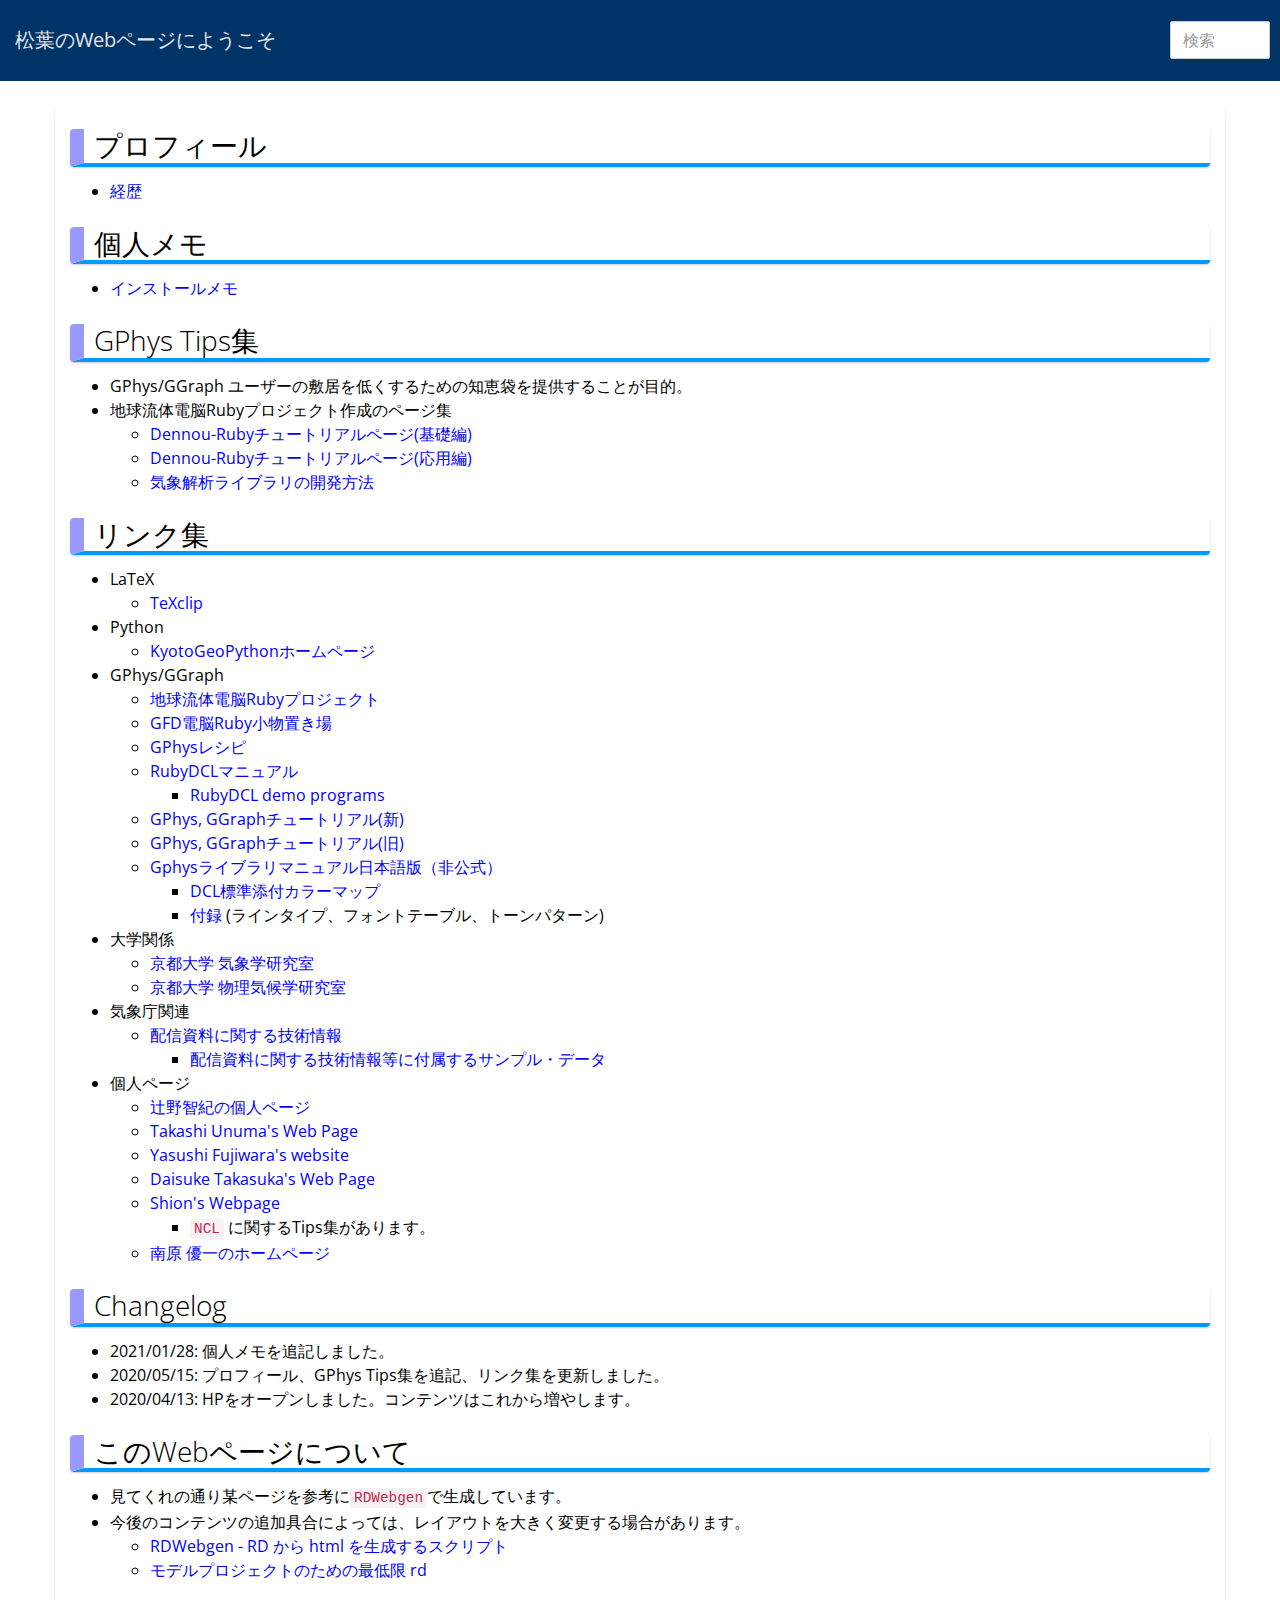
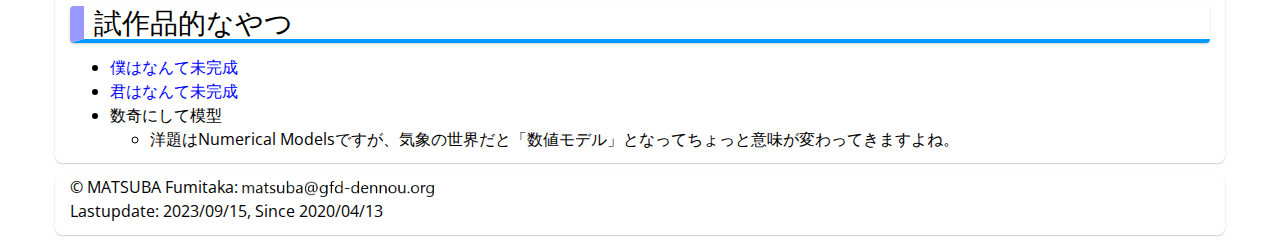
<file: index.html>
<!DOCTYPE html>
<html lang="ja">
  <head>
    <meta charset="UTF-8" />
    <meta name="author" content="MATSUBA Fumitaka">
    <title>松葉のWebページにようこそ: </title>
    <meta name="viewport" content="width=device-width initial-scale=1.0">
    <meta http-equiv="X-UA-Compatible" content="IE=edge">
    <link rel="stylesheet" href="https://matsubi0526.github.io/assets/bootstrap/css/bootstrap.min.css" type="text/css" media="all">
    <!-- HTML5 Shim and Respond.js IE8 support of HTML5 elements and media queries -->
    <!-- WARNING: Respond.js doesn't work if you view the page via file:// -->
    <!--[if lt IE 9]>
       <script src="https://matsubi0526.github.io/assets/html5shiv/html5shiv.js"></script>
       <script src="https://matsubi0526.github.io/assets/respond.js/respond.min.js"></script>
    <![endif]-->
    
    <link href="https://matsubi0526.github.io/rdwebgen.css" rel="stylesheet">
    
    <script src="https://matsubi0526.github.io/assets/jquery/jquery.min.js"></script>
    <script src="https://matsubi0526.github.io/assets/bootstrap/js/bootstrap.min.js"></script>
    
    <!-- this is a test of additional header -->

    
  <style type="text/css">
   .navbar-nav > li {
     font-size: 10pt;
   }
   .navbar-nav > li > a {
     padding-left: 2px;
     padding-right: 2px;
   }
   .navbar-nav > li > a:before {
     content: " / ";
     color: #ccc;
   }
   .navbar-brand > a {
   }
   .navbar-form {
     margin-right: 5px;
     margin-left: 5px;
   }
  </style>
  </head>
  <body>
  <nav class="navbar navbar-default navbar-static-top" role="navigation">
  <div class="navbar-header">
    <button type="button" class="navbar-toggle" data-toggle="collapse" data-target="#header01">
      <span class="sr-only">Toggle navigation</span>
      <span class="icon-bar"></span>
      <span class="icon-bar"></span>
      <span class="icon-bar"></span>
    </button>
    <a class="navbar-brand" href="https://matsubi0526.github.io">松葉のWebページにようこそ</a>
  </div>
  <div class="collapse navbar-collapse" id="header01">
    <ul class="nav navbar-nav">
      
      
      
    </ul>
    <ul class="nav navbar-nav navbar-right">
    <li>
    
    
    </li>
    <li>
    <form class="navbar-form" role="search"
                 action="http://google.com/search"
                 method="get"
                 onsubmit="$('#siteseach').val($location).attr('host')+$(location).attr('patname')">
        <input type="hidden" name="q"  value="site:https://matsubi0526.github.io">
        <input type="hidden" name="ie" value="UTF-8">
        <input type="hidden" name="oe" value="UTF-8">
        <input type="hidden" name="sitesearch" id="sitesearch">
        
        <input type="text" name="q"  size="6" class="form-control" placeholder="検索">
        
    </form>
    </li>
    </ul>
    </div><!-- /.navbar-collapse -->
    </nav>
    <div class="container main">
<div id="main">
<section class="contents">
<h2><a id="label-0">プロフィール</a></h2>
<ul>
<li><a href="resume/index.html">経歴</a></li>
</ul>
<h2><a id="label-1">個人メモ</a></h2>
<ul>
<li><a href="install/index.html">インストールメモ</a></li>
</ul>
<h2><a id="label-2">GPhys Tips集</a></h2>
<ul>
<li>GPhys/GGraph ユーザーの敷居を低くするための知恵袋を提供することが目的。</li>
<li>地球流体電脳Rubyプロジェクト作成のページ集
<ul>
<li><a href="http://ruby.gfd-dennou.org/tutorial/gokuraku/">Dennou-Rubyチュートリアルページ(基礎編)</a></li>
<li><a href="http://ruby.gfd-dennou.org/tutorial/3-gen/">Dennou-Rubyチュートリアルページ(応用編)</a></li>
<li><a href="http://ruby.gfd-dennou.org/tutorial/devel/index.html">気象解析ライブラリの開発方法</a></li>
</ul></li>
</ul>
<h2><a id="label-3">リンク集</a></h2>
<ul>
<li>LaTeX
<ul>
<li><a href="https://texclip.marutank.net/">TeXclip</a></li>
</ul></li>
<li>Python
<ul>
<li><a href="https://kyotogeopython.zawawahoge.com/">KyotoGeoPythonホームページ</a></li>
</ul></li>
<li>GPhys/GGraph
<ul>
<li><a href="http://ruby.gfd-dennou.org/index.htm.ja">地球流体電脳Rubyプロジェクト</a></li>
<li><a href="http://davis.gfd-dennou.org/rubygadgets/ja/">GFD電脳Ruby小物置き場</a></li>
<li><a href="http://ruby.gfd-dennou.org/products/gphys/Recipes/recipes_j/">GPhysレシピ</a></li>
<li><a href="http://ruby.gfd-dennou.org/products/ruby-dcl/ruby-dcl-doc/index.html">RubyDCLマニュアル</a>
<ul>
<li><a href="http://ruby.gfd-dennou.org/products/ruby-dcl/demo/">RubyDCL demo programs</a></li>
</ul></li>
<li><a href="http://ruby.gfd-dennou.org/products/gphys/tutorial2">GPhys, GGraphチュートリアル(新)</a></li>
<li><a href="http://ruby.gfd-dennou.org/products/gphys/tutorial.old/body-j.html">GPhys, GGraphチュートリアル(旧)</a></li>
<li><a href="https://seesaawiki.jp/gphys/">Gphysライブラリマニュアル日本語版（非公式）</a>
<ul>
<li><a href="http://www.gfd-dennou.org/arch/koshiro/comp/dcl/clrmap/">DCL標準添付カラーマップ</a></li>
<li><a href="http://ruby.gfd-dennou.org/products/ruby-dcl/ruby-dcl-doc/grph1/node183.html">付録</a> (ラインタイプ、フォントテーブル、トーンパターン)</li>
</ul></li>
</ul></li>
<li>大学関係
<ul>
<li><a href="http://www-mete.kugi.kyoto-u.ac.jp">京都大学 気象学研究室</a></li>
<li><a href="http://www-clim.kugi.kyoto-u.ac.jp/index.html">京都大学 物理気候学研究室</a></li>
</ul></li>
<li>気象庁関連
<ul>
<li><a href="https://www.data.jma.go.jp/suishin/cgi-bin/jyouhou/jyouhou.cgi">配信資料に関する技術情報</a>
<ul>
<li><a href="http://www.jmbsc.or.jp/jp/online/c-onlineGsd.html">配信資料に関する技術情報等に付属するサンプル・データ</a></li>
</ul></li>
</ul></li>
<li>個人ページ
<ul>
<li><a href="http://www.gfd-dennou.org/arch/satoki/pub/main/index.html">辻野智紀の個人ページ</a></li>
<li><a href="https://takashiunuma.github.io/">Takashi Unuma's Web Page</a></li>
<li><a href="https://sites.google.com/view/yasushifujiwara">Yasushi Fujiwara's website</a></li>
<li><a href="https://sites.google.com/view/daisuke-takasuka/">Daisuke Takasuka's Web Page</a></li>
<li><a href="http://www.atmos.rcast.u-tokyo.ac.jp/shion/index.htm">Shion's Webpage</a>
<ul>
<li><code>NCL</code> に関するTips集があります。</li>
</ul></li>
<li><a href="https://sites.google.com/view/minamihara">南原 優一のホームページ</a></li>
</ul></li>
</ul>
<h2><a id="label-4">Changelog</a></h2>
<ul>
<li>2021/01/28: 個人メモを追記しました。</li>
<li>2020/05/15: プロフィール、GPhys Tips集を追記、リンク集を更新しました。</li>
<li>2020/04/13: HPをオープンしました。コンテンツはこれから増やします。</li>
</ul>
<h2><a id="label-5">このWebページについて</a></h2>
<ul>
<li>見てくれの通り某ページを参考に<code>RDWebgen</code>で生成しています。</li>
<li>今後のコンテンツの追加具合によっては、レイアウトを大きく変更する場合があります。
<ul>
<li><a href="http://www.gfd-dennou.org/library/cc-env/RDWebgen/index.htm.ja">RDWebgen - RD から html を生成するスクリプト</a></li>
<li><a href="https://www.gfd-dennou.org/library/dcmodel/doc/TEBIKI.dcmodel-rd-guide.htm">モデルプロジェクトのための最低限 rd</a></li>
</ul></li>
</ul>
<h2><a id="label-6">試作品的なやつ</a></h2>
<ul>
<li><a href="hoge/index.html">僕はなんて未完成</a></li>
<li><a href="comm/index.html">君はなんて未完成</a></li>
<li>数奇にして模型
<ul>
<li>洋題はNumerical Modelsですが、気象の世界だと「数値モデル」となってちょっと意味が変わってきますよね。</li>
</ul></li>
</ul>
</section>
</div>
  </div> <!-- /.container main -->
  <div class="container main">
  <footer>
    <p>
    &copy; MATSUBA Fumitaka: <img src="https://matsubi0526.github.io/email_image.png" height=16pt alt="contact address" style="display-style: inline; vertical-align: middle;" /> <br />
    Lastupdate: 2023/09/15, Since 2020/04/13
    </p>
  </footer>
  </div> <!-- /.container main -->
  </body>
</html>
</file>
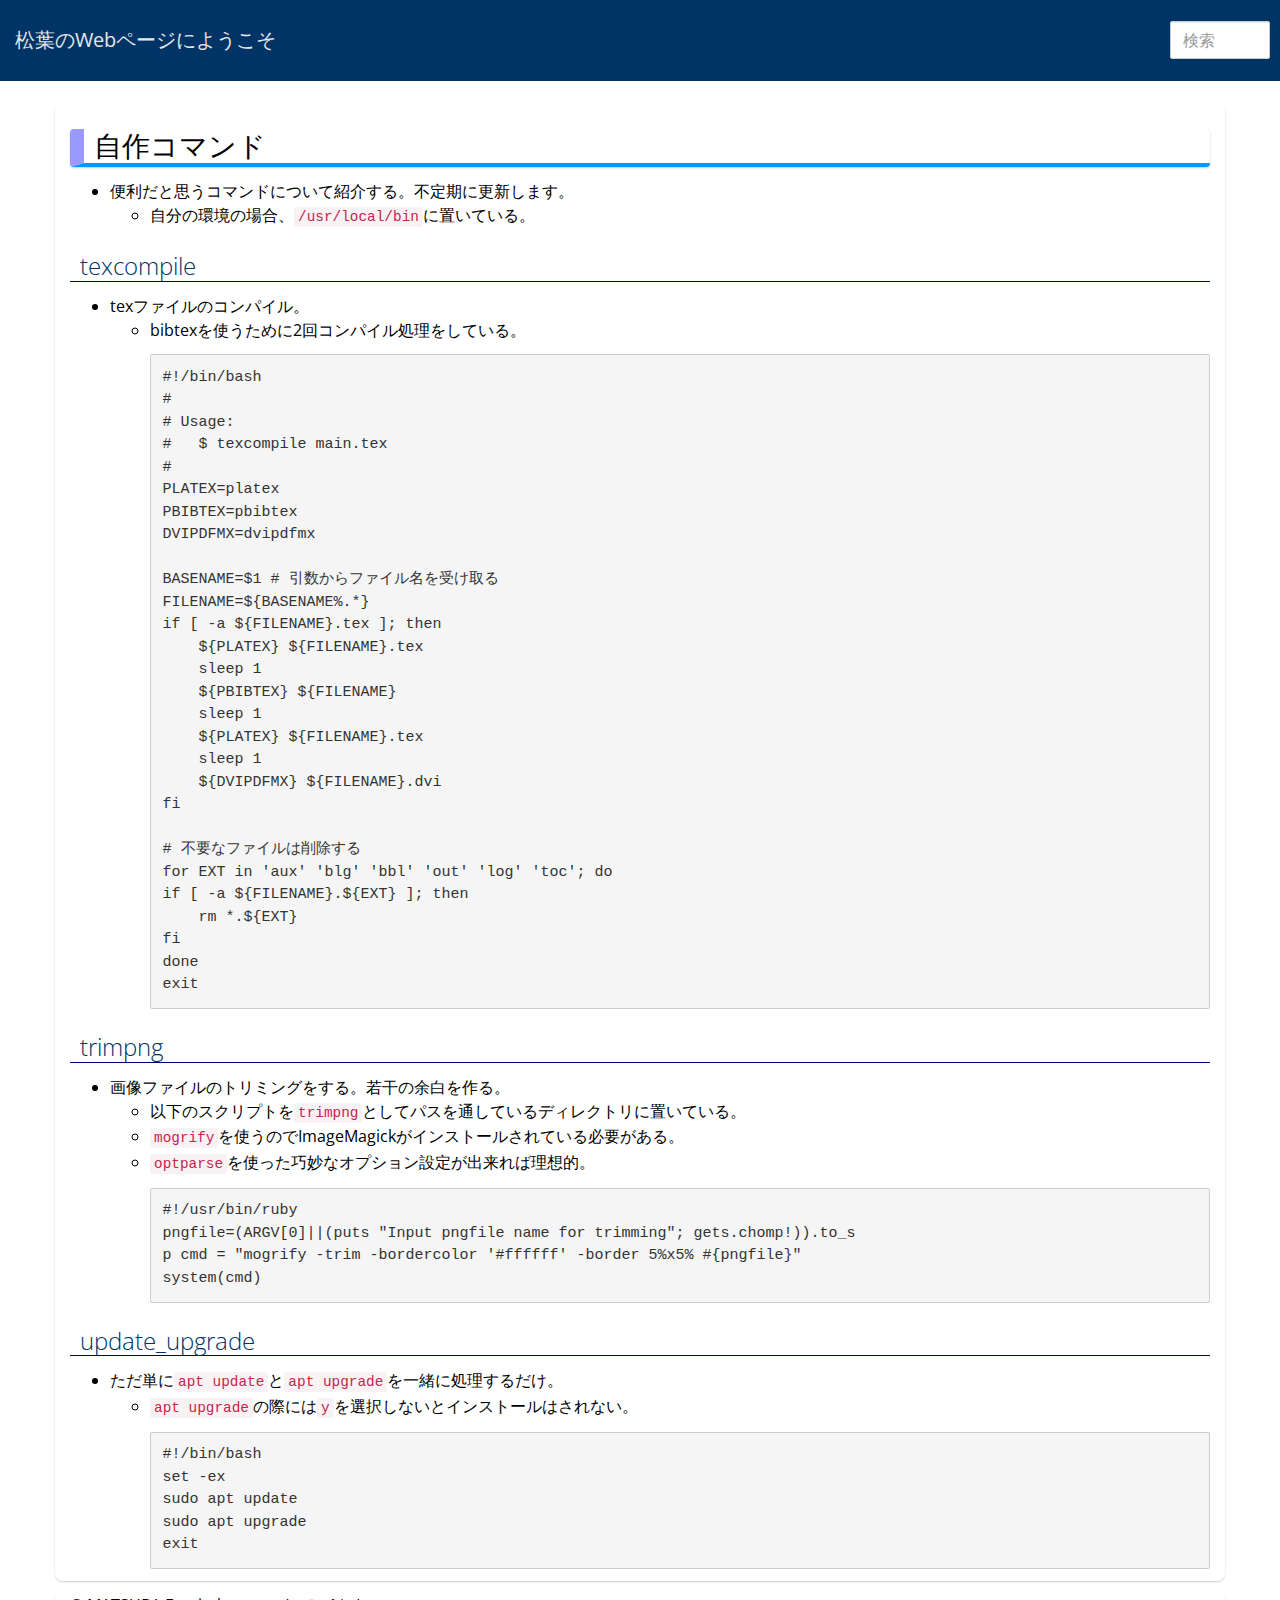
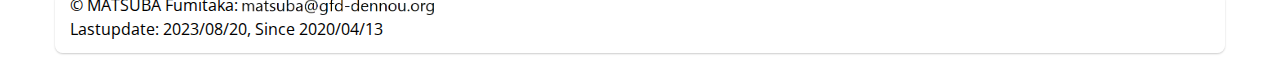
<file: comm/index.html>
<!DOCTYPE html>
<html lang="ja">
  <head>
    <meta charset="UTF-8" />
    <meta name="author" content="MATSUBA Fumitaka">
    <title>松葉のWebページにようこそ: </title>
    <meta name="viewport" content="width=device-width initial-scale=1.0">
    <meta http-equiv="X-UA-Compatible" content="IE=edge">
    <link rel="stylesheet" href="https://matsubi0526.github.io/assets/bootstrap/css/bootstrap.min.css" type="text/css" media="all">
    <!-- HTML5 Shim and Respond.js IE8 support of HTML5 elements and media queries -->
    <!-- WARNING: Respond.js doesn't work if you view the page via file:// -->
    <!--[if lt IE 9]>
       <script src="https://matsubi0526.github.io/assets/html5shiv/html5shiv.js"></script>
       <script src="https://matsubi0526.github.io/assets/respond.js/respond.min.js"></script>
    <![endif]-->
    
    <link href="https://matsubi0526.github.io/rdwebgen.css" rel="stylesheet">
    
    <script src="https://matsubi0526.github.io/assets/jquery/jquery.min.js"></script>
    <script src="https://matsubi0526.github.io/assets/bootstrap/js/bootstrap.min.js"></script>
    
    <!-- this is a test of additional header -->

    
  <style type="text/css">
   .navbar-nav > li {
     font-size: 10pt;
   }
   .navbar-nav > li > a {
     padding-left: 2px;
     padding-right: 2px;
   }
   .navbar-nav > li > a:before {
     content: " / ";
     color: #ccc;
   }
   .navbar-brand > a {
   }
   .navbar-form {
     margin-right: 5px;
     margin-left: 5px;
   }
  </style>
  </head>
  <body>
  <nav class="navbar navbar-default navbar-static-top" role="navigation">
  <div class="navbar-header">
    <button type="button" class="navbar-toggle" data-toggle="collapse" data-target="#header01">
      <span class="sr-only">Toggle navigation</span>
      <span class="icon-bar"></span>
      <span class="icon-bar"></span>
      <span class="icon-bar"></span>
    </button>
    <a class="navbar-brand" href="https://matsubi0526.github.io">松葉のWebページにようこそ</a>
  </div>
  <div class="collapse navbar-collapse" id="header01">
    <ul class="nav navbar-nav">
      
      
      
    </ul>
    <ul class="nav navbar-nav navbar-right">
    <li>
    
    
    </li>
    <li>
    <form class="navbar-form" role="search"
                 action="http://google.com/search"
                 method="get"
                 onsubmit="$('#siteseach').val($location).attr('host')+$(location).attr('patname')">
        <input type="hidden" name="q"  value="site:https://matsubi0526.github.io">
        <input type="hidden" name="ie" value="UTF-8">
        <input type="hidden" name="oe" value="UTF-8">
        <input type="hidden" name="sitesearch" id="sitesearch">
        
        <input type="text" name="q"  size="6" class="form-control" placeholder="検索">
        
    </form>
    </li>
    </ul>
    </div><!-- /.navbar-collapse -->
    </nav>
    <div class="container main">
<div id="main">
<section class="contents">
<h2><a id="label-0">自作コマンド</a></h2>
<ul>
<li>便利だと思うコマンドについて紹介する。不定期に更新します。
<ul>
<li>自分の環境の場合、<code>/usr/local/bin</code>に置いている。</li>
</ul></li>
</ul>
<h3><a id="label-1">texcompile</a></h3>
<ul>
<li>texファイルのコンパイル。
<ul>
<li><p>bibtexを使うために2回コンパイル処理をしている。</p>
<pre>#!/bin/bash
#
# Usage:
#   $ texcompile main.tex
#
PLATEX=platex
PBIBTEX=pbibtex
DVIPDFMX=dvipdfmx

BASENAME=$1 # 引数からファイル名を受け取る
FILENAME=${BASENAME%.*}
if [ -a ${FILENAME}.tex ]; then
    ${PLATEX} ${FILENAME}.tex
    sleep 1
    ${PBIBTEX} ${FILENAME}
    sleep 1
    ${PLATEX} ${FILENAME}.tex
    sleep 1
    ${DVIPDFMX} ${FILENAME}.dvi
fi

# 不要なファイルは削除する
for EXT in 'aux' 'blg' 'bbl' 'out' 'log' 'toc'; do
if [ -a ${FILENAME}.${EXT} ]; then
    rm *.${EXT}
fi
done
exit</pre></li>
</ul></li>
</ul>
<h3><a id="label-2">trimpng</a></h3>
<ul>
<li>画像ファイルのトリミングをする。若干の余白を作る。
<ul>
<li>以下のスクリプトを<code>trimpng</code>としてパスを通しているディレクトリに置いている。</li>
<li><code>mogrify</code>を使うのでImageMagickがインストールされている必要がある。</li>
<li><p><code>optparse</code>を使った巧妙なオプション設定が出来れば理想的。</p>
<pre>#!/usr/bin/ruby
pngfile=(ARGV[0]||(puts "Input pngfile name for trimming"; gets.chomp!)).to_s
p cmd = "mogrify -trim -bordercolor '#ffffff' -border 5%x5% #{pngfile}"
system(cmd)</pre></li>
</ul></li>
</ul>
<h3><a id="label-3">update_upgrade</a></h3>
<ul>
<li>ただ単に<code>apt update</code>と<code>apt upgrade</code>を一緒に処理するだけ。
<ul>
<li><p><code>apt upgrade</code>の際には<code>y</code>を選択しないとインストールはされない。</p>
<pre>#!/bin/bash
set -ex
sudo apt update
sudo apt upgrade
exit</pre></li>
</ul></li>
</ul>
</section>
</div>
  </div> <!-- /.container main -->
  <div class="container main">
  <footer>
    <p>
    &copy; MATSUBA Fumitaka: <img src="https://matsubi0526.github.io/email_image.png" height=16pt alt="contact address" style="display-style: inline; vertical-align: middle;" /> <br />
    Lastupdate: 2023/08/20, Since 2020/04/13
    </p>
  </footer>
  </div> <!-- /.container main -->
  </body>
</html>
</file>
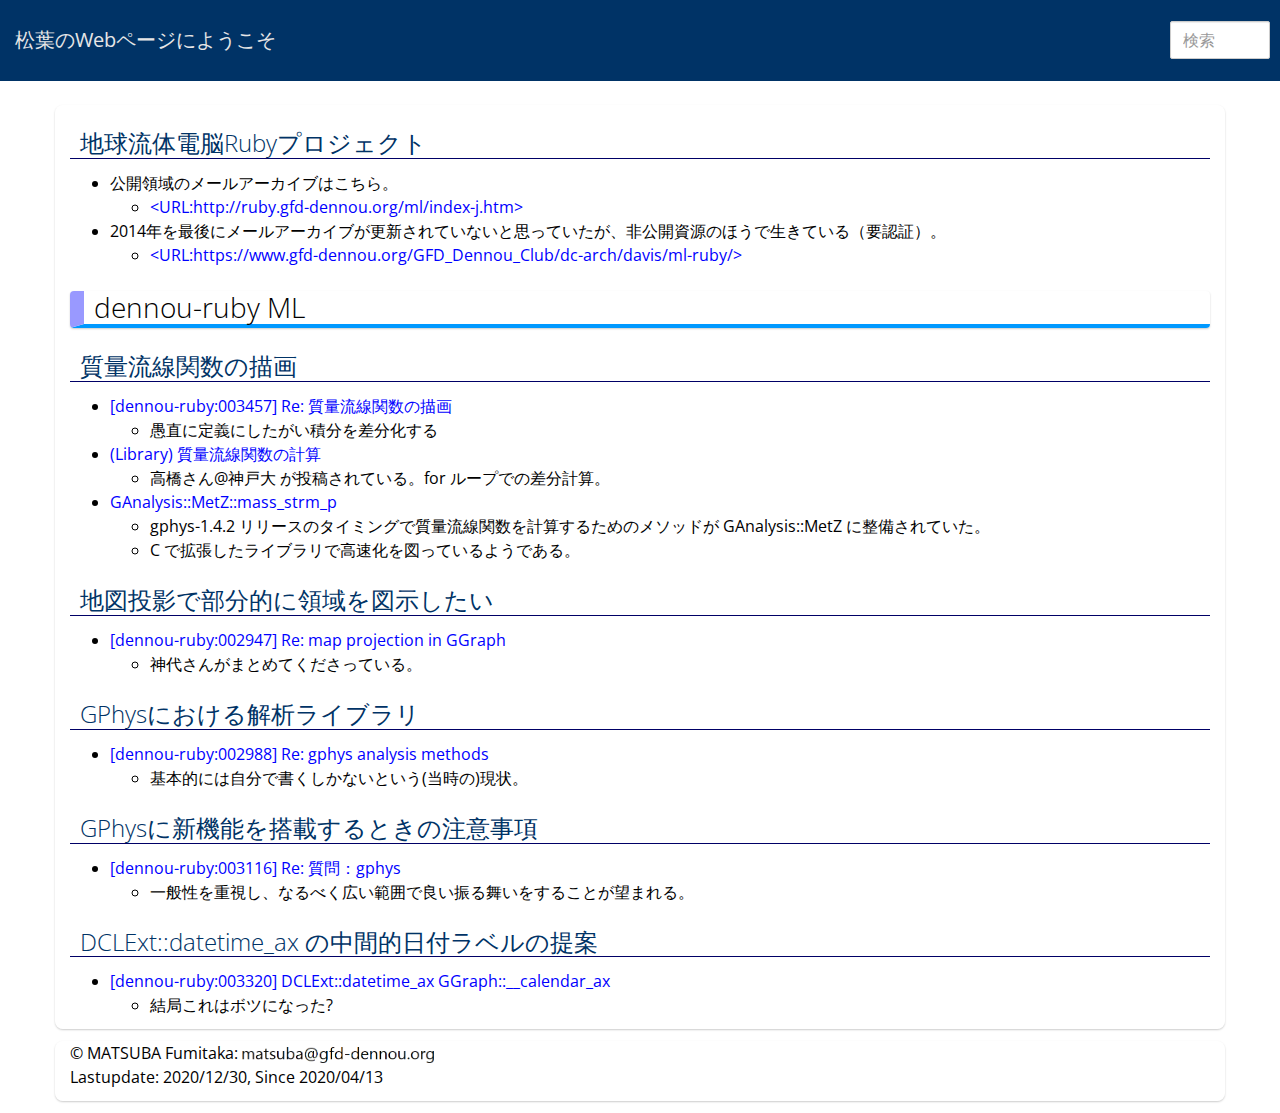
<file: dennou-ruby/index.html>
<!DOCTYPE html>
<html lang="ja">
  <head>
    <meta charset="UTF-8" />
    <meta name="author" content="MATSUBA Fumitaka">
    <title>松葉のWebページにようこそ: </title>
    <meta name="viewport" content="width=device-width initial-scale=1.0">
    <meta http-equiv="X-UA-Compatible" content="IE=edge">
    <link rel="stylesheet" href="https://matsubi0526.github.io/assets/bootstrap/css/bootstrap.min.css" type="text/css" media="all">
    <!-- HTML5 Shim and Respond.js IE8 support of HTML5 elements and media queries -->
    <!-- WARNING: Respond.js doesn't work if you view the page via file:// -->
    <!--[if lt IE 9]>
       <script src="https://matsubi0526.github.io/assets/html5shiv/html5shiv.js"></script>
       <script src="https://matsubi0526.github.io/assets/respond.js/respond.min.js"></script>
    <![endif]-->
    
    <link href="https://matsubi0526.github.io/rdwebgen.css" rel="stylesheet">
    
    <script src="https://matsubi0526.github.io/assets/jquery/jquery.min.js"></script>
    <script src="https://matsubi0526.github.io/assets/bootstrap/js/bootstrap.min.js"></script>
    
    <!-- this is a test of additional header -->

    
  <style type="text/css">
   .navbar-nav > li {
     font-size: 10pt;
   }
   .navbar-nav > li > a {
     padding-left: 2px;
     padding-right: 2px;
   }
   .navbar-nav > li > a:before {
     content: " / ";
     color: #ccc;
   }
   .navbar-brand > a {
   }
   .navbar-form {
     margin-right: 5px;
     margin-left: 5px;
   }
  </style>
  </head>
  <body>
  <nav class="navbar navbar-default navbar-static-top" role="navigation">
  <div class="navbar-header">
    <button type="button" class="navbar-toggle" data-toggle="collapse" data-target="#header01">
      <span class="sr-only">Toggle navigation</span>
      <span class="icon-bar"></span>
      <span class="icon-bar"></span>
      <span class="icon-bar"></span>
    </button>
    <a class="navbar-brand" href="https://matsubi0526.github.io">松葉のWebページにようこそ</a>
  </div>
  <div class="collapse navbar-collapse" id="header01">
    <ul class="nav navbar-nav">
      
      
      
    </ul>
    <ul class="nav navbar-nav navbar-right">
    <li>
    
    
    </li>
    <li>
    <form class="navbar-form" role="search"
                 action="http://google.com/search"
                 method="get"
                 onsubmit="$('#siteseach').val($location).attr('host')+$(location).attr('patname')">
        <input type="hidden" name="q"  value="site:https://matsubi0526.github.io">
        <input type="hidden" name="ie" value="UTF-8">
        <input type="hidden" name="oe" value="UTF-8">
        <input type="hidden" name="sitesearch" id="sitesearch">
        
        <input type="text" name="q"  size="6" class="form-control" placeholder="検索">
        
    </form>
    </li>
    </ul>
    </div><!-- /.navbar-collapse -->
    </nav>
    <div class="container main">
<div id="main">
<section class="contents">
<h3><a id="label-0"><a href="http://ruby.gfd-dennou.org/index.htm.ja">地球流体電脳Rubyプロジェクト</a></a></h3>
<ul>
<li>公開領域のメールアーカイブはこちら。
<ul>
<li><a href="http://ruby.gfd-dennou.org/ml/index-j.htm">&lt;URL:http://ruby.gfd-dennou.org/ml/index-j.htm&gt;</a></li>
</ul></li>
<li>2014年を最後にメールアーカイブが更新されていないと思っていたが、非公開資源のほうで生きている（要認証）。
<ul>
<li><a href="https://www.gfd-dennou.org/GFD_Dennou_Club/dc-arch/davis/ml-ruby/">&lt;URL:https://www.gfd-dennou.org/GFD_Dennou_Club/dc-arch/davis/ml-ruby/&gt;</a></li>
</ul></li>
</ul>
<h2><a id="label-1">dennou-ruby ML</a></h2>
<h3><a id="label-2">質量流線関数の描画</a></h3>
<ul>
<li><a href="https://www.gfd-dennou.org/arch/ruby/ml/2011/msg00202.html">[dennou-ruby:003457] Re: 質量流線関数の描画</a>
<ul>
<li>愚直に定義にしたがい積分を差分化する</li>
</ul></li>
<li><a href="http://davis.gfd-dennou.org/rubygadgets/ja/?%28Library%29+%E8%B3%AA%E9%87%8F%E6%B5%81%E7%B7%9A%E9%96%A2%E6%95%B0%E3%81%AE%E8%A8%88%E7%AE%97">(Library) 質量流線関数の計算</a>
<ul>
<li>高橋さん@神戸大 が投稿されている。for ループでの差分計算。</li>
</ul></li>
<li><a href="https://www.rubydoc.info/gems/gphys/1.5.0/NumRu/GAnalysis/MetZ.mass_strm_p">GAnalysis::MetZ::mass_strm_p</a>
<ul>
<li>gphys-1.4.2 リリースのタイミングで質量流線関数を計算するためのメソッドが GAnalysis::MetZ に整備されていた。</li>
<li>C で拡張したライブラリで高速化を図っているようである。</li>
</ul></li>
</ul>
<h3><a id="label-3">地図投影で部分的に領域を図示したい</a></h3>
<ul>
<li><a href="https://www.gfd-dennou.org/arch/ruby/ml/2008/msg00070.html">[dennou-ruby:002947] Re: map projection in GGraph</a>
<ul>
<li>神代さんがまとめてくださっている。</li>
</ul></li>
</ul>
<h3><a id="label-4">GPhysにおける解析ライブラリ</a></h3>
<ul>
<li><a href="https://www.gfd-dennou.org/arch/ruby/ml/2008/msg00111.html">[dennou-ruby:002988] Re: gphys analysis methods</a>
<ul>
<li>基本的には自分で書くしかないという(当時の)現状。</li>
</ul></li>
</ul>
<h3><a id="label-5">GPhysに新機能を搭載するときの注意事項</a></h3>
<ul>
<li><a href="https://www.gfd-dennou.org/arch/ruby/ml/2009/msg00093.html">[dennou-ruby:003116] Re: 質問：gphys</a>
<ul>
<li>一般性を重視し、なるべく広い範囲で良い振る舞いをすることが望まれる。</li>
</ul></li>
</ul>
<h3><a id="label-6">DCLExt::datetime_ax の中間的日付ラベルの提案</a></h3>
<ul>
<li><a href="https://www.gfd-dennou.org/arch/ruby/ml/2011/msg00065.html">[dennou-ruby:003320] DCLExt::datetime_ax  GGraph::__calendar_ax</a>
<ul>
<li>結局これはボツになった?</li>
</ul></li>
</ul>
</section>
</div>
  </div> <!-- /.container main -->
  <div class="container main">
  <footer>
    <p>
    &copy; MATSUBA Fumitaka: <img src="https://matsubi0526.github.io/email_image.png" height=16pt alt="contact address" style="display-style: inline; vertical-align: middle;" /> <br />
    Lastupdate: 2020/12/30, Since 2020/04/13
    </p>
  </footer>
  </div> <!-- /.container main -->
  </body>
</html>
</file>
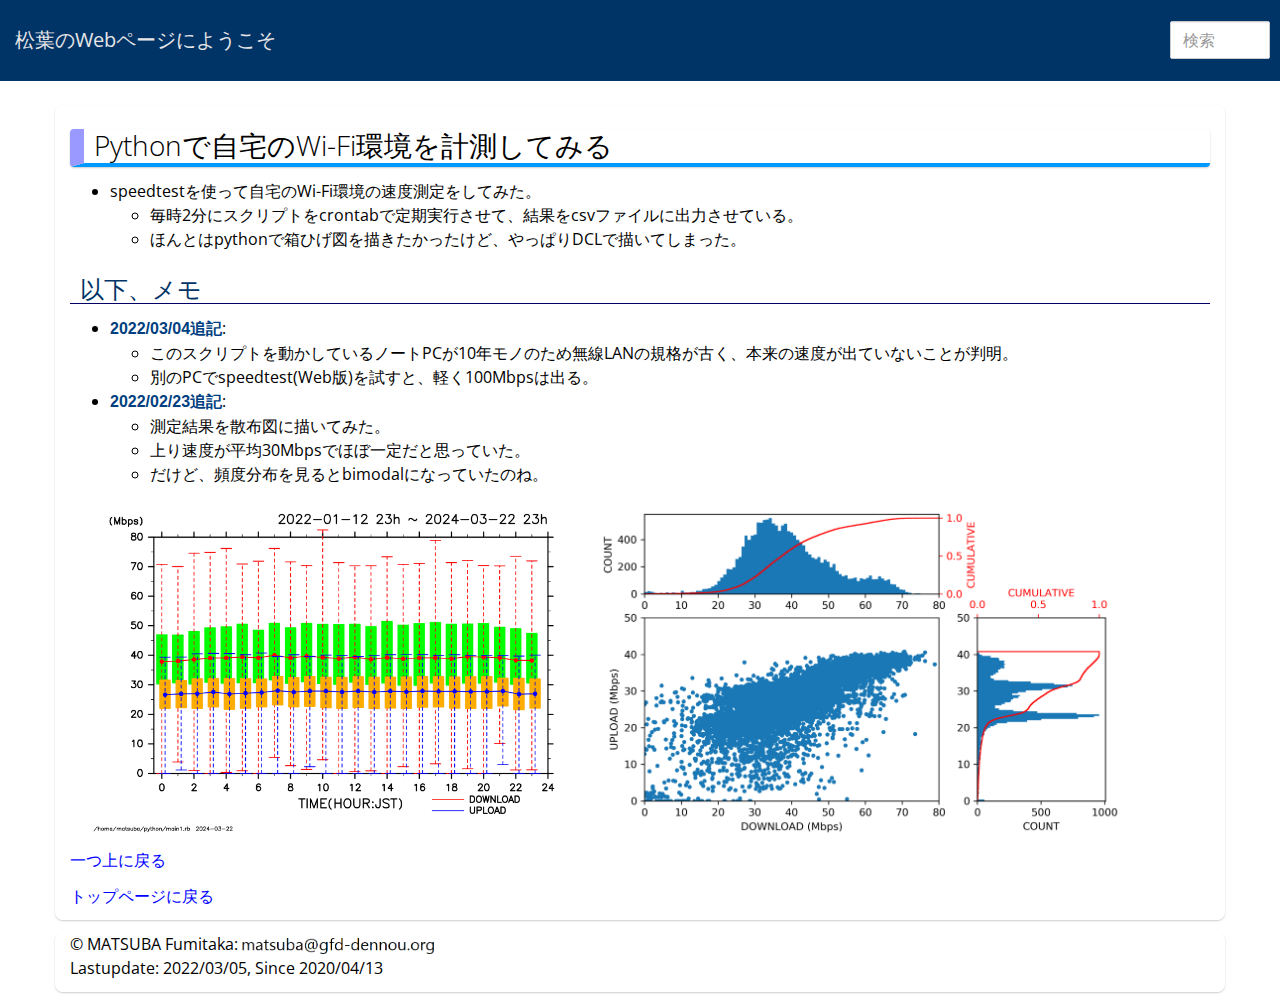
<file: hoge/index.html>
<!DOCTYPE html>
<html lang="ja">
  <head>
    <meta charset="UTF-8" />
    <meta name="author" content="MATSUBA Fumitaka">
    <title>松葉のWebページにようこそ: </title>
    <meta name="viewport" content="width=device-width initial-scale=1.0">
    <meta http-equiv="X-UA-Compatible" content="IE=edge">
    <link rel="stylesheet" href="https://matsubi0526.github.io/assets/bootstrap/css/bootstrap.min.css" type="text/css" media="all">
    <!-- HTML5 Shim and Respond.js IE8 support of HTML5 elements and media queries -->
    <!-- WARNING: Respond.js doesn't work if you view the page via file:// -->
    <!--[if lt IE 9]>
       <script src="https://matsubi0526.github.io/assets/html5shiv/html5shiv.js"></script>
       <script src="https://matsubi0526.github.io/assets/respond.js/respond.min.js"></script>
    <![endif]-->
    
    <link href="https://matsubi0526.github.io/rdwebgen.css" rel="stylesheet">
    
    <script src="https://matsubi0526.github.io/assets/jquery/jquery.min.js"></script>
    <script src="https://matsubi0526.github.io/assets/bootstrap/js/bootstrap.min.js"></script>
    
    <!-- this is a test of additional header -->

    
  <style type="text/css">
   .navbar-nav > li {
     font-size: 10pt;
   }
   .navbar-nav > li > a {
     padding-left: 2px;
     padding-right: 2px;
   }
   .navbar-nav > li > a:before {
     content: " / ";
     color: #ccc;
   }
   .navbar-brand > a {
   }
   .navbar-form {
     margin-right: 5px;
     margin-left: 5px;
   }
  </style>
  </head>
  <body>
  <nav class="navbar navbar-default navbar-static-top" role="navigation">
  <div class="navbar-header">
    <button type="button" class="navbar-toggle" data-toggle="collapse" data-target="#header01">
      <span class="sr-only">Toggle navigation</span>
      <span class="icon-bar"></span>
      <span class="icon-bar"></span>
      <span class="icon-bar"></span>
    </button>
    <a class="navbar-brand" href="https://matsubi0526.github.io">松葉のWebページにようこそ</a>
  </div>
  <div class="collapse navbar-collapse" id="header01">
    <ul class="nav navbar-nav">
      
      
      
    </ul>
    <ul class="nav navbar-nav navbar-right">
    <li>
    
    
    </li>
    <li>
    <form class="navbar-form" role="search"
                 action="http://google.com/search"
                 method="get"
                 onsubmit="$('#siteseach').val($location).attr('host')+$(location).attr('patname')">
        <input type="hidden" name="q"  value="site:https://matsubi0526.github.io">
        <input type="hidden" name="ie" value="UTF-8">
        <input type="hidden" name="oe" value="UTF-8">
        <input type="hidden" name="sitesearch" id="sitesearch">
        
        <input type="text" name="q"  size="6" class="form-control" placeholder="検索">
        
    </form>
    </li>
    </ul>
    </div><!-- /.navbar-collapse -->
    </nav>
    <div class="container main">
<div id="main">
<section class="contents">
<h2><a id="label-0">Pythonで自宅のWi-Fi環境を計測してみる</a></h2>
<ul>
<li>speedtestを使って自宅のWi-Fi環境の速度測定をしてみた。
<ul>
<li>毎時2分にスクリプトをcrontabで定期実行させて、結果をcsvファイルに出力させている。</li>
<li>ほんとはpythonで箱ひげ図を描きたかったけど、やっぱりDCLで描いてしまった。</li>
</ul></li>
</ul>
<h3><a id="label-1">以下、メモ</a></h3>
<ul>
<li><em>2022/03/04追記</em>:
<ul>
<li>このスクリプトを動かしているノートPCが10年モノのため無線LANの規格が古く、本来の速度が出ていないことが判明。</li>
<li>別のPCでspeedtest(Web版)を試すと、軽く100Mbpsは出る。</li>
</ul></li>
<li><em>2022/02/23追記</em>:
<ul>
<li>測定結果を散布図に描いてみた。</li>
<li>上り速度が平均30Mbpsでほぼ一定だと思っていた。</li>
<li>だけど、頻度分布を見るとbimodalになっていたのね。</li>
</ul></li>
</ul>
<div style="text-align:left;"> 
<img src="dcl_0001.png" height="350"><img src="test1.png" height="350">
</div>

<p><a href="../index.html">一つ上に戻る</a></p>
<p><a href="../index.html">トップページに戻る</a></p>
</section>
</div>
  </div> <!-- /.container main -->
  <div class="container main">
  <footer>
    <p>
    &copy; MATSUBA Fumitaka: <img src="https://matsubi0526.github.io/email_image.png" height=16pt alt="contact address" style="display-style: inline; vertical-align: middle;" /> <br />
    Lastupdate: 2022/03/05, Since 2020/04/13
    </p>
  </footer>
  </div> <!-- /.container main -->
  </body>
</html>
</file>
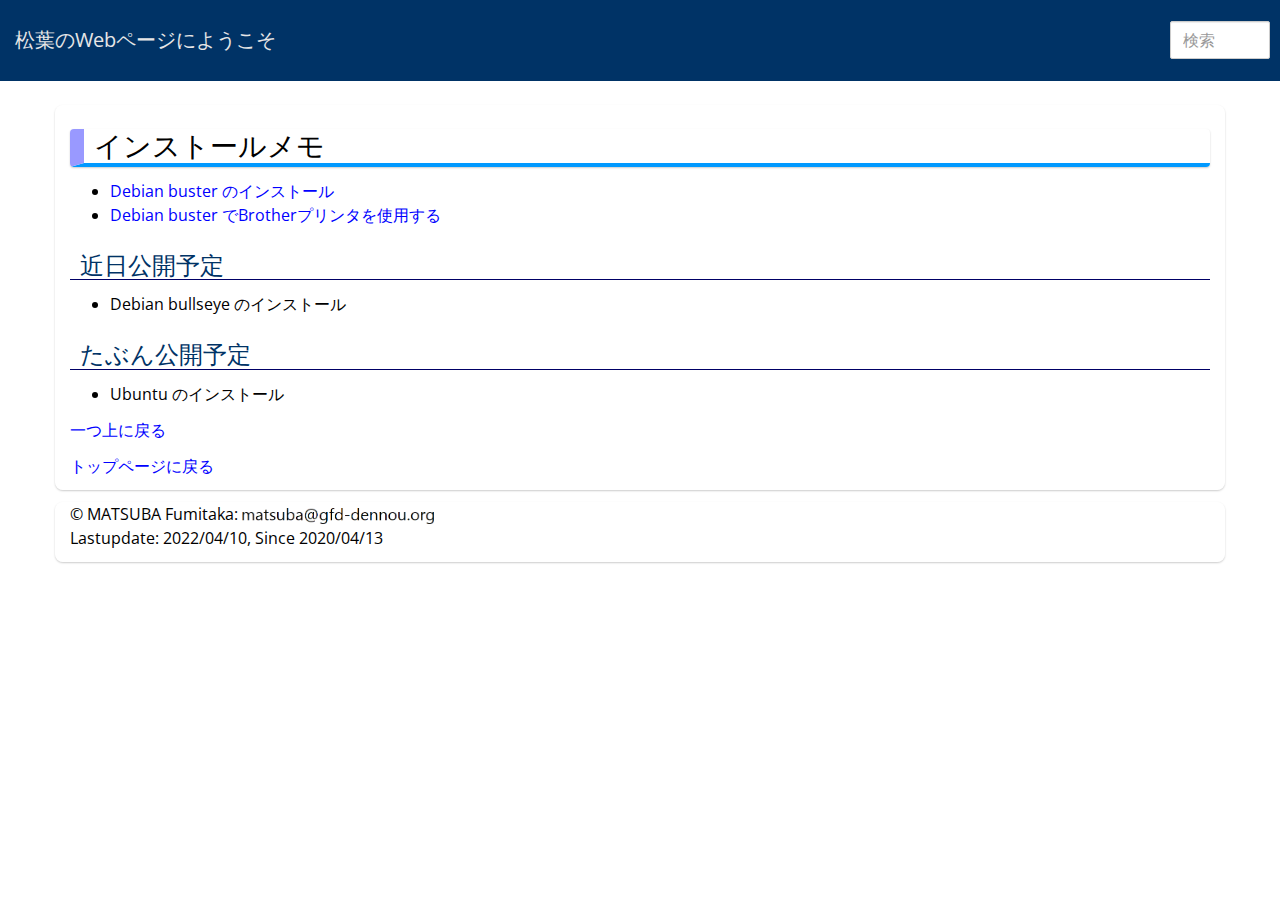
<file: install/index.html>
<!DOCTYPE html>
<html lang="ja">
  <head>
    <meta charset="UTF-8" />
    <meta name="author" content="MATSUBA Fumitaka">
    <title>松葉のWebページにようこそ: </title>
    <meta name="viewport" content="width=device-width initial-scale=1.0">
    <meta http-equiv="X-UA-Compatible" content="IE=edge">
    <link rel="stylesheet" href="https://matsubi0526.github.io/assets/bootstrap/css/bootstrap.min.css" type="text/css" media="all">
    <!-- HTML5 Shim and Respond.js IE8 support of HTML5 elements and media queries -->
    <!-- WARNING: Respond.js doesn't work if you view the page via file:// -->
    <!--[if lt IE 9]>
       <script src="https://matsubi0526.github.io/assets/html5shiv/html5shiv.js"></script>
       <script src="https://matsubi0526.github.io/assets/respond.js/respond.min.js"></script>
    <![endif]-->
    
    <link href="https://matsubi0526.github.io/rdwebgen.css" rel="stylesheet">
    
    <script src="https://matsubi0526.github.io/assets/jquery/jquery.min.js"></script>
    <script src="https://matsubi0526.github.io/assets/bootstrap/js/bootstrap.min.js"></script>
    
    <!-- this is a test of additional header -->

    
  <style type="text/css">
   .navbar-nav > li {
     font-size: 10pt;
   }
   .navbar-nav > li > a {
     padding-left: 2px;
     padding-right: 2px;
   }
   .navbar-nav > li > a:before {
     content: " / ";
     color: #ccc;
   }
   .navbar-brand > a {
   }
   .navbar-form {
     margin-right: 5px;
     margin-left: 5px;
   }
  </style>
  </head>
  <body>
  <nav class="navbar navbar-default navbar-static-top" role="navigation">
  <div class="navbar-header">
    <button type="button" class="navbar-toggle" data-toggle="collapse" data-target="#header01">
      <span class="sr-only">Toggle navigation</span>
      <span class="icon-bar"></span>
      <span class="icon-bar"></span>
      <span class="icon-bar"></span>
    </button>
    <a class="navbar-brand" href="https://matsubi0526.github.io">松葉のWebページにようこそ</a>
  </div>
  <div class="collapse navbar-collapse" id="header01">
    <ul class="nav navbar-nav">
      
      
      
    </ul>
    <ul class="nav navbar-nav navbar-right">
    <li>
    
    
    </li>
    <li>
    <form class="navbar-form" role="search"
                 action="http://google.com/search"
                 method="get"
                 onsubmit="$('#siteseach').val($location).attr('host')+$(location).attr('patname')">
        <input type="hidden" name="q"  value="site:https://matsubi0526.github.io">
        <input type="hidden" name="ie" value="UTF-8">
        <input type="hidden" name="oe" value="UTF-8">
        <input type="hidden" name="sitesearch" id="sitesearch">
        
        <input type="text" name="q"  size="6" class="form-control" placeholder="検索">
        
    </form>
    </li>
    </ul>
    </div><!-- /.navbar-collapse -->
    </nav>
    <div class="container main">
<div id="main">
<section class="contents">
<h2><a id="label-0">インストールメモ</a></h2>
<ul>
<li><a href="./debian/index.html">Debian buster のインストール</a></li>
<li><a href="./printer/index.html">Debian buster でBrotherプリンタを使用する</a></li>
</ul>
<h3><a id="label-1">近日公開予定</a></h3>
<ul>
<li>Debian bullseye のインストール</li>
</ul>
<h3><a id="label-2">たぶん公開予定</a></h3>
<ul>
<li>Ubuntu のインストール</li>
</ul>
<p><a href="../index.html">一つ上に戻る</a></p>
<p><a href="../index.html">トップページに戻る</a></p>
</section>
</div>
  </div> <!-- /.container main -->
  <div class="container main">
  <footer>
    <p>
    &copy; MATSUBA Fumitaka: <img src="https://matsubi0526.github.io/email_image.png" height=16pt alt="contact address" style="display-style: inline; vertical-align: middle;" /> <br />
    Lastupdate: 2022/04/10, Since 2020/04/13
    </p>
  </footer>
  </div> <!-- /.container main -->
  </body>
</html>
</file>
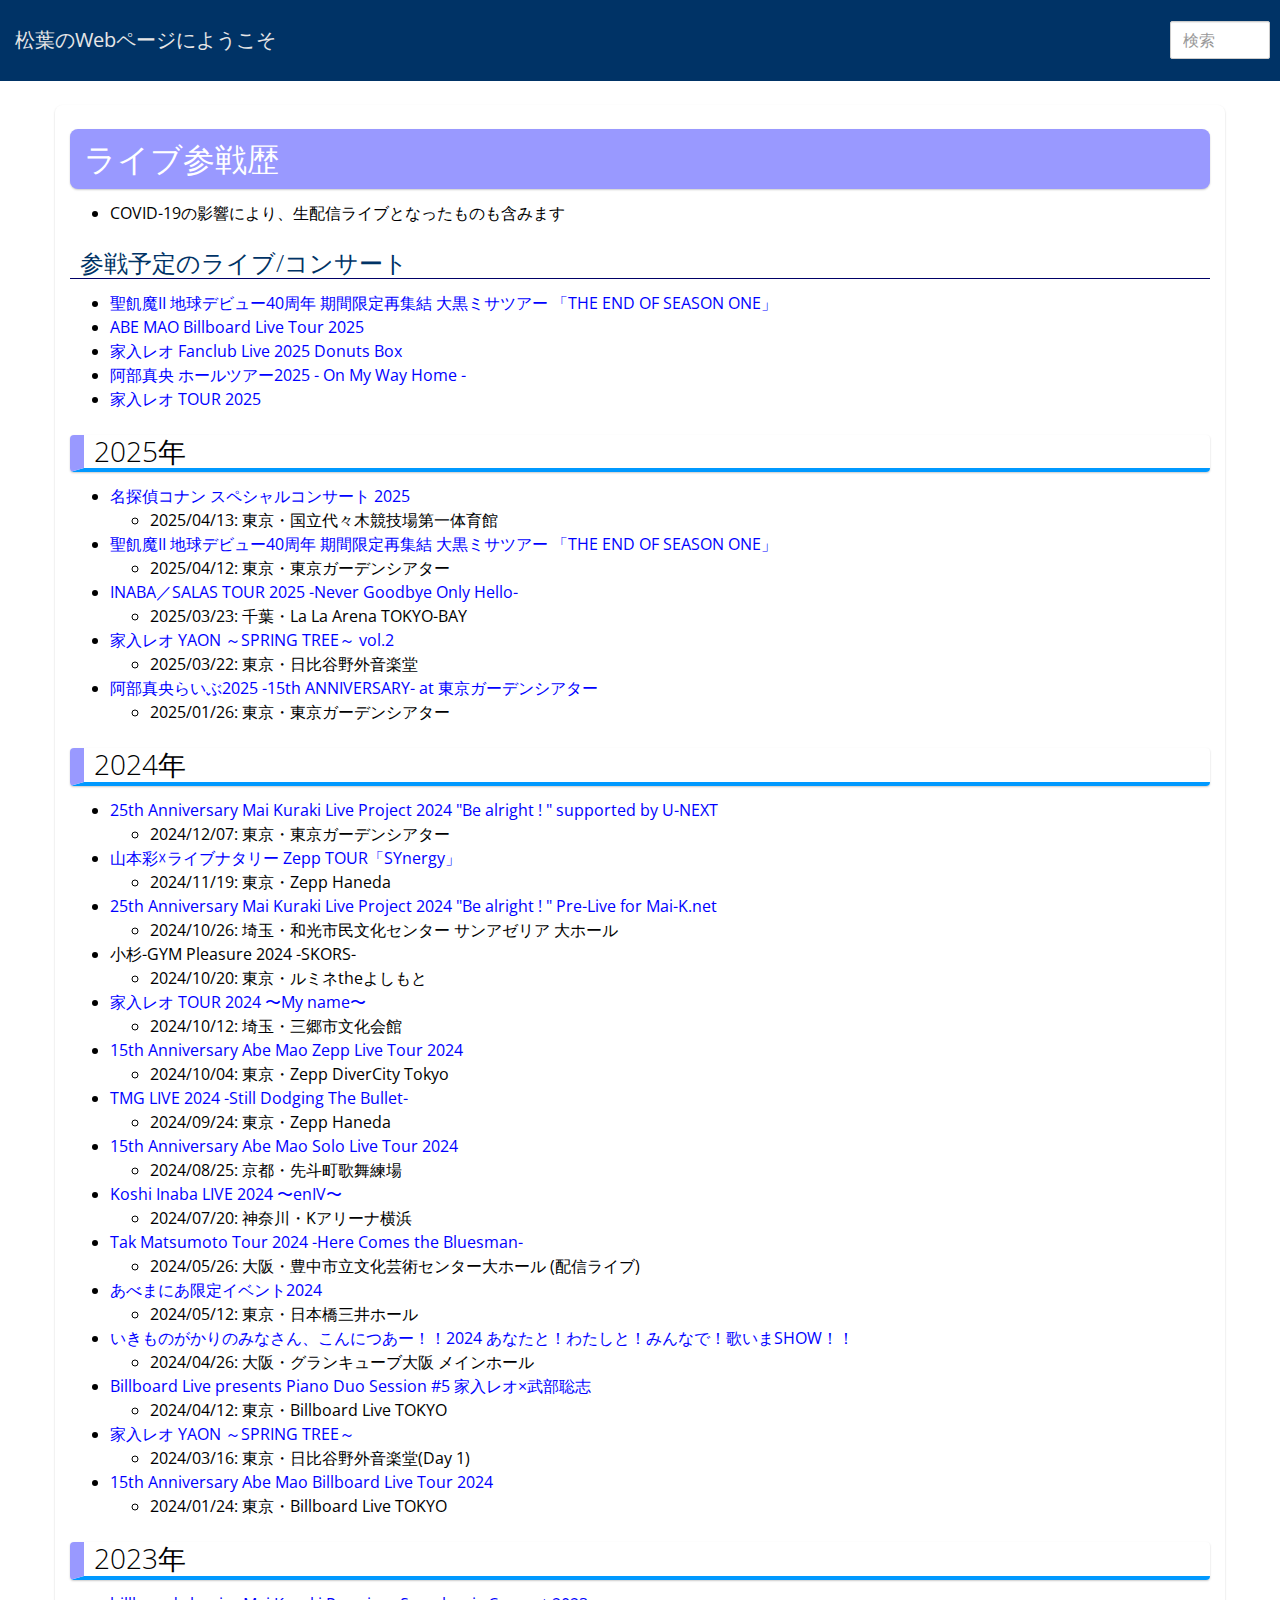
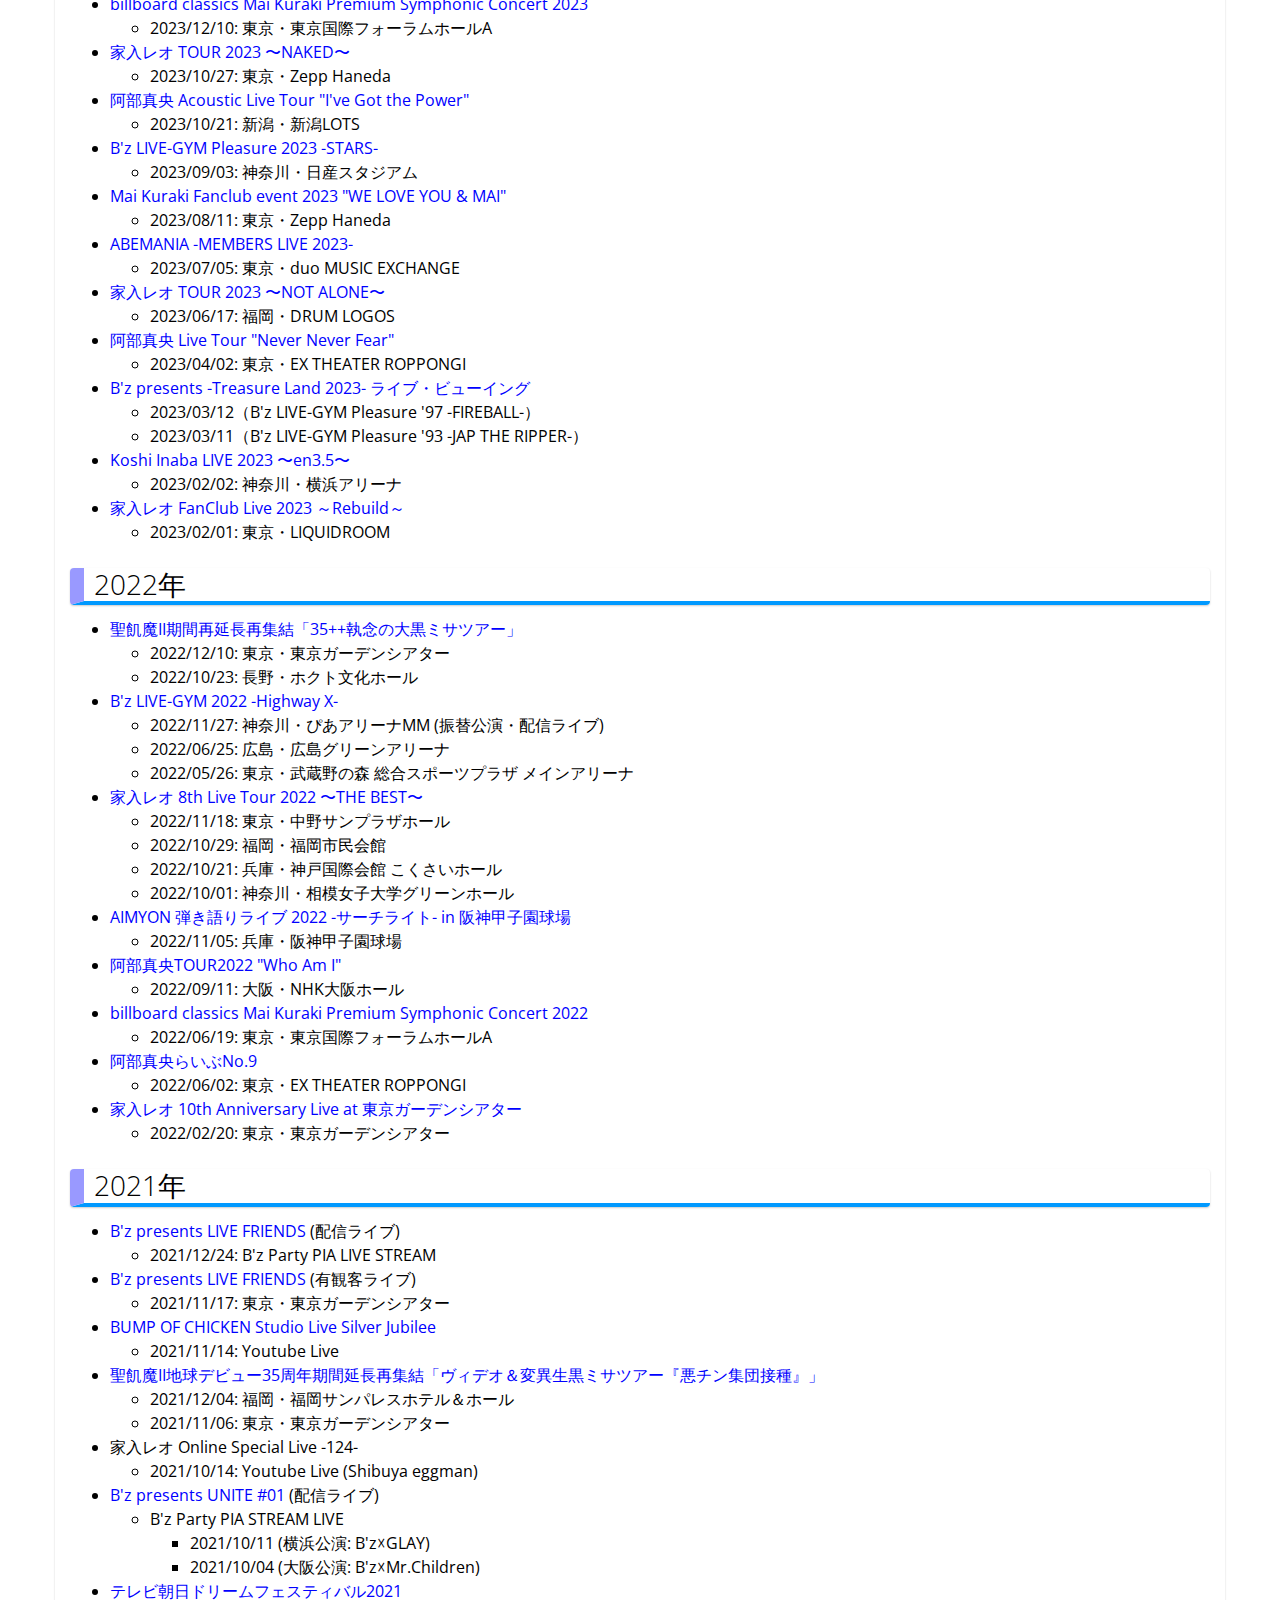
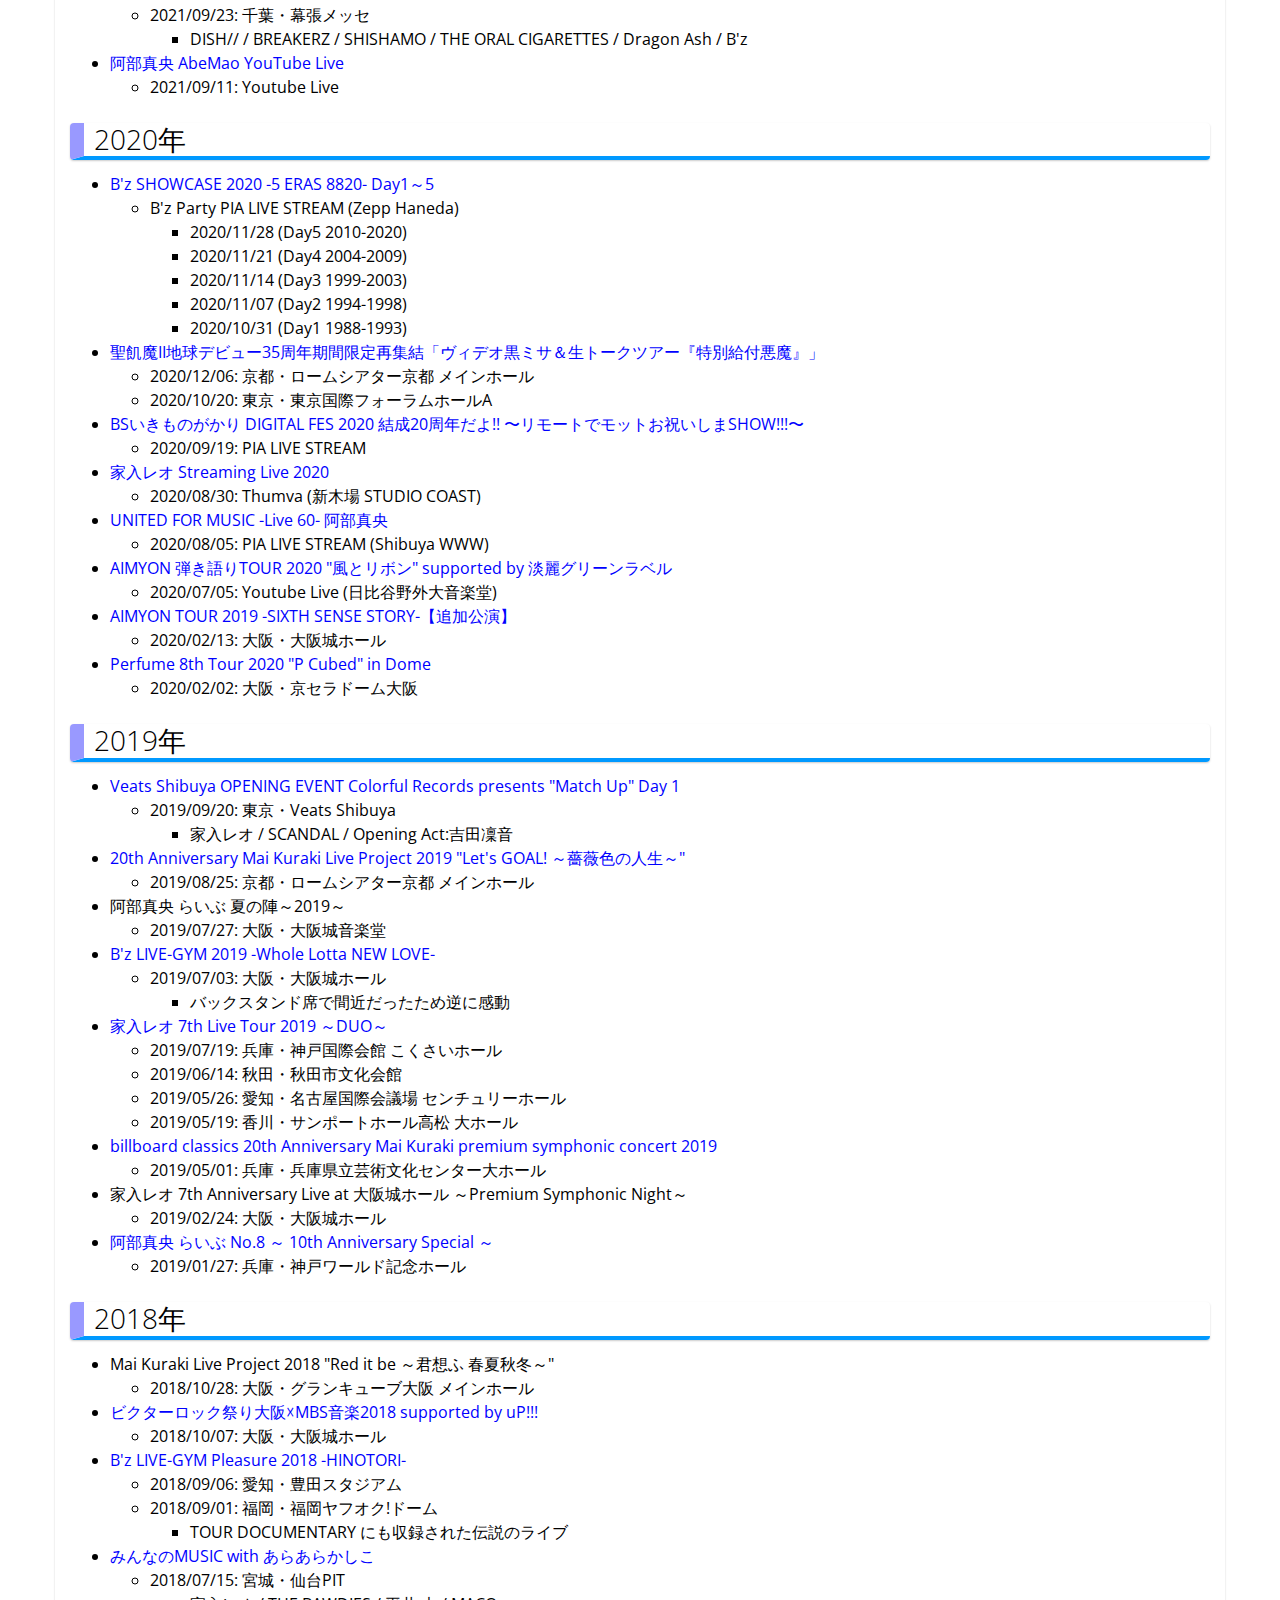
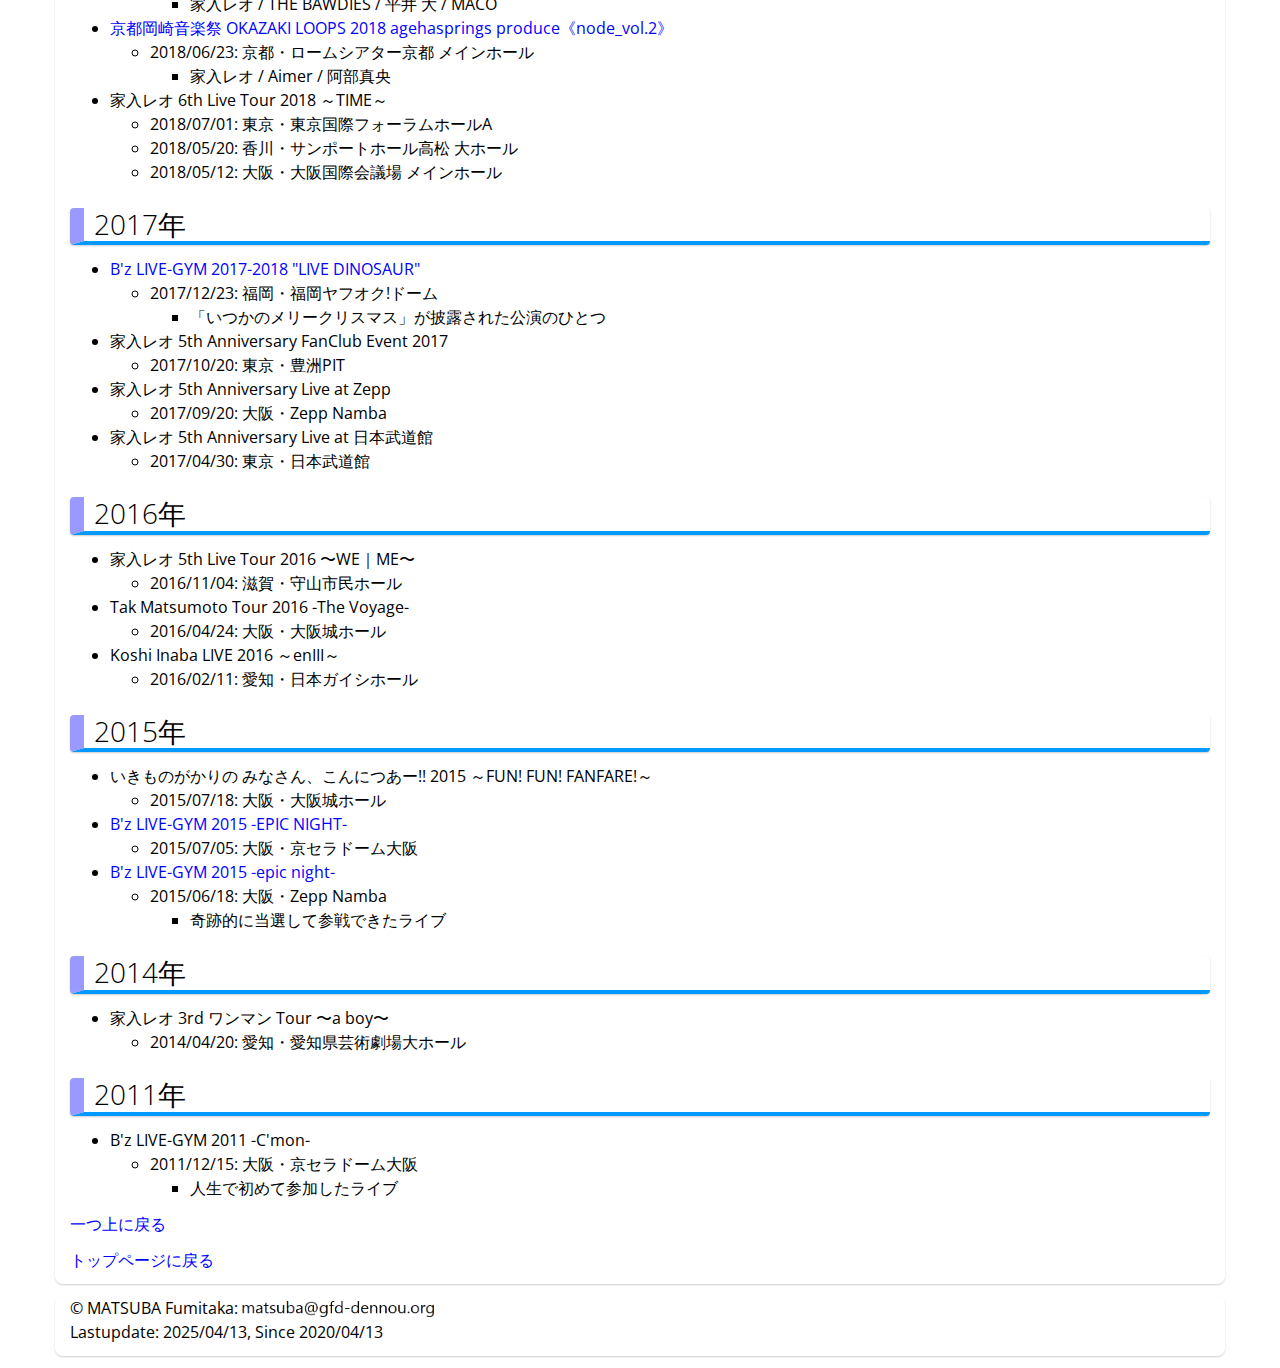
<file: live/index.html>
<!DOCTYPE html>
<html lang="ja">
  <head>
    <meta charset="UTF-8" />
    <meta name="author" content="MATSUBA Fumitaka">
    <title>松葉のWebページにようこそ: ライブ参戦歴</title>
    <meta name="viewport" content="width=device-width initial-scale=1.0">
    <meta http-equiv="X-UA-Compatible" content="IE=edge">
    <link rel="stylesheet" href="https://matsubi0526.github.io/assets/bootstrap/css/bootstrap.min.css" type="text/css" media="all">
    <!-- HTML5 Shim and Respond.js IE8 support of HTML5 elements and media queries -->
    <!-- WARNING: Respond.js doesn't work if you view the page via file:// -->
    <!--[if lt IE 9]>
       <script src="https://matsubi0526.github.io/assets/html5shiv/html5shiv.js"></script>
       <script src="https://matsubi0526.github.io/assets/respond.js/respond.min.js"></script>
    <![endif]-->
    
    <link href="https://matsubi0526.github.io/rdwebgen.css" rel="stylesheet">
    
    <script src="https://matsubi0526.github.io/assets/jquery/jquery.min.js"></script>
    <script src="https://matsubi0526.github.io/assets/bootstrap/js/bootstrap.min.js"></script>
    
    <!-- this is a test of additional header -->

    
  <style type="text/css">
   .navbar-nav > li {
     font-size: 10pt;
   }
   .navbar-nav > li > a {
     padding-left: 2px;
     padding-right: 2px;
   }
   .navbar-nav > li > a:before {
     content: " / ";
     color: #ccc;
   }
   .navbar-brand > a {
   }
   .navbar-form {
     margin-right: 5px;
     margin-left: 5px;
   }
  </style>
  </head>
  <body>
  <nav class="navbar navbar-default navbar-static-top" role="navigation">
  <div class="navbar-header">
    <button type="button" class="navbar-toggle" data-toggle="collapse" data-target="#header01">
      <span class="sr-only">Toggle navigation</span>
      <span class="icon-bar"></span>
      <span class="icon-bar"></span>
      <span class="icon-bar"></span>
    </button>
    <a class="navbar-brand" href="https://matsubi0526.github.io">松葉のWebページにようこそ</a>
  </div>
  <div class="collapse navbar-collapse" id="header01">
    <ul class="nav navbar-nav">
      
      
      
    </ul>
    <ul class="nav navbar-nav navbar-right">
    <li>
    
    
    </li>
    <li>
    <form class="navbar-form" role="search"
                 action="http://google.com/search"
                 method="get"
                 onsubmit="$('#siteseach').val($location).attr('host')+$(location).attr('patname')">
        <input type="hidden" name="q"  value="site:https://matsubi0526.github.io">
        <input type="hidden" name="ie" value="UTF-8">
        <input type="hidden" name="oe" value="UTF-8">
        <input type="hidden" name="sitesearch" id="sitesearch">
        
        <input type="text" name="q"  size="6" class="form-control" placeholder="検索">
        
    </form>
    </li>
    </ul>
    </div><!-- /.navbar-collapse -->
    </nav>
    <div class="container main">
<div id="main">
<section class="contents">
<h1><a id="label-0">ライブ参戦歴</a></h1>
<ul>
<li>COVID-19の影響により、生配信ライブとなったものも含みます</li>
</ul>
<h3><a id="label-1">参戦予定のライブ/コンサート</a></h3>
<ul>
<li><a href="https://www.seikima-ii.com/feature/blackmass">聖飢魔II 地球デビュー40周年 期間限定再集結 大黒ミサツアー 「THE END OF SEASON ONE」</a></li>
<li><a href="https://abemao.com/feature/billboard_tour">ABE MAO Billboard Live Tour 2025</a></li>
<li><a href="https://www.leo-ieirimobile.com/news/detail/100516">家入レオ Fanclub Live 2025 Donuts Box</a></li>
<li><a href="https://abemao.com/feature/hallTour2025">阿部真央 ホールツアー2025 - On My Way Home -</a></li>
<li><a href="https://www.leo-ieirimobile.com/news/detail/100559">家入レオ TOUR 2025</a></li>
</ul>
<h2><a id="label-2">2025年</a></h2>
<ul>
<li><a href="https://www.ytv.co.jp/event/contents/conanconcert2025.html">名探偵コナン スペシャルコンサート 2025</a>
<ul>
<li>2025/04/13: 東京・国立代々木競技場第一体育館</li>
</ul></li>
<li><a href="https://www.seikima-ii.com/feature/blackmass">聖飢魔II 地球デビュー40周年 期間限定再集結 大黒ミサツアー 「THE END OF SEASON ONE」</a>
<ul>
<li>2025/04/12: 東京・東京ガーデンシアター</li>
</ul></li>
<li><a href="https://bz-vermillion.com/is2/">INABA／SALAS TOUR 2025 -Never Goodbye Only Hello-</a>
<ul>
<li>2025/03/23: 千葉・La La Arena TOKYO-BAY</li>
</ul></li>
<li><a href="https://www.leo-ieirimobile.com/news/detail/100483">家入レオ YAON ～SPRING TREE～ vol.2</a>
<ul>
<li>2025/03/22: 東京・日比谷野外音楽堂</li>
</ul></li>
<li><a href="https://abemao.com/feature/15th_livetour2024">阿部真央らいぶ2025 -15th ANNIVERSARY- at 東京ガーデンシアター</a>
<ul>
<li>2025/01/26: 東京・東京ガーデンシアター</li>
</ul></li>
</ul>
<h2><a id="label-3">2024年</a></h2>
<ul>
<li><a href="https://www.mai-kuraki.com/live/tour24/">25th Anniversary Mai Kuraki Live Project 2024 "Be alright ! " supported by U-NEXT</a>
<ul>
<li>2024/12/07: 東京・東京ガーデンシアター</li>
</ul></li>
<li><a href="https://live-lp.natalie.mu/sayakayamamoto/">山本彩☓ライブナタリー Zepp TOUR「SYnergy」</a>
<ul>
<li>2024/11/19: 東京・Zepp Haneda</li>
</ul></li>
<li><a href="http://www.mai-kuraki.com/live/20241026.html">25th Anniversary Mai Kuraki Live Project 2024 "Be alright ! " Pre-Live for Mai-K.net</a>
<ul>
<li>2024/10/26: 埼玉・和光市民文化センター サンアゼリア 大ホール</li>
</ul></li>
<li>小杉-GYM Pleasure 2024 -SKORS-
<ul>
<li>2024/10/20: 東京・ルミネtheよしもと</li>
</ul></li>
<li><a href="https://www.leo-ieirimobile.com/news/detail/100210">家入レオ TOUR 2024 〜My name〜</a>
<ul>
<li>2024/10/12: 埼玉・三郷市文化会館</li>
</ul></li>
<li><a href="https://abemao.com/feature/15th_livetour2024">15th Anniversary Abe Mao Zepp Live Tour 2024</a>
<ul>
<li>2024/10/04: 東京・Zepp DiverCity Tokyo</li>
</ul></li>
<li><a href="https://takmatsumotogroup.com/tour/">TMG LIVE 2024 -Still Dodging The Bullet-</a>
<ul>
<li>2024/09/24: 東京・Zepp Haneda</li>
</ul></li>
<li><a href="https://abemao.com/feature/15th_livetour2024">15th Anniversary Abe Mao Solo Live Tour 2024</a>
<ul>
<li>2024/08/25: 京都・先斗町歌舞練場</li>
</ul></li>
<li><a href="https://bz-vermillion.com/en4/">Koshi Inaba LIVE 2024 〜enIV〜</a>
<ul>
<li>2024/07/20: 神奈川・Kアリーナ横浜</li>
</ul></li>
<li><a href="https://bz-vermillion.com/hctb2024/index.html">Tak Matsumoto Tour 2024 -Here Comes the Bluesman-</a>
<ul>
<li>2024/05/26: 大阪・豊中市立文化芸術センター大ホール (配信ライブ)</li>
</ul></li>
<li><a href="https://abemao.com/news/detail/1452">あべまにあ限定イベント2024</a>
<ul>
<li>2024/05/12: 東京・日本橋三井ホール</li>
</ul></li>
<li><a href="https://ikimonogakari.com/tour2024/">いきものがかりのみなさん、こんにつあー！！2024 あなたと！わたしと！みんなで！歌いまSHOW！！</a>
<ul>
<li>2024/04/26: 大阪・グランキューブ大阪 メインホール</li>
</ul></li>
<li><a href="https://www.leo-ieirimobile.com/news/detail/100124">Billboard Live presents Piano Duo Session #5 家入レオ×武部聡志</a>
<ul>
<li>2024/04/12: 東京・Billboard Live TOKYO</li>
</ul></li>
<li><a href="https://www.leo-ieirimobile.com/news/detail/213">家入レオ YAON ～SPRING TREE～</a>
<ul>
<li>2024/03/16: 東京・日比谷野外音楽堂(Day 1)</li>
</ul></li>
<li><a href="https://abemao.com/news/detail/1407">15th Anniversary Abe Mao Billboard Live Tour 2024</a>
<ul>
<li>2024/01/24: 東京・Billboard Live TOKYO</li>
</ul></li>
</ul>
<h2><a id="label-4">2023年</a></h2>
<ul>
<li><a href="https://www.mai-kuraki.com/live/symphonicconcert2023.html">billboard classics Mai Kuraki Premium Symphonic Concert 2023</a>
<ul>
<li>2023/12/10: 東京・東京国際フォーラムホールA</li>
</ul></li>
<li><a href="https://www.leo-ieirimobile.com/feature/specialsite_tour2023">家入レオ TOUR 2023 〜NAKED〜</a>
<ul>
<li>2023/10/27: 東京・Zepp Haneda</li>
</ul></li>
<li><a href="https://abemao.com/feature/acoustic_livetour2023">阿部真央 Acoustic Live Tour "I've Got the Power"</a>
<ul>
<li>2023/10/21: 新潟・新潟LOTS</li>
</ul></li>
<li><a href="https://bz-vermillion.com/bz35_pleasure2023/">B'z LIVE-GYM Pleasure 2023 -STARS-</a>
<ul>
<li>2023/09/03: 神奈川・日産スタジアム</li>
</ul></li>
<li><a href="https://www.mai-kuraki.com/information/20230519_00.html">Mai Kuraki Fanclub event 2023 "WE LOVE YOU &amp; MAI"</a>
<ul>
<li>2023/08/11: 東京・Zepp Haneda</li>
</ul></li>
<li><a href="https://abemao.com/news/detail/1347">ABEMANIA -MEMBERS LIVE 2023-</a>
<ul>
<li>2023/07/05: 東京・duo MUSIC EXCHANGE</li>
</ul></li>
<li><a href="https://www.leo-ieirimobile.com/feature/specialsite_tour2023">家入レオ TOUR 2023 〜NOT ALONE〜</a>
<ul>
<li>2023/06/17: 福岡・DRUM LOGOS</li>
</ul></li>
<li><a href="https://abemao.com/news/detail/1293">阿部真央 Live Tour "Never Never Fear"</a>
<ul>
<li>2023/04/02: 東京・EX THEATER ROPPONGI </li>
</ul></li>
<li><a href="https://bz-vermillion.com/treasureland23/liveviewing.html">B'z presents -Treasure Land 2023- ライブ・ビューイング</a>
<ul>
<li>2023/03/12（B'z LIVE-GYM Pleasure '97 -FIREBALL-）</li>
<li>2023/03/11（B'z LIVE-GYM Pleasure '93 -JAP THE RIPPER-）</li>
</ul></li>
<li><a href="https://bz-vermillion.com/en3-5">Koshi Inaba LIVE 2023 〜en3.5〜</a>
<ul>
<li>2023/02/02: 神奈川・横浜アリーナ</li>
</ul></li>
<li><a href="https://www.jvcmusic.co.jp/-/News/A023686/752.html">家入レオ FanClub Live 2023 ～Rebuild～</a>
<ul>
<li>2023/02/01: 東京・LIQUIDROOM</li>
</ul></li>
</ul>
<h2><a id="label-5">2022年</a></h2>
<ul>
<li><a href="https://www.seikima-ii.com/feature/blackmass">聖飢魔II期間再延長再集結「35++執念の大黒ミサツアー」</a>
<ul>
<li>2022/12/10: 東京・東京ガーデンシアター</li>
<li>2022/10/23: 長野・ホクト文化ホール</li>
</ul></li>
<li><a href="https://bz-vermillion.com/livegym2022/">B'z LIVE-GYM 2022 -Highway X-</a>
<ul>
<li>2022/11/27: 神奈川・ぴあアリーナMM (振替公演・配信ライブ)</li>
<li>2022/06/25: 広島・広島グリーンアリーナ</li>
<li>2022/05/26: 東京・武蔵野の森 総合スポーツプラザ メインアリーナ</li>
</ul></li>
<li><a href="https://www.ken-on.co.jp/leoieiri_8th/">家入レオ 8th Live Tour 2022 〜THE BEST〜</a>
<ul>
<li>2022/11/18: 東京・中野サンプラザホール</li>
<li>2022/10/29: 福岡・福岡市民会館</li>
<li>2022/10/21: 兵庫・神戸国際会館 こくさいホール</li>
<li>2022/10/01: 神奈川・相模女子大学グリーンホール</li>
</ul></li>
<li><a href="https://www.aimyong.net/feature/searchlight">AIMYON 弾き語りライブ 2022 -サーチライト- in 阪神甲子園球場</a>
<ul>
<li>2022/11/05: 兵庫・阪神甲子園球場</li>
</ul></li>
<li><a href="https://abemao.com/news/detail/1233">阿部真央TOUR2022 "Who Am I"</a>
<ul>
<li>2022/09/11: 大阪・NHK大阪ホール</li>
</ul></li>
<li><a href="https://www.mai-kuraki.com/live/symphonicconcert2022.html">billboard classics Mai Kuraki Premium Symphonic Concert 2022</a>
<ul>
<li>2022/06/19: 東京・東京国際フォーラムホールA</li>
</ul></li>
<li><a href="https://abemao.com/feature/fdc8b07d4c3bdb09d628170509a68264">阿部真央らいぶNo.9</a>
<ul>
<li>2022/06/02: 東京・EX THEATER ROPPONGI </li>
</ul></li>
<li><a href="https://www.ken-on.co.jp/leo_10th_anniversary_live/">家入レオ 10th Anniversary Live at 東京ガーデンシアター</a>
<ul>
<li>2022/02/20: 東京・東京ガーデンシアター</li>
</ul></li>
</ul>
<h2><a id="label-6">2021年</a></h2>
<ul>
<li><a href="https://bz-vermillion.com/livefriends/">B'z presents LIVE FRIENDS</a> (配信ライブ)
<ul>
<li>2021/12/24: B'z Party PIA LIVE STREAM</li>
</ul></li>
<li><a href="https://bz-vermillion.com/livefriends/">B'z presents LIVE FRIENDS</a> (有観客ライブ)
<ul>
<li>2021/11/17: 東京・東京ガーデンシアター</li>
</ul></li>
<li><a href="https://www.bumpofchicken.com/news/detail/118">BUMP OF CHICKEN Studio Live Silver Jubilee</a>
<ul>
<li>2021/11/14: Youtube Live</li>
</ul></li>
<li><a href="https://www.seikima-ii.com/feature/blackmass">聖飢魔II地球デビュー35周年期間延長再集結「ヴィデオ＆変異生黒ミサツアー『悪チン集団接種』」</a>
<ul>
<li>2021/12/04: 福岡・福岡サンパレスホテル＆ホール</li>
<li>2021/11/06: 東京・東京ガーデンシアター</li>
</ul></li>
<li>家入レオ Online Special Live -124-
<ul>
<li>2021/10/14: Youtube Live (Shibuya eggman)</li>
</ul></li>
<li><a href="https://bz-vermillion.com/unite/">B'z presents UNITE #01</a> (配信ライブ)
<ul>
<li>B'z Party PIA STREAM LIVE
<ul>
<li>2021/10/11 (横浜公演: B'z☓GLAY)</li>
<li>2021/10/04 (大阪公演: B'z☓Mr.Children)</li>
</ul></li>
</ul></li>
<li><a href="http://dreamfestival.jp/">テレビ朝日ドリームフェスティバル2021</a>
<ul>
<li>2021/09/23: 千葉・幕張メッセ
<ul>
<li>DISH// / BREAKERZ / SHISHAMO / THE ORAL CIGARETTES / Dragon Ash / B'z</li>
</ul></li>
</ul></li>
<li><a href="https://abemao.com/feature/abemao_youtubelive">阿部真央 AbeMao YouTube Live</a>
<ul>
<li>2021/09/11: Youtube Live</li>
</ul></li>
</ul>
<h2><a id="label-7">2020年</a></h2>
<ul>
<li><a href="https://bz-vermillion.com/showcase2020/">B'z SHOWCASE 2020 -5 ERAS 8820- Day1～5</a>
<ul>
<li>B'z Party PIA LIVE STREAM (Zepp Haneda)
<ul>
<li>2020/11/28 (Day5 2010-2020)</li>
<li>2020/11/21 (Day4 2004-2009)</li>
<li>2020/11/14 (Day3 1999-2003)</li>
<li>2020/11/07 (Day2 1994-1998)</li>
<li>2020/10/31 (Day1 1988-1993)</li>
</ul></li>
</ul></li>
<li><a href="https://www.seikima-ii.com/feature/21e0da620564cb85e443bb7f694125f7">聖飢魔II地球デビュー35周年期間限定再集結「ヴィデオ黒ミサ＆生トークツアー『特別給付悪魔』」</a>
<ul>
<li>2020/12/06: 京都・ロームシアター京都 メインホール</li>
<li>2020/10/20: 東京・東京国際フォーラムホールA</li>
</ul></li>
<li><a href="https://ikimonogakari.com/news/live/11229">BSいきものがかり DIGITAL FES 2020 結成20周年だよ!! 〜リモートでモットお祝いしまSHOW!!!〜</a>
<ul>
<li>2020/09/19: PIA LIVE STREAM</li>
</ul></li>
<li><a href="https://www.ken-on.co.jp/streaminglive2020/">家入レオ Streaming Live 2020</a>
<ul>
<li>2020/08/30: Thumva (新木場 STUDIO COAST)</li>
</ul></li>
<li><a href="https://abemao.com/news/detail/925">UNITED FOR MUSIC -Live 60- 阿部真央</a>
<ul>
<li>2020/08/05: PIA LIVE STREAM (Shibuya WWW)  </li>
</ul></li>
<li><a href="https://www.aimyong.net/feature/kazetoribbon">AIMYON 弾き語りTOUR 2020 "風とリボン" supported by 淡麗グリーンラベル</a>
<ul>
<li>2020/07/05: Youtube Live (日比谷野外大音楽堂)</li>
</ul></li>
<li><a href="https://www.aimyong.net/news/detail/724">AIMYON TOUR 2019 -SIXTH SENSE STORY-【追加公演】</a>
<ul>
<li>2020/02/13: 大阪・大阪城ホール</li>
</ul></li>
<li><a href="https://www.perfume-web.jp/cam/dometour2020/">Perfume 8th Tour 2020 "P Cubed" in Dome</a>
<ul>
<li>2020/02/02: 大阪・京セラドーム大阪</li>
</ul></li>
</ul>
<h2><a id="label-8">2019年</a></h2>
<ul>
<li><a href="https://veats.jp/schedule/131/">Veats Shibuya OPENING EVENT Colorful Records presents "Match Up" Day 1</a>
<ul>
<li>2019/09/20: 東京・Veats Shibuya
<ul>
<li>家入レオ / SCANDAL / Opening Act:吉田凜音</li>
</ul></li>
</ul></li>
<li><a href="https://www.mai-kuraki.com/20th/news/20190120_tour19.html">20th Anniversary Mai Kuraki Live Project 2019 "Let's GOAL! ～薔薇色の人生～"</a>
<ul>
<li>2019/08/25: 京都・ロームシアター京都 メインホール</li>
</ul></li>
<li>阿部真央 らいぶ 夏の陣～2019～
<ul>
<li>2019/07/27: 大阪・大阪城音楽堂</li>
</ul></li>
<li><a href="https://bz-vermillion.com/livegym2019/schedule.html">B'z LIVE-GYM 2019 -Whole Lotta NEW LOVE- </a>
<ul>
<li>2019/07/03: 大阪・大阪城ホール
<ul>
<li>バックスタンド席で間近だったため逆に感動</li>
</ul></li>
</ul></li>
<li><a href="https://www.ken-on.co.jp/leoieiri_7th/">家入レオ 7th Live Tour 2019 ～DUO～</a>
<ul>
<li>2019/07/19: 兵庫・神戸国際会館 こくさいホール</li>
<li>2019/06/14: 秋田・秋田市文化会館</li>
<li>2019/05/26: 愛知・名古屋国際会議場 センチュリーホール</li>
<li>2019/05/19: 香川・サンポートホール高松 大ホール</li>
</ul></li>
<li><a href="https://www.mai-kuraki.com/20th/news/20190120_billboard.html">billboard classics 20th Anniversary Mai Kuraki premium symphonic concert 2019</a>
<ul>
<li>2019/05/01: 兵庫・兵庫県立芸術文化センター大ホール</li>
</ul></li>
<li>家入レオ 7th Anniversary Live at 大阪城ホール ～Premium Symphonic Night～
<ul>
<li>2019/02/24: 大阪・大阪城ホール</li>
</ul></li>
<li><a href="https://abemao.com/feature/liveno8">阿部真央 らいぶ No.8 ～ 10th Anniversary Special ～</a>
<ul>
<li>2019/01/27: 兵庫・神戸ワールド記念ホール</li>
</ul></li>
</ul>
<h2><a id="label-9">2018年</a></h2>
<ul>
<li>Mai Kuraki Live Project 2018 "Red it be ～君想ふ 春夏秋冬～"
<ul>
<li>2018/10/28: 大阪・グランキューブ大阪 メインホール</li>
</ul></li>
<li><a href="http://www.rockmatsuri.com/osaka2018/">ビクターロック祭り大阪☓MBS音楽2018 supported by uP!!!</a>
<ul>
<li>2018/10/07: 大阪・大阪城ホール</li>
</ul></li>
<li><a href="https://bz-vermillion.com/pleasure18/schedule.html">B'z LIVE-GYM Pleasure 2018 -HINOTORI- </a>
<ul>
<li>2018/09/06: 愛知・豊田スタジアム</li>
<li>2018/09/01: 福岡・福岡ヤフオク!ドーム
<ul>
<li>TOUR DOCUMENTARY にも収録された伝説のライブ</li>
</ul></li>
</ul></li>
<li><a href="http://minnanomusic.com/">みんなのMUSIC with あらあらかしこ</a>
<ul>
<li>2018/07/15: 宮城・仙台PIT
<ul>
<li>家入レオ / THE BAWDIES / 平井 大 / MACO</li>
</ul></li>
</ul></li>
<li><a href="https://www.mbs.jp/okazaki-loops/prog-23_main.shtml">京都岡崎音楽祭 OKAZAKI LOOPS 2018 agehasprings produce《node_vol.2》</a>
<ul>
<li>2018/06/23: 京都・ロームシアター京都 メインホール
<ul>
<li>家入レオ / Aimer / 阿部真央</li>
</ul></li>
</ul></li>
<li>家入レオ 6th Live Tour 2018 ～TIME～
<ul>
<li>2018/07/01: 東京・東京国際フォーラムホールA</li>
<li>2018/05/20: 香川・サンポートホール高松 大ホール</li>
<li>2018/05/12: 大阪・大阪国際会議場 メインホール</li>
</ul></li>
</ul>
<h2><a id="label-10">2017年</a></h2>
<ul>
<li><a href="https://bz-vermillion.com/dinosaur/schedule.html">B'z LIVE-GYM 2017-2018 "LIVE DINOSAUR"</a>
<ul>
<li>2017/12/23: 福岡・福岡ヤフオク!ドーム
<ul>
<li>「いつかのメリークリスマス」が披露された公演のひとつ</li>
</ul></li>
</ul></li>
<li>家入レオ 5th Anniversary FanClub Event 2017
<ul>
<li>2017/10/20: 東京・豊洲PIT</li>
</ul></li>
<li>家入レオ 5th Anniversary Live at Zepp
<ul>
<li>2017/09/20: 大阪・Zepp Namba</li>
</ul></li>
<li>家入レオ 5th Anniversary Live at 日本武道館
<ul>
<li>2017/04/30: 東京・日本武道館</li>
</ul></li>
</ul>
<h2><a id="label-11">2016年</a></h2>
<ul>
<li>家入レオ 5th Live Tour 2016 〜WE｜ME〜
<ul>
<li>2016/11/04: 滋賀・守山市民ホール</li>
</ul></li>
<li>Tak Matsumoto Tour 2016 -The Voyage-
<ul>
<li>2016/04/24: 大阪・大阪城ホール</li>
</ul></li>
<li>Koshi Inaba LIVE 2016 ～enIII～
<ul>
<li>2016/02/11: 愛知・日本ガイシホール</li>
</ul></li>
</ul>
<h2><a id="label-12">2015年</a></h2>
<ul>
<li>いきものがかりの みなさん、こんにつあー!! 2015 ～FUN! FUN! FANFARE!～
<ul>
<li>2015/07/18: 大阪・大阪城ホール</li>
</ul></li>
<li><a href="http://bz-livegym.com/schedule.html#stadium">B'z LIVE-GYM 2015 -EPIC NIGHT-</a>
<ul>
<li>2015/07/05: 大阪・京セラドーム大阪</li>
</ul></li>
<li><a href="http://bz-livegym.com/schedule.html#zepp">B'z LIVE-GYM 2015 -epic night-</a>
<ul>
<li>2015/06/18: 大阪・Zepp Namba
<ul>
<li>奇跡的に当選して参戦できたライブ</li>
</ul></li>
</ul></li>
</ul>
<h2><a id="label-13">2014年</a></h2>
<ul>
<li>家入レオ 3rd ワンマン Tour 〜a boy〜
<ul>
<li>2014/04/20: 愛知・愛知県芸術劇場大ホール</li>
</ul></li>
</ul>
<h2><a id="label-14">2011年</a></h2>
<ul>
<li>B'z LIVE-GYM 2011 -C'mon-
<ul>
<li>2011/12/15: 大阪・京セラドーム大阪
<ul>
<li>人生で初めて参加したライブ</li>
</ul></li>
</ul></li>
</ul>
<p><a href="../resume/index.html">一つ上に戻る</a></p>
<p><a href="../index.html">トップページに戻る</a></p>
</section>
</div>
  </div> <!-- /.container main -->
  <div class="container main">
  <footer>
    <p>
    &copy; MATSUBA Fumitaka: <img src="https://matsubi0526.github.io/email_image.png" height=16pt alt="contact address" style="display-style: inline; vertical-align: middle;" /> <br />
    Lastupdate: 2025/04/13, Since 2020/04/13
    </p>
  </footer>
  </div> <!-- /.container main -->
  </body>
</html>
</file>
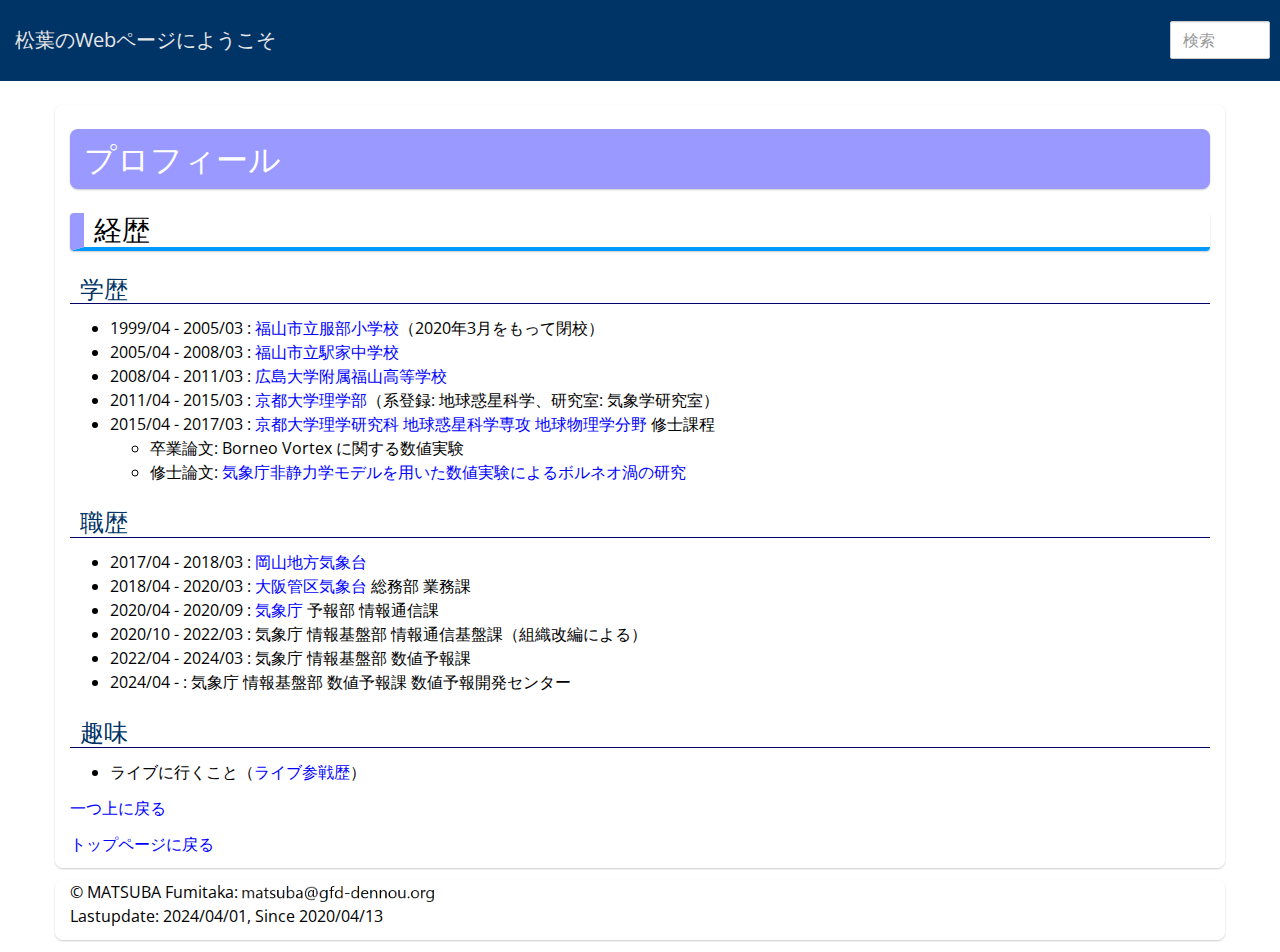
<file: resume/index.html>
<!DOCTYPE html>
<html lang="ja">
  <head>
    <meta charset="UTF-8" />
    <meta name="author" content="MATSUBA Fumitaka">
    <title>松葉のWebページにようこそ: プロフィール</title>
    <meta name="viewport" content="width=device-width initial-scale=1.0">
    <meta http-equiv="X-UA-Compatible" content="IE=edge">
    <link rel="stylesheet" href="https://matsubi0526.github.io/assets/bootstrap/css/bootstrap.min.css" type="text/css" media="all">
    <!-- HTML5 Shim and Respond.js IE8 support of HTML5 elements and media queries -->
    <!-- WARNING: Respond.js doesn't work if you view the page via file:// -->
    <!--[if lt IE 9]>
       <script src="https://matsubi0526.github.io/assets/html5shiv/html5shiv.js"></script>
       <script src="https://matsubi0526.github.io/assets/respond.js/respond.min.js"></script>
    <![endif]-->
    
    <link href="https://matsubi0526.github.io/rdwebgen.css" rel="stylesheet">
    
    <script src="https://matsubi0526.github.io/assets/jquery/jquery.min.js"></script>
    <script src="https://matsubi0526.github.io/assets/bootstrap/js/bootstrap.min.js"></script>
    
    <!-- this is a test of additional header -->

    
  <style type="text/css">
   .navbar-nav > li {
     font-size: 10pt;
   }
   .navbar-nav > li > a {
     padding-left: 2px;
     padding-right: 2px;
   }
   .navbar-nav > li > a:before {
     content: " / ";
     color: #ccc;
   }
   .navbar-brand > a {
   }
   .navbar-form {
     margin-right: 5px;
     margin-left: 5px;
   }
  </style>
  </head>
  <body>
  <nav class="navbar navbar-default navbar-static-top" role="navigation">
  <div class="navbar-header">
    <button type="button" class="navbar-toggle" data-toggle="collapse" data-target="#header01">
      <span class="sr-only">Toggle navigation</span>
      <span class="icon-bar"></span>
      <span class="icon-bar"></span>
      <span class="icon-bar"></span>
    </button>
    <a class="navbar-brand" href="https://matsubi0526.github.io">松葉のWebページにようこそ</a>
  </div>
  <div class="collapse navbar-collapse" id="header01">
    <ul class="nav navbar-nav">
      
      
      
    </ul>
    <ul class="nav navbar-nav navbar-right">
    <li>
    
    
    </li>
    <li>
    <form class="navbar-form" role="search"
                 action="http://google.com/search"
                 method="get"
                 onsubmit="$('#siteseach').val($location).attr('host')+$(location).attr('patname')">
        <input type="hidden" name="q"  value="site:https://matsubi0526.github.io">
        <input type="hidden" name="ie" value="UTF-8">
        <input type="hidden" name="oe" value="UTF-8">
        <input type="hidden" name="sitesearch" id="sitesearch">
        
        <input type="text" name="q"  size="6" class="form-control" placeholder="検索">
        
    </form>
    </li>
    </ul>
    </div><!-- /.navbar-collapse -->
    </nav>
    <div class="container main">
<div id="main">
<section class="contents">
<h1><a id="label-0">プロフィール</a></h1>
<h2><a id="label-1">経歴</a></h2>
<h3><a id="label-2">学歴</a></h3>
<ul>
<li>1999/04 - 2005/03 : <a href="http://www.edu.city.fukuyama.hiroshima.jp/shou-hattori/">福山市立服部小学校</a>（2020年3月をもって閉校）</li>
<li>2005/04 - 2008/03 : <a href="http://www.edu.city.fukuyama.hiroshima.jp/chu-ekiya/">福山市立駅家中学校</a></li>
<li>2008/04 - 2011/03 : <a href="https://www.hiroshima-u.ac.jp/fu_fukuyama/">広島大学附属福山高等学校</a></li>
<li>2011/04 - 2015/03 : <a href="http://www.sci.kyoto-u.ac.jp/ja/">京都大学理学部</a>（系登録: 地球惑星科学、研究室: 気象学研究室）</li>
<li>2015/04 - 2017/03 : <a href="http://www.eps.sci.kyoto-u.ac.jp/">京都大学理学研究科 地球惑星科学専攻</a> <a href="http://www.kugi.kyoto-u.ac.jp/">地球物理学分野</a> 修士課程
<ul>
<li>卒業論文: Borneo Vortex に関する数値実験</li>
<li>修士論文: <a href="http://www-mete.kugi.kyoto-u.ac.jp/yoden/education/pdfs/M2016-0530271017-matsuba.pdf">気象庁非静力学モデルを用いた数値実験によるボルネオ渦の研究</a></li>
</ul></li>
</ul>
<h3><a id="label-3">職歴</a></h3>
<ul>
<li>2017/04 - 2018/03 : <a href="https://www.jma-net.go.jp/okayama/">岡山地方気象台</a></li>
<li>2018/04 - 2020/03 : <a href="https://www.jma-net.go.jp/osaka/">大阪管区気象台</a> 総務部 業務課</li>
<li>2020/04 - 2020/09 : <a href="https://www.jma.go.jp/jma/index.html">気象庁</a> 予報部 情報通信課</li>
<li>2020/10 - 2022/03 : 気象庁 情報基盤部 情報通信基盤課（組織改編による）</li>
<li>2022/04 - 2024/03 : 気象庁 情報基盤部 数値予報課</li>
<li>2024/04 - : 気象庁 情報基盤部 数値予報課 数値予報開発センター</li>
</ul>
<h3><a id="label-4">趣味</a></h3>
<ul>
<li>ライブに行くこと（<a href="../live/index.html">ライブ参戦歴</a>）</li>
</ul>
<p><a href="../index.html">一つ上に戻る</a></p>
<p><a href="../index.html">トップページに戻る</a></p>
</section>
</div>
  </div> <!-- /.container main -->
  <div class="container main">
  <footer>
    <p>
    &copy; MATSUBA Fumitaka: <img src="https://matsubi0526.github.io/email_image.png" height=16pt alt="contact address" style="display-style: inline; vertical-align: middle;" /> <br />
    Lastupdate: 2024/04/01, Since 2020/04/13
    </p>
  </footer>
  </div> <!-- /.container main -->
  </body>
</html>
</file>
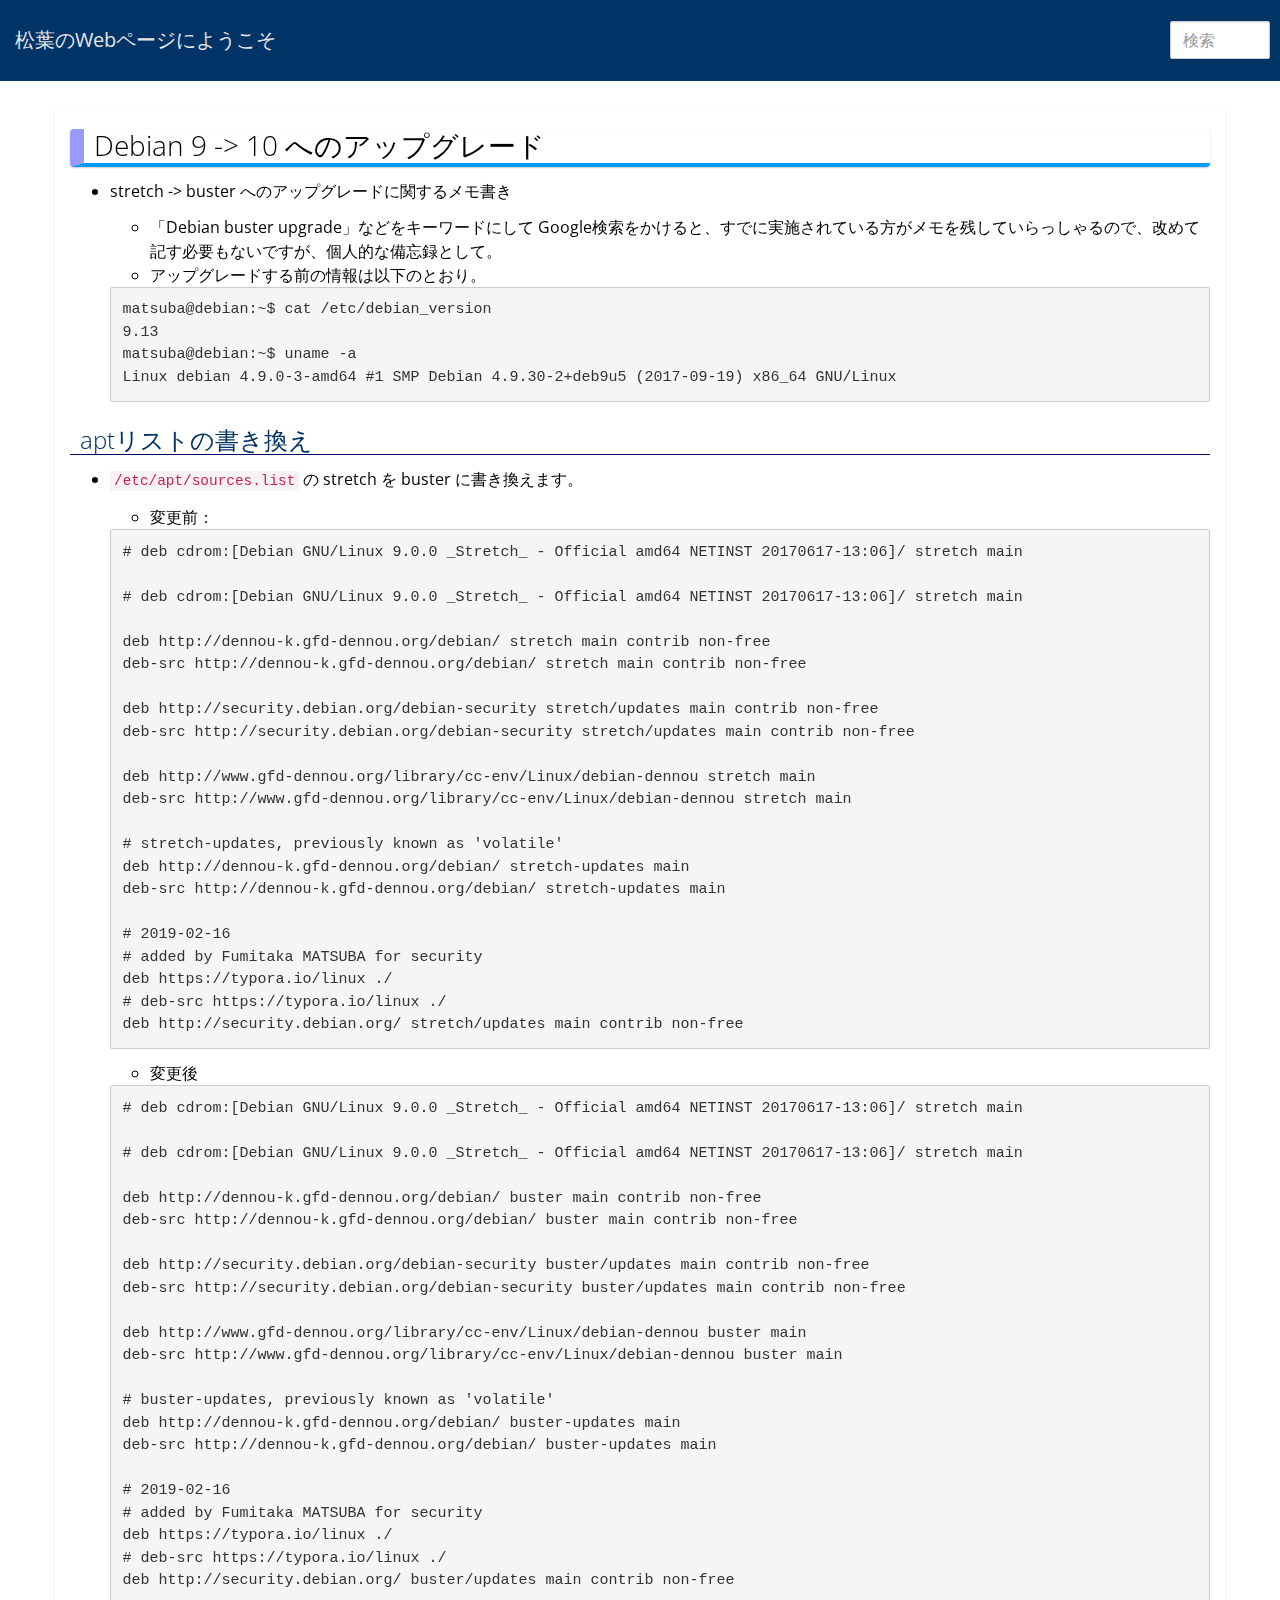
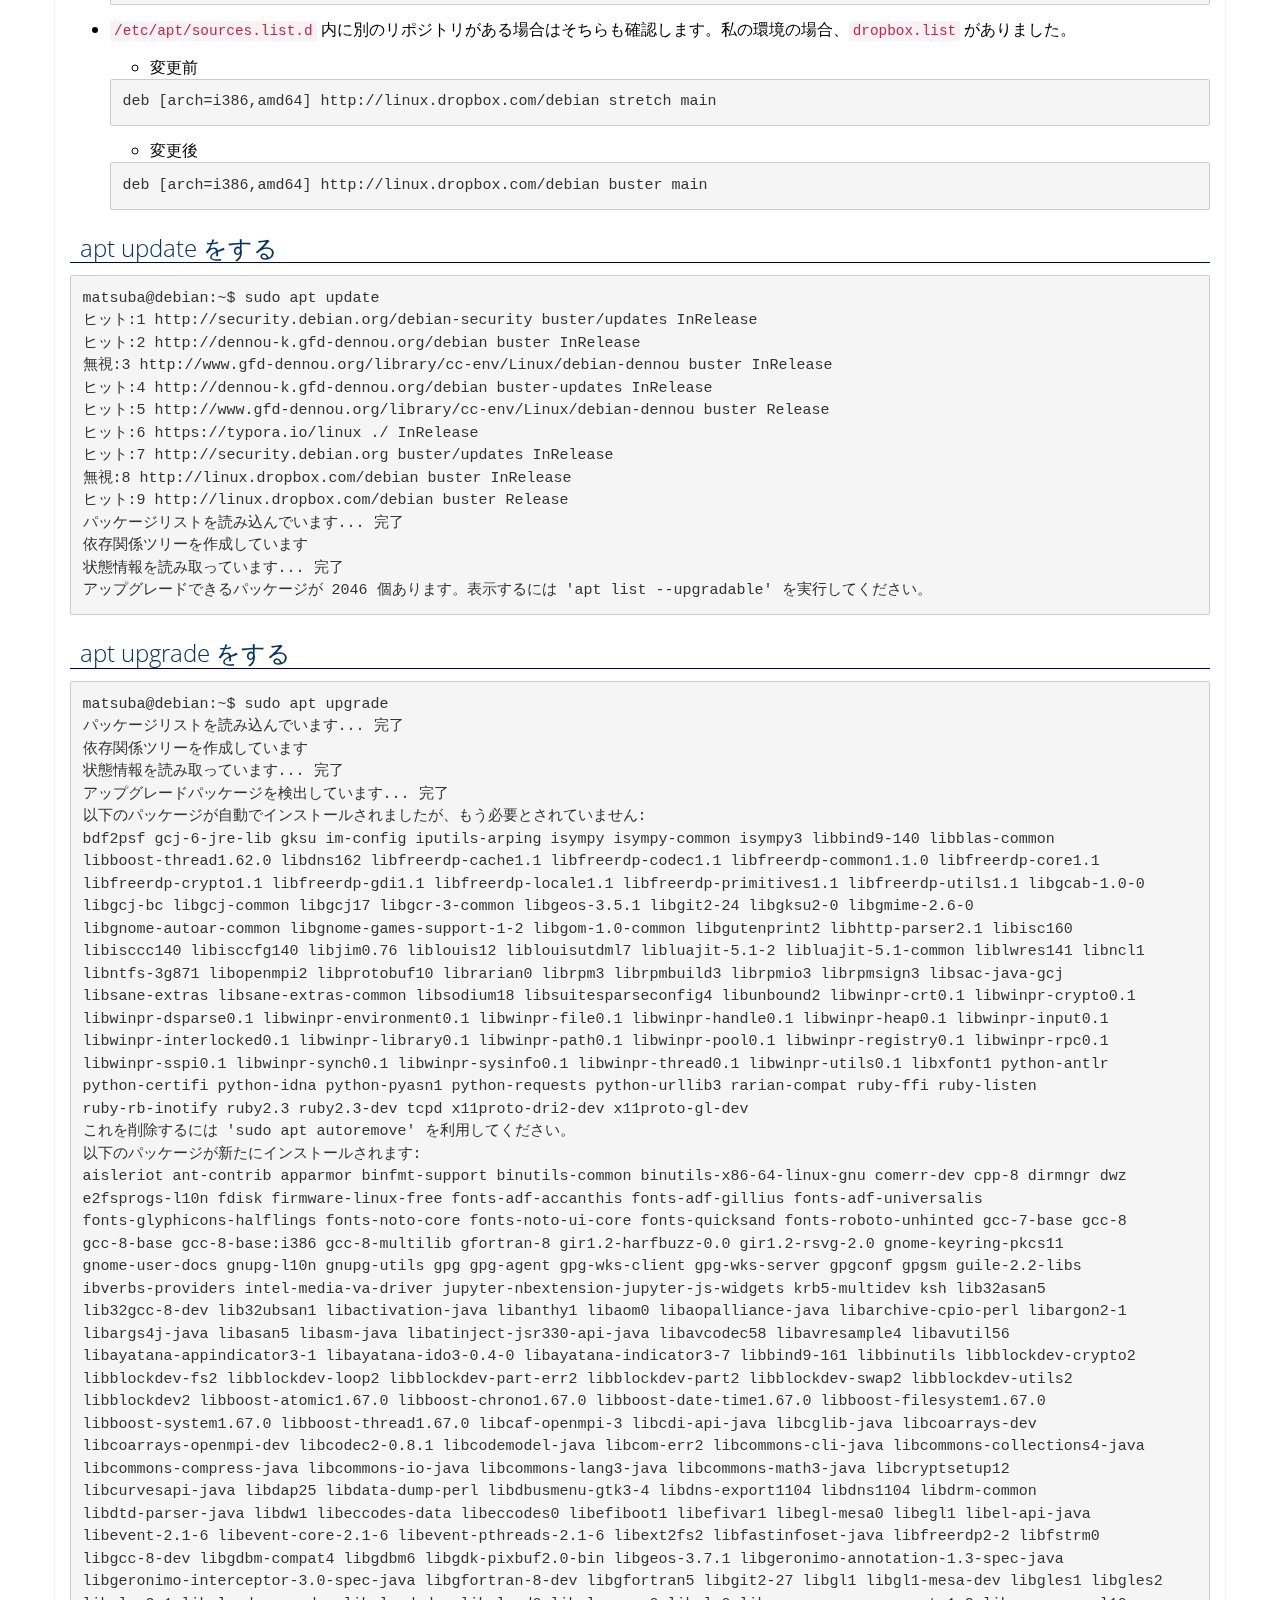
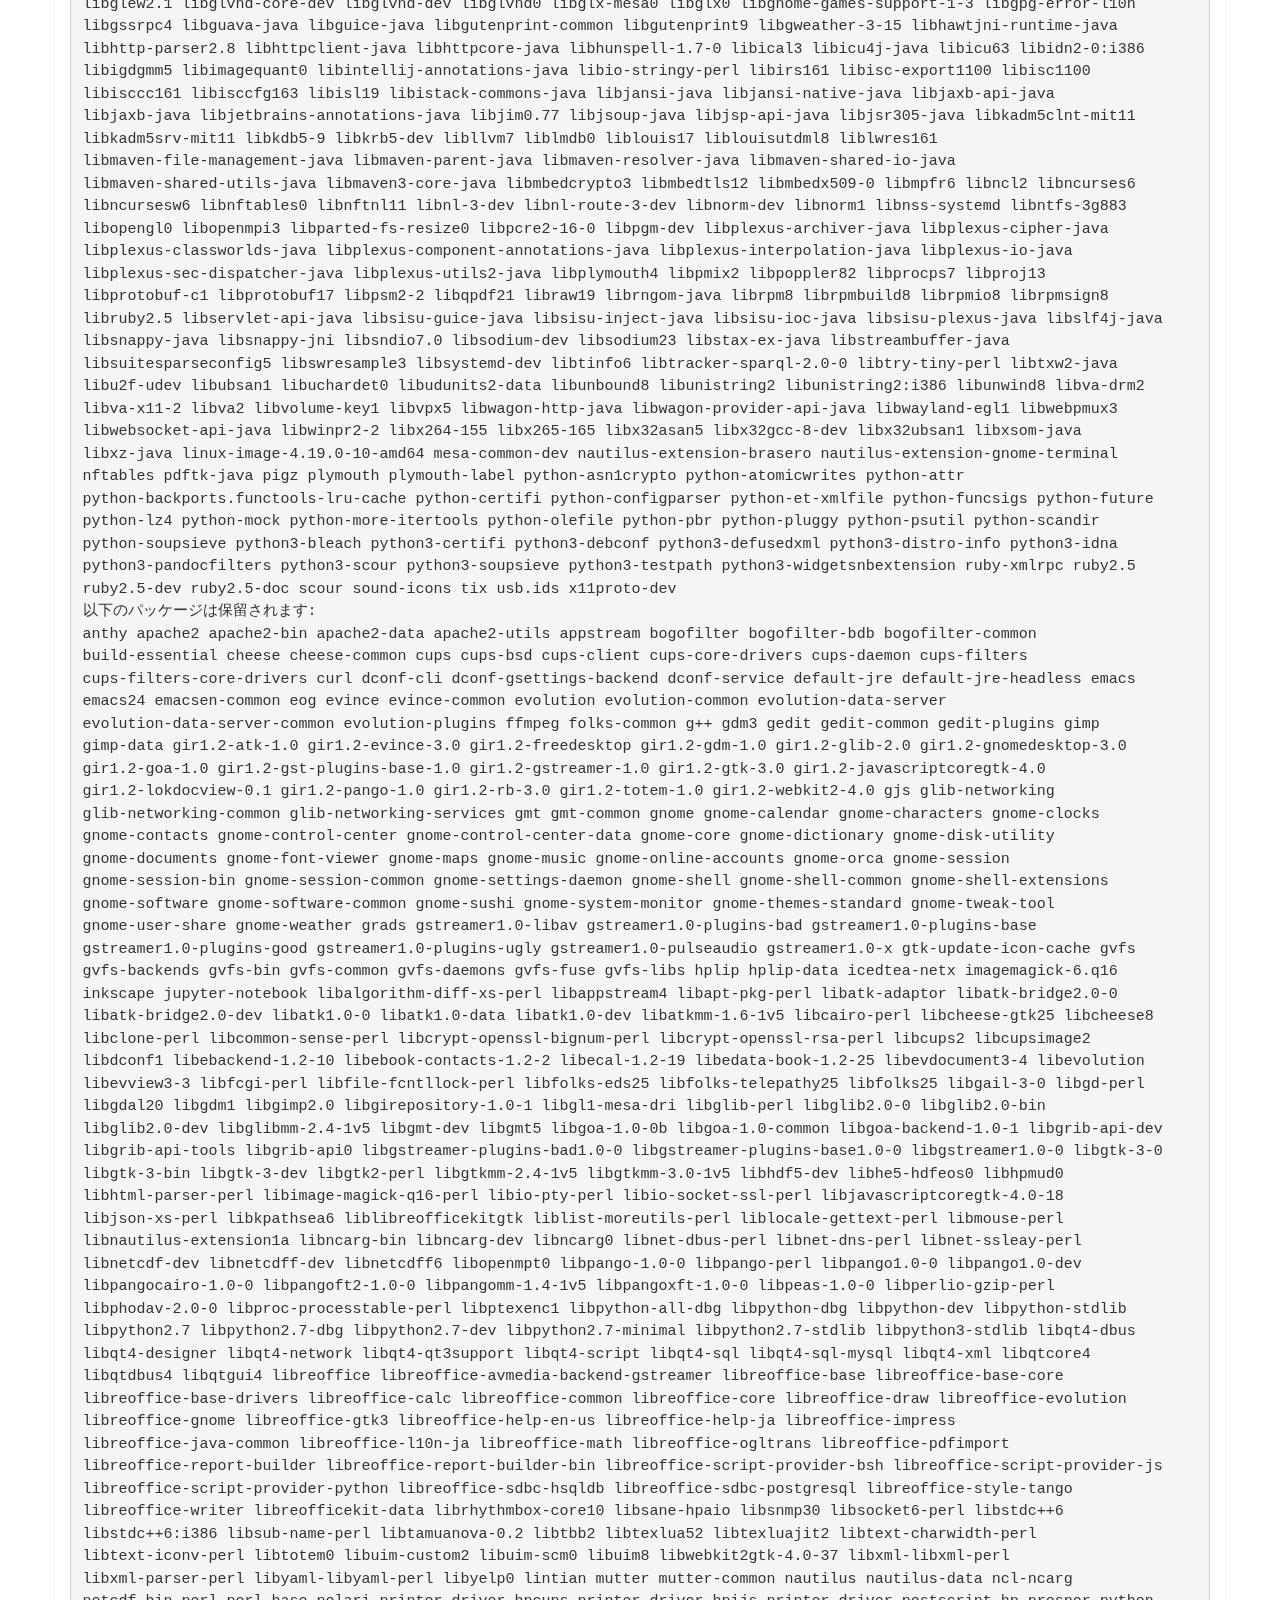
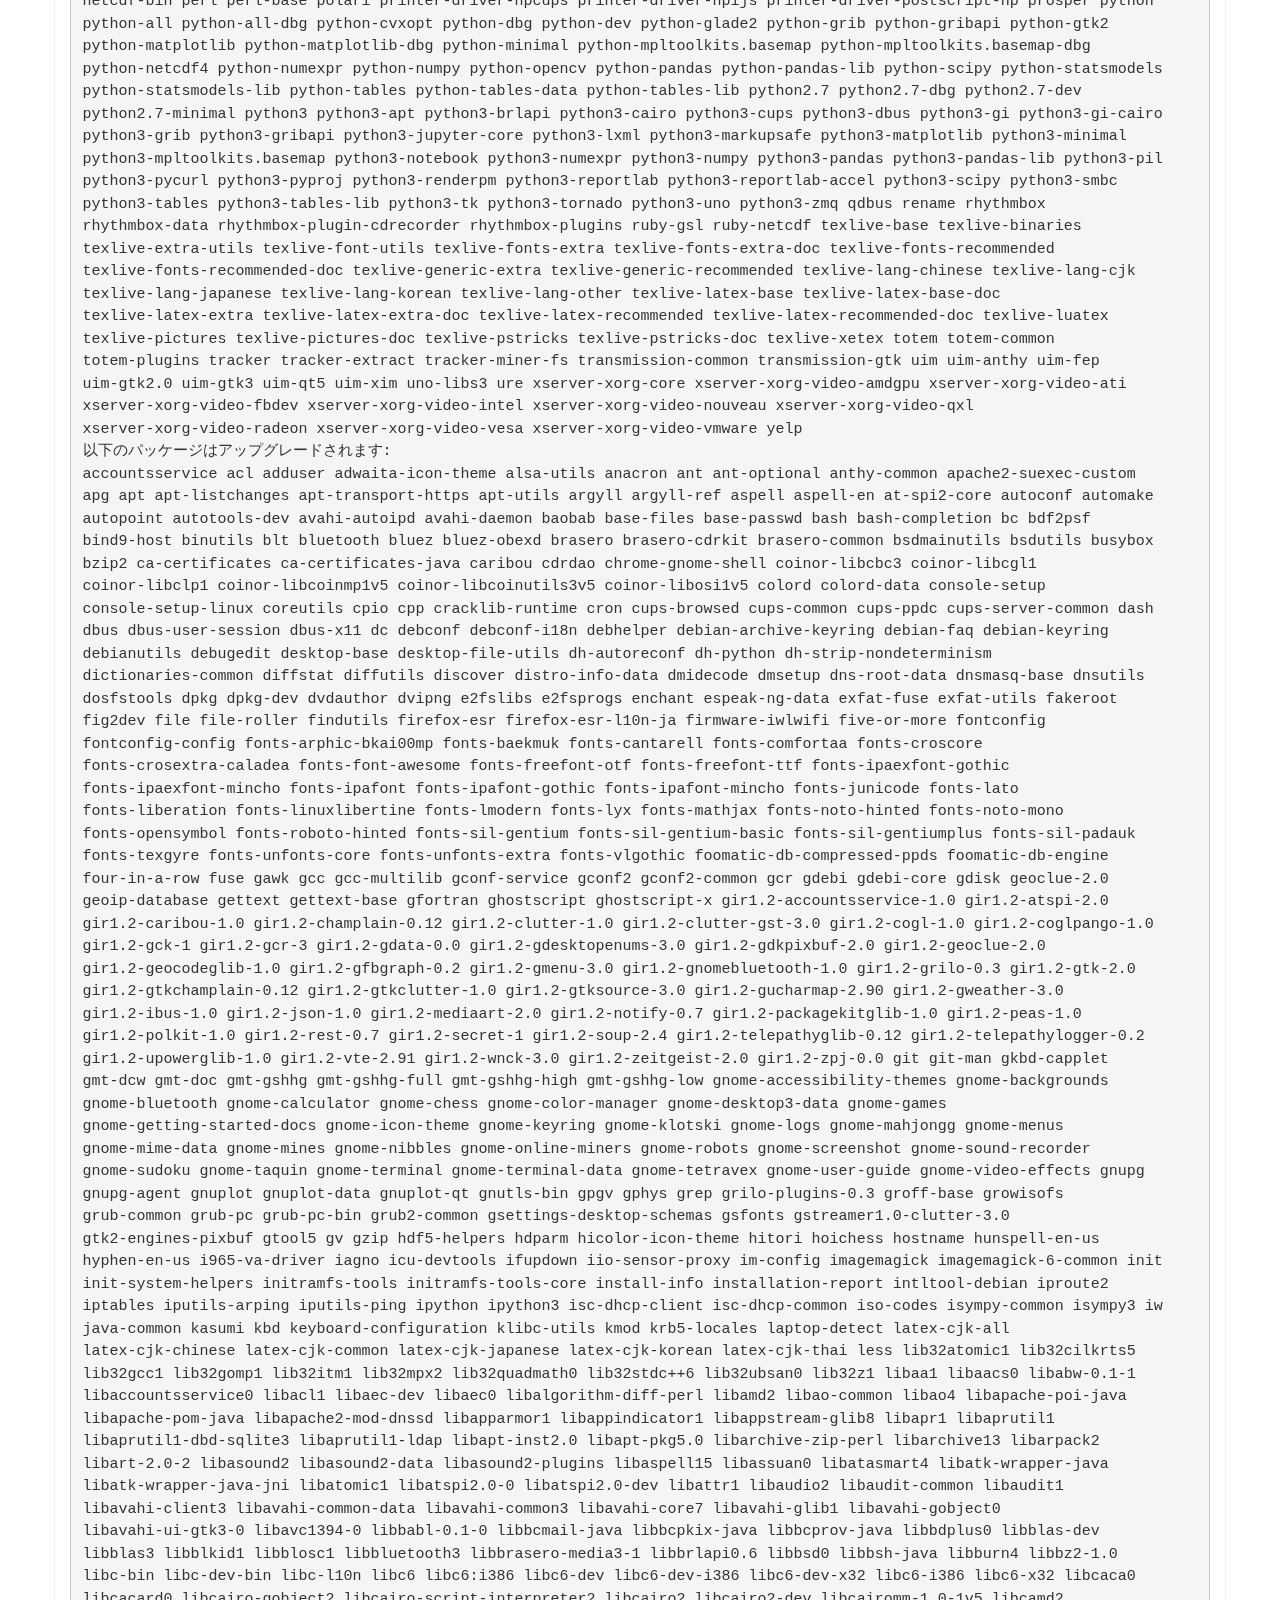
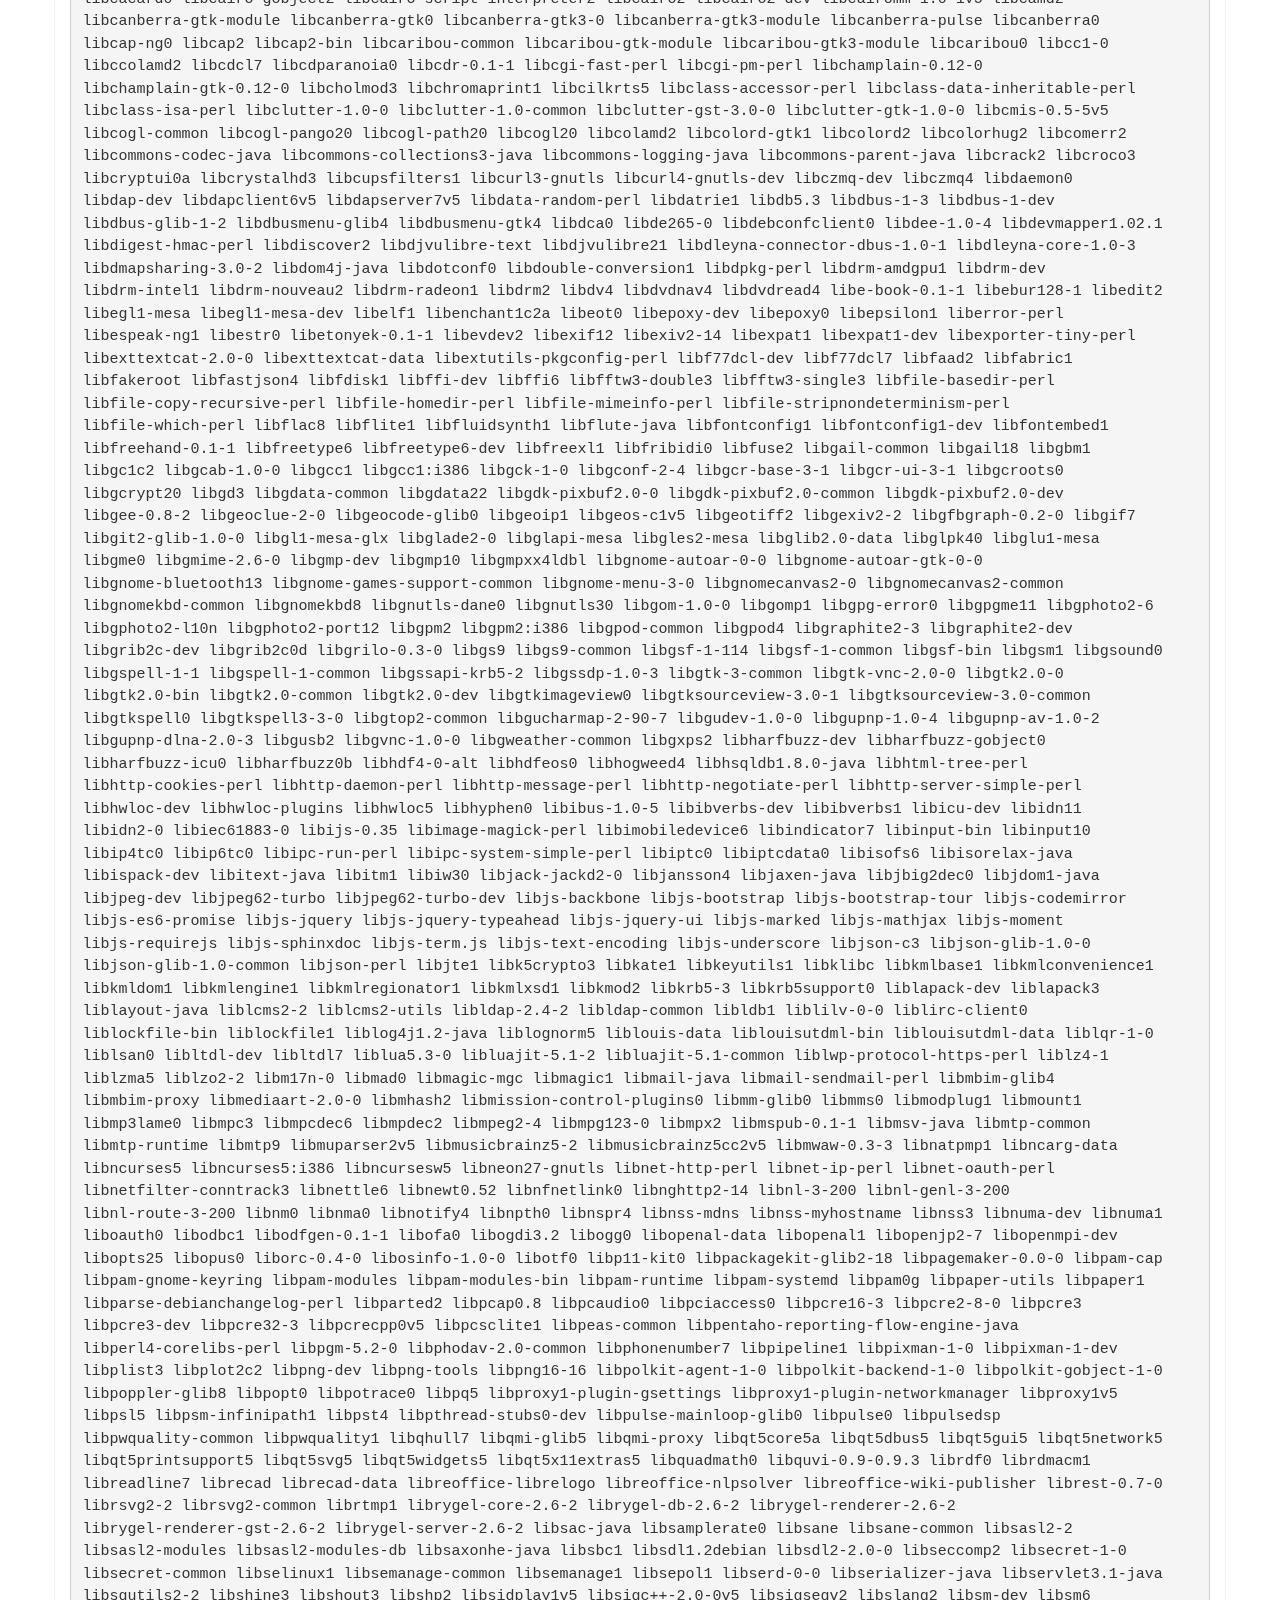
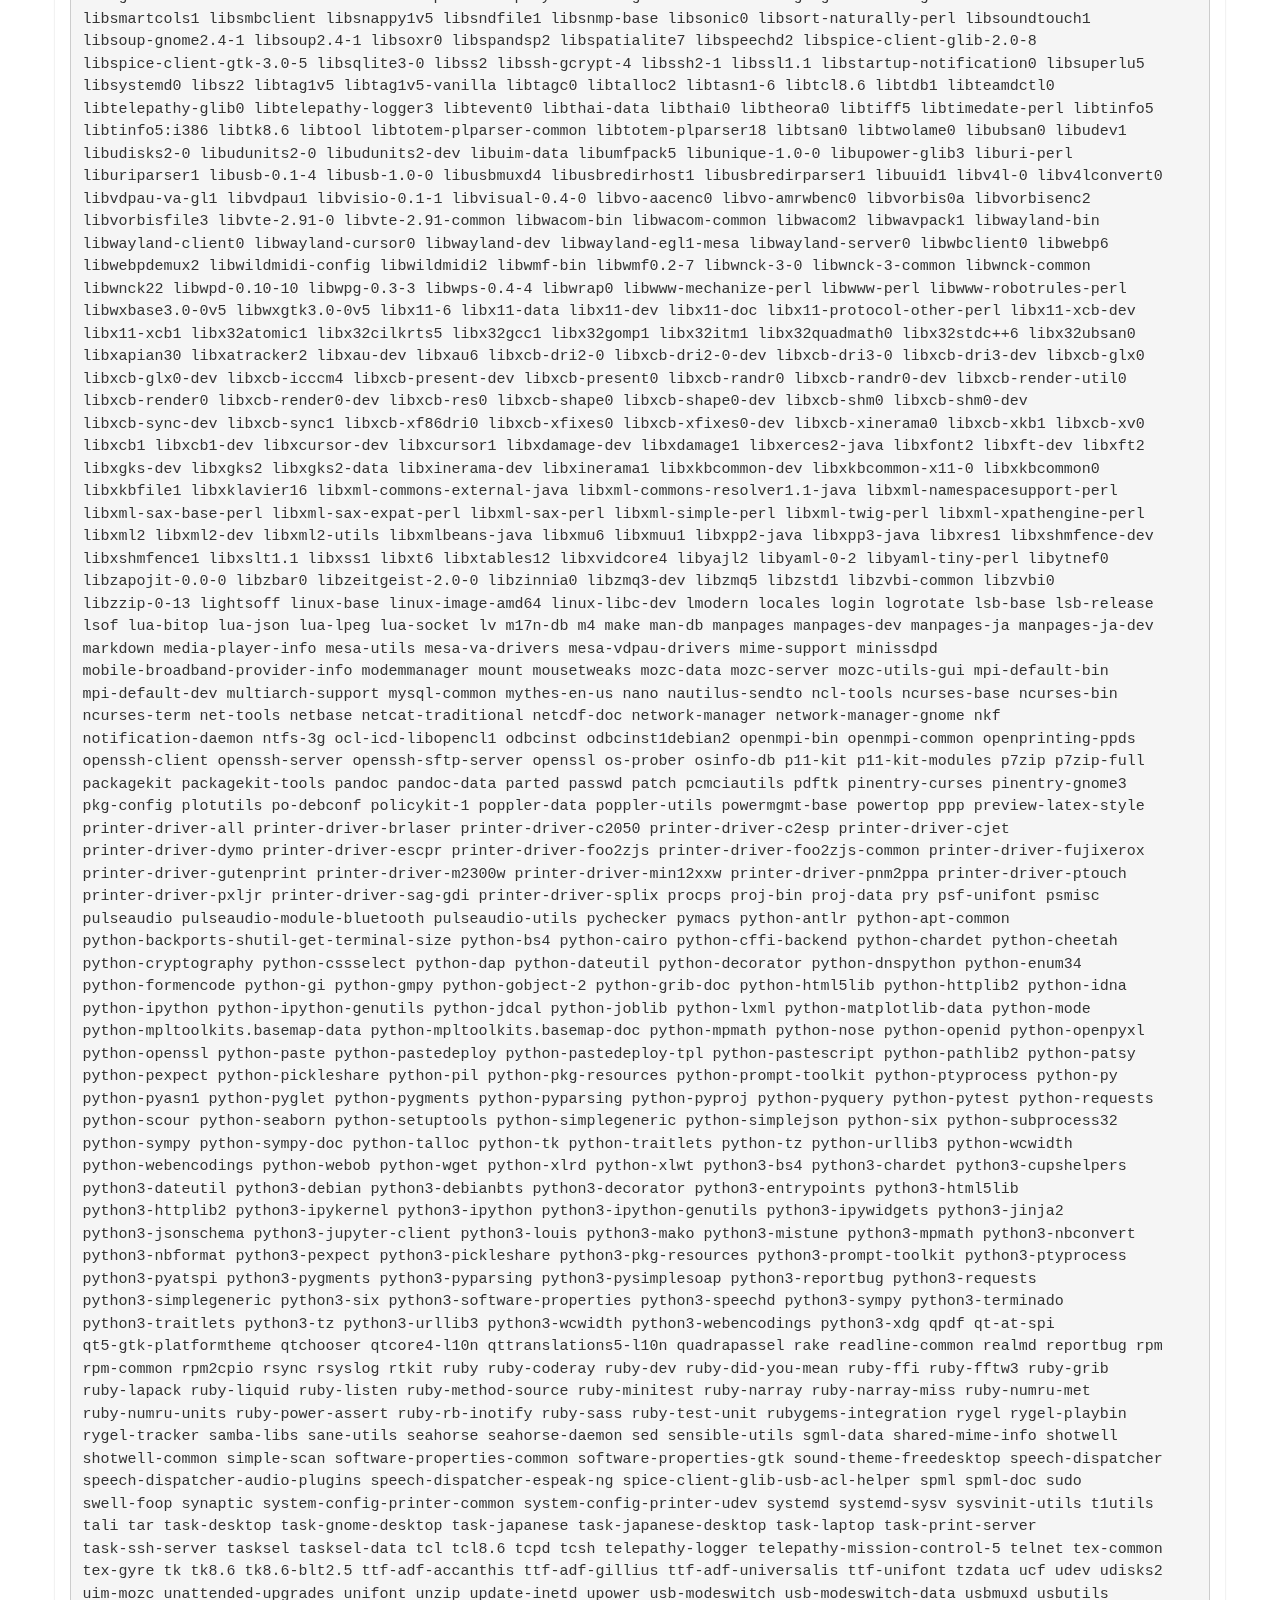
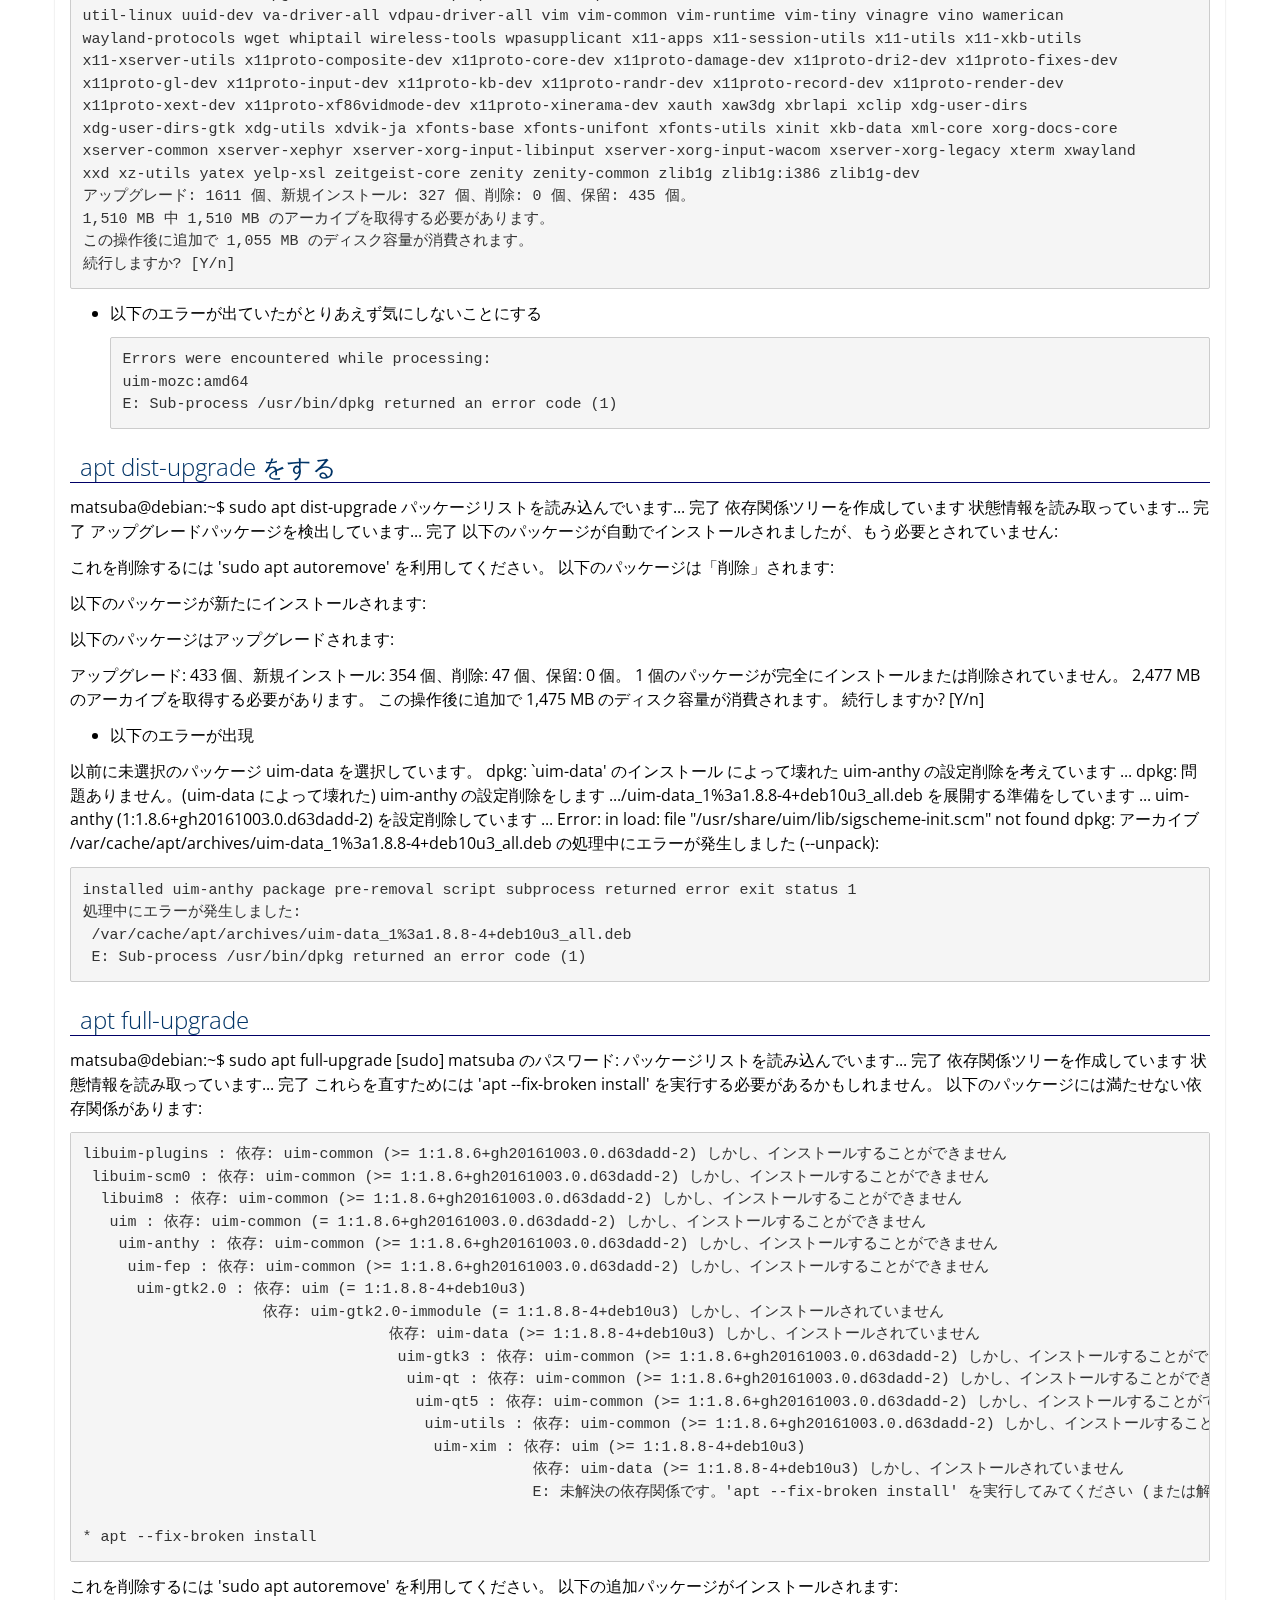
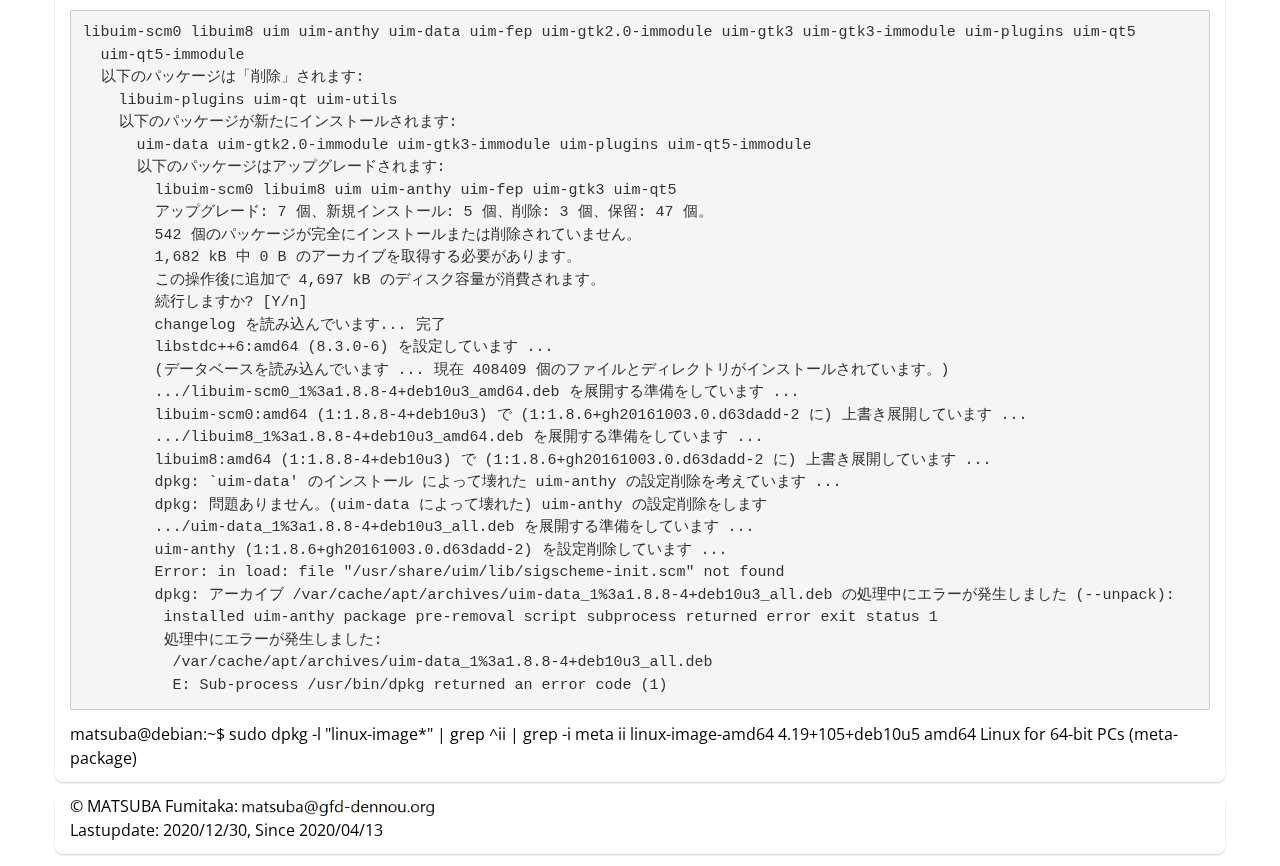
<file: upgrade/index.html>
<!DOCTYPE html>
<html lang="ja">
  <head>
    <meta charset="UTF-8" />
    <meta name="author" content="MATSUBA Fumitaka">
    <title>松葉のWebページにようこそ: プロフィール</title>
    <meta name="viewport" content="width=device-width initial-scale=1.0">
    <meta http-equiv="X-UA-Compatible" content="IE=edge">
    <link rel="stylesheet" href="https://matsubi0526.github.io/assets/bootstrap/css/bootstrap.min.css" type="text/css" media="all">
    <!-- HTML5 Shim and Respond.js IE8 support of HTML5 elements and media queries -->
    <!-- WARNING: Respond.js doesn't work if you view the page via file:// -->
    <!--[if lt IE 9]>
       <script src="https://matsubi0526.github.io/assets/html5shiv/html5shiv.js"></script>
       <script src="https://matsubi0526.github.io/assets/respond.js/respond.min.js"></script>
    <![endif]-->
    
    <link href="https://matsubi0526.github.io/rdwebgen.css" rel="stylesheet">
    
    <script src="https://matsubi0526.github.io/assets/jquery/jquery.min.js"></script>
    <script src="https://matsubi0526.github.io/assets/bootstrap/js/bootstrap.min.js"></script>
    
    <!-- this is a test of additional header -->

    
  <style type="text/css">
   .navbar-nav > li {
     font-size: 10pt;
   }
   .navbar-nav > li > a {
     padding-left: 2px;
     padding-right: 2px;
   }
   .navbar-nav > li > a:before {
     content: " / ";
     color: #ccc;
   }
   .navbar-brand > a {
   }
   .navbar-form {
     margin-right: 5px;
     margin-left: 5px;
   }
  </style>
  </head>
  <body>
  <nav class="navbar navbar-default navbar-static-top" role="navigation">
  <div class="navbar-header">
    <button type="button" class="navbar-toggle" data-toggle="collapse" data-target="#header01">
      <span class="sr-only">Toggle navigation</span>
      <span class="icon-bar"></span>
      <span class="icon-bar"></span>
      <span class="icon-bar"></span>
    </button>
    <a class="navbar-brand" href="https://matsubi0526.github.io">松葉のWebページにようこそ</a>
  </div>
  <div class="collapse navbar-collapse" id="header01">
    <ul class="nav navbar-nav">
      
      
      
    </ul>
    <ul class="nav navbar-nav navbar-right">
    <li>
    
    
    </li>
    <li>
    <form class="navbar-form" role="search"
                 action="http://google.com/search"
                 method="get"
                 onsubmit="$('#siteseach').val($location).attr('host')+$(location).attr('patname')">
        <input type="hidden" name="q"  value="site:https://matsubi0526.github.io">
        <input type="hidden" name="ie" value="UTF-8">
        <input type="hidden" name="oe" value="UTF-8">
        <input type="hidden" name="sitesearch" id="sitesearch">
        
        <input type="text" name="q"  size="6" class="form-control" placeholder="検索">
        
    </form>
    </li>
    </ul>
    </div><!-- /.navbar-collapse -->
    </nav>
    <div class="container main">
<div id="main">
<section class="contents">
<h2><a id="label-0">Debian 9 -&gt; 10 へのアップグレード</a></h2>
<ul>
<li><p>stretch -&gt; buster へのアップグレードに関するメモ書き</p>
<ul>
<li>「Debian buster upgrade」などをキーワードにして Google検索をかけると、すでに実施されている方がメモを残していらっしゃるので、改めて記す必要もないですが、個人的な備忘録として。</li>
<li>アップグレードする前の情報は以下のとおり。</li>
</ul>
<pre>matsuba@debian:~$ cat /etc/debian_version
9.13
matsuba@debian:~$ uname -a
Linux debian 4.9.0-3-amd64 #1 SMP Debian 4.9.30-2+deb9u5 (2017-09-19) x86_64 GNU/Linux</pre></li>
</ul>
<h3><a id="label-1">aptリストの書き換え</a></h3>
<ul>
<li><p><code>/etc/apt/sources.list</code> の stretch を buster に書き換えます。</p>
<ul>
<li>変更前：</li>
</ul>
<pre># deb cdrom:[Debian GNU/Linux 9.0.0 _Stretch_ - Official amd64 NETINST 20170617-13:06]/ stretch main

# deb cdrom:[Debian GNU/Linux 9.0.0 _Stretch_ - Official amd64 NETINST 20170617-13:06]/ stretch main

deb http://dennou-k.gfd-dennou.org/debian/ stretch main contrib non-free
deb-src http://dennou-k.gfd-dennou.org/debian/ stretch main contrib non-free

deb http://security.debian.org/debian-security stretch/updates main contrib non-free
deb-src http://security.debian.org/debian-security stretch/updates main contrib non-free

deb http://www.gfd-dennou.org/library/cc-env/Linux/debian-dennou stretch main
deb-src http://www.gfd-dennou.org/library/cc-env/Linux/debian-dennou stretch main

# stretch-updates, previously known as 'volatile'
deb http://dennou-k.gfd-dennou.org/debian/ stretch-updates main
deb-src http://dennou-k.gfd-dennou.org/debian/ stretch-updates main

# 2019-02-16
# added by Fumitaka MATSUBA for security
deb https://typora.io/linux ./
# deb-src https://typora.io/linux ./
deb http://security.debian.org/ stretch/updates main contrib non-free</pre>
<ul>
<li>変更後</li>
</ul>
<pre># deb cdrom:[Debian GNU/Linux 9.0.0 _Stretch_ - Official amd64 NETINST 20170617-13:06]/ stretch main

# deb cdrom:[Debian GNU/Linux 9.0.0 _Stretch_ - Official amd64 NETINST 20170617-13:06]/ stretch main

deb http://dennou-k.gfd-dennou.org/debian/ buster main contrib non-free
deb-src http://dennou-k.gfd-dennou.org/debian/ buster main contrib non-free

deb http://security.debian.org/debian-security buster/updates main contrib non-free
deb-src http://security.debian.org/debian-security buster/updates main contrib non-free

deb http://www.gfd-dennou.org/library/cc-env/Linux/debian-dennou buster main
deb-src http://www.gfd-dennou.org/library/cc-env/Linux/debian-dennou buster main

# buster-updates, previously known as 'volatile'
deb http://dennou-k.gfd-dennou.org/debian/ buster-updates main
deb-src http://dennou-k.gfd-dennou.org/debian/ buster-updates main

# 2019-02-16
# added by Fumitaka MATSUBA for security
deb https://typora.io/linux ./
# deb-src https://typora.io/linux ./
deb http://security.debian.org/ buster/updates main contrib non-free</pre></li>
<li><p><code>/etc/apt/sources.list.d</code> 内に別のリポジトリがある場合はそちらも確認します。私の環境の場合、<code>dropbox.list</code> がありました。</p>
<ul>
<li>変更前</li>
</ul>
<pre>deb [arch=i386,amd64] http://linux.dropbox.com/debian stretch main</pre>
<ul>
<li>変更後</li>
</ul>
<pre>deb [arch=i386,amd64] http://linux.dropbox.com/debian buster main</pre></li>
</ul>
<h3><a id="label-2">apt update をする</a></h3>
<pre>matsuba@debian:~$ sudo apt update
ヒット:1 http://security.debian.org/debian-security buster/updates InRelease
ヒット:2 http://dennou-k.gfd-dennou.org/debian buster InRelease 
無視:3 http://www.gfd-dennou.org/library/cc-env/Linux/debian-dennou buster InRelease
ヒット:4 http://dennou-k.gfd-dennou.org/debian buster-updates InRelease
ヒット:5 http://www.gfd-dennou.org/library/cc-env/Linux/debian-dennou buster Release
ヒット:6 https://typora.io/linux ./ InRelease
ヒット:7 http://security.debian.org buster/updates InRelease
無視:8 http://linux.dropbox.com/debian buster InRelease
ヒット:9 http://linux.dropbox.com/debian buster Release
パッケージリストを読み込んでいます... 完了
依存関係ツリーを作成しています
状態情報を読み取っています... 完了
アップグレードできるパッケージが 2046 個あります。表示するには 'apt list --upgradable' を実行してください。</pre>
<h3><a id="label-3">apt upgrade をする</a></h3>
<pre>matsuba@debian:~$ sudo apt upgrade
パッケージリストを読み込んでいます... 完了
依存関係ツリーを作成しています
状態情報を読み取っています... 完了
アップグレードパッケージを検出しています... 完了
以下のパッケージが自動でインストールされましたが、もう必要とされていません:
bdf2psf gcj-6-jre-lib gksu im-config iputils-arping isympy isympy-common isympy3 libbind9-140 libblas-common
libboost-thread1.62.0 libdns162 libfreerdp-cache1.1 libfreerdp-codec1.1 libfreerdp-common1.1.0 libfreerdp-core1.1
libfreerdp-crypto1.1 libfreerdp-gdi1.1 libfreerdp-locale1.1 libfreerdp-primitives1.1 libfreerdp-utils1.1 libgcab-1.0-0
libgcj-bc libgcj-common libgcj17 libgcr-3-common libgeos-3.5.1 libgit2-24 libgksu2-0 libgmime-2.6-0
libgnome-autoar-common libgnome-games-support-1-2 libgom-1.0-common libgutenprint2 libhttp-parser2.1 libisc160
libisccc140 libisccfg140 libjim0.76 liblouis12 liblouisutdml7 libluajit-5.1-2 libluajit-5.1-common liblwres141 libncl1
libntfs-3g871 libopenmpi2 libprotobuf10 librarian0 librpm3 librpmbuild3 librpmio3 librpmsign3 libsac-java-gcj
libsane-extras libsane-extras-common libsodium18 libsuitesparseconfig4 libunbound2 libwinpr-crt0.1 libwinpr-crypto0.1
libwinpr-dsparse0.1 libwinpr-environment0.1 libwinpr-file0.1 libwinpr-handle0.1 libwinpr-heap0.1 libwinpr-input0.1
libwinpr-interlocked0.1 libwinpr-library0.1 libwinpr-path0.1 libwinpr-pool0.1 libwinpr-registry0.1 libwinpr-rpc0.1
libwinpr-sspi0.1 libwinpr-synch0.1 libwinpr-sysinfo0.1 libwinpr-thread0.1 libwinpr-utils0.1 libxfont1 python-antlr
python-certifi python-idna python-pyasn1 python-requests python-urllib3 rarian-compat ruby-ffi ruby-listen
ruby-rb-inotify ruby2.3 ruby2.3-dev tcpd x11proto-dri2-dev x11proto-gl-dev
これを削除するには 'sudo apt autoremove' を利用してください。
以下のパッケージが新たにインストールされます:
aisleriot ant-contrib apparmor binfmt-support binutils-common binutils-x86-64-linux-gnu comerr-dev cpp-8 dirmngr dwz
e2fsprogs-l10n fdisk firmware-linux-free fonts-adf-accanthis fonts-adf-gillius fonts-adf-universalis
fonts-glyphicons-halflings fonts-noto-core fonts-noto-ui-core fonts-quicksand fonts-roboto-unhinted gcc-7-base gcc-8
gcc-8-base gcc-8-base:i386 gcc-8-multilib gfortran-8 gir1.2-harfbuzz-0.0 gir1.2-rsvg-2.0 gnome-keyring-pkcs11
gnome-user-docs gnupg-l10n gnupg-utils gpg gpg-agent gpg-wks-client gpg-wks-server gpgconf gpgsm guile-2.2-libs
ibverbs-providers intel-media-va-driver jupyter-nbextension-jupyter-js-widgets krb5-multidev ksh lib32asan5
lib32gcc-8-dev lib32ubsan1 libactivation-java libanthy1 libaom0 libaopalliance-java libarchive-cpio-perl libargon2-1
libargs4j-java libasan5 libasm-java libatinject-jsr330-api-java libavcodec58 libavresample4 libavutil56
libayatana-appindicator3-1 libayatana-ido3-0.4-0 libayatana-indicator3-7 libbind9-161 libbinutils libblockdev-crypto2
libblockdev-fs2 libblockdev-loop2 libblockdev-part-err2 libblockdev-part2 libblockdev-swap2 libblockdev-utils2
libblockdev2 libboost-atomic1.67.0 libboost-chrono1.67.0 libboost-date-time1.67.0 libboost-filesystem1.67.0
libboost-system1.67.0 libboost-thread1.67.0 libcaf-openmpi-3 libcdi-api-java libcglib-java libcoarrays-dev
libcoarrays-openmpi-dev libcodec2-0.8.1 libcodemodel-java libcom-err2 libcommons-cli-java libcommons-collections4-java
libcommons-compress-java libcommons-io-java libcommons-lang3-java libcommons-math3-java libcryptsetup12
libcurvesapi-java libdap25 libdata-dump-perl libdbusmenu-gtk3-4 libdns-export1104 libdns1104 libdrm-common
libdtd-parser-java libdw1 libeccodes-data libeccodes0 libefiboot1 libefivar1 libegl-mesa0 libegl1 libel-api-java
libevent-2.1-6 libevent-core-2.1-6 libevent-pthreads-2.1-6 libext2fs2 libfastinfoset-java libfreerdp2-2 libfstrm0
libgcc-8-dev libgdbm-compat4 libgdbm6 libgdk-pixbuf2.0-bin libgeos-3.7.1 libgeronimo-annotation-1.3-spec-java
libgeronimo-interceptor-3.0-spec-java libgfortran-8-dev libgfortran5 libgit2-27 libgl1 libgl1-mesa-dev libgles1 libgles2
libglew2.1 libglvnd-core-dev libglvnd-dev libglvnd0 libglx-mesa0 libglx0 libgnome-games-support-1-3 libgpg-error-l10n
libgssrpc4 libguava-java libguice-java libgutenprint-common libgutenprint9 libgweather-3-15 libhawtjni-runtime-java
libhttp-parser2.8 libhttpclient-java libhttpcore-java libhunspell-1.7-0 libical3 libicu4j-java libicu63 libidn2-0:i386
libigdgmm5 libimagequant0 libintellij-annotations-java libio-stringy-perl libirs161 libisc-export1100 libisc1100
libisccc161 libisccfg163 libisl19 libistack-commons-java libjansi-java libjansi-native-java libjaxb-api-java
libjaxb-java libjetbrains-annotations-java libjim0.77 libjsoup-java libjsp-api-java libjsr305-java libkadm5clnt-mit11
libkadm5srv-mit11 libkdb5-9 libkrb5-dev libllvm7 liblmdb0 liblouis17 liblouisutdml8 liblwres161
libmaven-file-management-java libmaven-parent-java libmaven-resolver-java libmaven-shared-io-java
libmaven-shared-utils-java libmaven3-core-java libmbedcrypto3 libmbedtls12 libmbedx509-0 libmpfr6 libncl2 libncurses6
libncursesw6 libnftables0 libnftnl11 libnl-3-dev libnl-route-3-dev libnorm-dev libnorm1 libnss-systemd libntfs-3g883
libopengl0 libopenmpi3 libparted-fs-resize0 libpcre2-16-0 libpgm-dev libplexus-archiver-java libplexus-cipher-java
libplexus-classworlds-java libplexus-component-annotations-java libplexus-interpolation-java libplexus-io-java
libplexus-sec-dispatcher-java libplexus-utils2-java libplymouth4 libpmix2 libpoppler82 libprocps7 libproj13
libprotobuf-c1 libprotobuf17 libpsm2-2 libqpdf21 libraw19 librngom-java librpm8 librpmbuild8 librpmio8 librpmsign8
libruby2.5 libservlet-api-java libsisu-guice-java libsisu-inject-java libsisu-ioc-java libsisu-plexus-java libslf4j-java
libsnappy-java libsnappy-jni libsndio7.0 libsodium-dev libsodium23 libstax-ex-java libstreambuffer-java
libsuitesparseconfig5 libswresample3 libsystemd-dev libtinfo6 libtracker-sparql-2.0-0 libtry-tiny-perl libtxw2-java
libu2f-udev libubsan1 libuchardet0 libudunits2-data libunbound8 libunistring2 libunistring2:i386 libunwind8 libva-drm2
libva-x11-2 libva2 libvolume-key1 libvpx5 libwagon-http-java libwagon-provider-api-java libwayland-egl1 libwebpmux3
libwebsocket-api-java libwinpr2-2 libx264-155 libx265-165 libx32asan5 libx32gcc-8-dev libx32ubsan1 libxsom-java
libxz-java linux-image-4.19.0-10-amd64 mesa-common-dev nautilus-extension-brasero nautilus-extension-gnome-terminal
nftables pdftk-java pigz plymouth plymouth-label python-asn1crypto python-atomicwrites python-attr
python-backports.functools-lru-cache python-certifi python-configparser python-et-xmlfile python-funcsigs python-future
python-lz4 python-mock python-more-itertools python-olefile python-pbr python-pluggy python-psutil python-scandir
python-soupsieve python3-bleach python3-certifi python3-debconf python3-defusedxml python3-distro-info python3-idna
python3-pandocfilters python3-scour python3-soupsieve python3-testpath python3-widgetsnbextension ruby-xmlrpc ruby2.5
ruby2.5-dev ruby2.5-doc scour sound-icons tix usb.ids x11proto-dev
以下のパッケージは保留されます:
anthy apache2 apache2-bin apache2-data apache2-utils appstream bogofilter bogofilter-bdb bogofilter-common
build-essential cheese cheese-common cups cups-bsd cups-client cups-core-drivers cups-daemon cups-filters
cups-filters-core-drivers curl dconf-cli dconf-gsettings-backend dconf-service default-jre default-jre-headless emacs
emacs24 emacsen-common eog evince evince-common evolution evolution-common evolution-data-server
evolution-data-server-common evolution-plugins ffmpeg folks-common g++ gdm3 gedit gedit-common gedit-plugins gimp
gimp-data gir1.2-atk-1.0 gir1.2-evince-3.0 gir1.2-freedesktop gir1.2-gdm-1.0 gir1.2-glib-2.0 gir1.2-gnomedesktop-3.0
gir1.2-goa-1.0 gir1.2-gst-plugins-base-1.0 gir1.2-gstreamer-1.0 gir1.2-gtk-3.0 gir1.2-javascriptcoregtk-4.0
gir1.2-lokdocview-0.1 gir1.2-pango-1.0 gir1.2-rb-3.0 gir1.2-totem-1.0 gir1.2-webkit2-4.0 gjs glib-networking
glib-networking-common glib-networking-services gmt gmt-common gnome gnome-calendar gnome-characters gnome-clocks
gnome-contacts gnome-control-center gnome-control-center-data gnome-core gnome-dictionary gnome-disk-utility
gnome-documents gnome-font-viewer gnome-maps gnome-music gnome-online-accounts gnome-orca gnome-session
gnome-session-bin gnome-session-common gnome-settings-daemon gnome-shell gnome-shell-common gnome-shell-extensions
gnome-software gnome-software-common gnome-sushi gnome-system-monitor gnome-themes-standard gnome-tweak-tool
gnome-user-share gnome-weather grads gstreamer1.0-libav gstreamer1.0-plugins-bad gstreamer1.0-plugins-base
gstreamer1.0-plugins-good gstreamer1.0-plugins-ugly gstreamer1.0-pulseaudio gstreamer1.0-x gtk-update-icon-cache gvfs
gvfs-backends gvfs-bin gvfs-common gvfs-daemons gvfs-fuse gvfs-libs hplip hplip-data icedtea-netx imagemagick-6.q16
inkscape jupyter-notebook libalgorithm-diff-xs-perl libappstream4 libapt-pkg-perl libatk-adaptor libatk-bridge2.0-0
libatk-bridge2.0-dev libatk1.0-0 libatk1.0-data libatk1.0-dev libatkmm-1.6-1v5 libcairo-perl libcheese-gtk25 libcheese8
libclone-perl libcommon-sense-perl libcrypt-openssl-bignum-perl libcrypt-openssl-rsa-perl libcups2 libcupsimage2
libdconf1 libebackend-1.2-10 libebook-contacts-1.2-2 libecal-1.2-19 libedata-book-1.2-25 libevdocument3-4 libevolution
libevview3-3 libfcgi-perl libfile-fcntllock-perl libfolks-eds25 libfolks-telepathy25 libfolks25 libgail-3-0 libgd-perl
libgdal20 libgdm1 libgimp2.0 libgirepository-1.0-1 libgl1-mesa-dri libglib-perl libglib2.0-0 libglib2.0-bin
libglib2.0-dev libglibmm-2.4-1v5 libgmt-dev libgmt5 libgoa-1.0-0b libgoa-1.0-common libgoa-backend-1.0-1 libgrib-api-dev
libgrib-api-tools libgrib-api0 libgstreamer-plugins-bad1.0-0 libgstreamer-plugins-base1.0-0 libgstreamer1.0-0 libgtk-3-0
libgtk-3-bin libgtk-3-dev libgtk2-perl libgtkmm-2.4-1v5 libgtkmm-3.0-1v5 libhdf5-dev libhe5-hdfeos0 libhpmud0
libhtml-parser-perl libimage-magick-q16-perl libio-pty-perl libio-socket-ssl-perl libjavascriptcoregtk-4.0-18
libjson-xs-perl libkpathsea6 liblibreofficekitgtk liblist-moreutils-perl liblocale-gettext-perl libmouse-perl
libnautilus-extension1a libncarg-bin libncarg-dev libncarg0 libnet-dbus-perl libnet-dns-perl libnet-ssleay-perl
libnetcdf-dev libnetcdff-dev libnetcdff6 libopenmpt0 libpango-1.0-0 libpango-perl libpango1.0-0 libpango1.0-dev
libpangocairo-1.0-0 libpangoft2-1.0-0 libpangomm-1.4-1v5 libpangoxft-1.0-0 libpeas-1.0-0 libperlio-gzip-perl
libphodav-2.0-0 libproc-processtable-perl libptexenc1 libpython-all-dbg libpython-dbg libpython-dev libpython-stdlib
libpython2.7 libpython2.7-dbg libpython2.7-dev libpython2.7-minimal libpython2.7-stdlib libpython3-stdlib libqt4-dbus
libqt4-designer libqt4-network libqt4-qt3support libqt4-script libqt4-sql libqt4-sql-mysql libqt4-xml libqtcore4
libqtdbus4 libqtgui4 libreoffice libreoffice-avmedia-backend-gstreamer libreoffice-base libreoffice-base-core
libreoffice-base-drivers libreoffice-calc libreoffice-common libreoffice-core libreoffice-draw libreoffice-evolution
libreoffice-gnome libreoffice-gtk3 libreoffice-help-en-us libreoffice-help-ja libreoffice-impress
libreoffice-java-common libreoffice-l10n-ja libreoffice-math libreoffice-ogltrans libreoffice-pdfimport
libreoffice-report-builder libreoffice-report-builder-bin libreoffice-script-provider-bsh libreoffice-script-provider-js
libreoffice-script-provider-python libreoffice-sdbc-hsqldb libreoffice-sdbc-postgresql libreoffice-style-tango
libreoffice-writer libreofficekit-data librhythmbox-core10 libsane-hpaio libsnmp30 libsocket6-perl libstdc++6
libstdc++6:i386 libsub-name-perl libtamuanova-0.2 libtbb2 libtexlua52 libtexluajit2 libtext-charwidth-perl
libtext-iconv-perl libtotem0 libuim-custom2 libuim-scm0 libuim8 libwebkit2gtk-4.0-37 libxml-libxml-perl
libxml-parser-perl libyaml-libyaml-perl libyelp0 lintian mutter mutter-common nautilus nautilus-data ncl-ncarg
netcdf-bin perl perl-base polari printer-driver-hpcups printer-driver-hpijs printer-driver-postscript-hp prosper python
python-all python-all-dbg python-cvxopt python-dbg python-dev python-glade2 python-grib python-gribapi python-gtk2
python-matplotlib python-matplotlib-dbg python-minimal python-mpltoolkits.basemap python-mpltoolkits.basemap-dbg
python-netcdf4 python-numexpr python-numpy python-opencv python-pandas python-pandas-lib python-scipy python-statsmodels
python-statsmodels-lib python-tables python-tables-data python-tables-lib python2.7 python2.7-dbg python2.7-dev
python2.7-minimal python3 python3-apt python3-brlapi python3-cairo python3-cups python3-dbus python3-gi python3-gi-cairo
python3-grib python3-gribapi python3-jupyter-core python3-lxml python3-markupsafe python3-matplotlib python3-minimal
python3-mpltoolkits.basemap python3-notebook python3-numexpr python3-numpy python3-pandas python3-pandas-lib python3-pil
python3-pycurl python3-pyproj python3-renderpm python3-reportlab python3-reportlab-accel python3-scipy python3-smbc
python3-tables python3-tables-lib python3-tk python3-tornado python3-uno python3-zmq qdbus rename rhythmbox
rhythmbox-data rhythmbox-plugin-cdrecorder rhythmbox-plugins ruby-gsl ruby-netcdf texlive-base texlive-binaries
texlive-extra-utils texlive-font-utils texlive-fonts-extra texlive-fonts-extra-doc texlive-fonts-recommended
texlive-fonts-recommended-doc texlive-generic-extra texlive-generic-recommended texlive-lang-chinese texlive-lang-cjk
texlive-lang-japanese texlive-lang-korean texlive-lang-other texlive-latex-base texlive-latex-base-doc
texlive-latex-extra texlive-latex-extra-doc texlive-latex-recommended texlive-latex-recommended-doc texlive-luatex
texlive-pictures texlive-pictures-doc texlive-pstricks texlive-pstricks-doc texlive-xetex totem totem-common
totem-plugins tracker tracker-extract tracker-miner-fs transmission-common transmission-gtk uim uim-anthy uim-fep
uim-gtk2.0 uim-gtk3 uim-qt5 uim-xim uno-libs3 ure xserver-xorg-core xserver-xorg-video-amdgpu xserver-xorg-video-ati
xserver-xorg-video-fbdev xserver-xorg-video-intel xserver-xorg-video-nouveau xserver-xorg-video-qxl
xserver-xorg-video-radeon xserver-xorg-video-vesa xserver-xorg-video-vmware yelp
以下のパッケージはアップグレードされます:
accountsservice acl adduser adwaita-icon-theme alsa-utils anacron ant ant-optional anthy-common apache2-suexec-custom
apg apt apt-listchanges apt-transport-https apt-utils argyll argyll-ref aspell aspell-en at-spi2-core autoconf automake
autopoint autotools-dev avahi-autoipd avahi-daemon baobab base-files base-passwd bash bash-completion bc bdf2psf
bind9-host binutils blt bluetooth bluez bluez-obexd brasero brasero-cdrkit brasero-common bsdmainutils bsdutils busybox
bzip2 ca-certificates ca-certificates-java caribou cdrdao chrome-gnome-shell coinor-libcbc3 coinor-libcgl1
coinor-libclp1 coinor-libcoinmp1v5 coinor-libcoinutils3v5 coinor-libosi1v5 colord colord-data console-setup
console-setup-linux coreutils cpio cpp cracklib-runtime cron cups-browsed cups-common cups-ppdc cups-server-common dash
dbus dbus-user-session dbus-x11 dc debconf debconf-i18n debhelper debian-archive-keyring debian-faq debian-keyring
debianutils debugedit desktop-base desktop-file-utils dh-autoreconf dh-python dh-strip-nondeterminism
dictionaries-common diffstat diffutils discover distro-info-data dmidecode dmsetup dns-root-data dnsmasq-base dnsutils
dosfstools dpkg dpkg-dev dvdauthor dvipng e2fslibs e2fsprogs enchant espeak-ng-data exfat-fuse exfat-utils fakeroot
fig2dev file file-roller findutils firefox-esr firefox-esr-l10n-ja firmware-iwlwifi five-or-more fontconfig
fontconfig-config fonts-arphic-bkai00mp fonts-baekmuk fonts-cantarell fonts-comfortaa fonts-croscore
fonts-crosextra-caladea fonts-font-awesome fonts-freefont-otf fonts-freefont-ttf fonts-ipaexfont-gothic
fonts-ipaexfont-mincho fonts-ipafont fonts-ipafont-gothic fonts-ipafont-mincho fonts-junicode fonts-lato
fonts-liberation fonts-linuxlibertine fonts-lmodern fonts-lyx fonts-mathjax fonts-noto-hinted fonts-noto-mono
fonts-opensymbol fonts-roboto-hinted fonts-sil-gentium fonts-sil-gentium-basic fonts-sil-gentiumplus fonts-sil-padauk
fonts-texgyre fonts-unfonts-core fonts-unfonts-extra fonts-vlgothic foomatic-db-compressed-ppds foomatic-db-engine
four-in-a-row fuse gawk gcc gcc-multilib gconf-service gconf2 gconf2-common gcr gdebi gdebi-core gdisk geoclue-2.0
geoip-database gettext gettext-base gfortran ghostscript ghostscript-x gir1.2-accountsservice-1.0 gir1.2-atspi-2.0
gir1.2-caribou-1.0 gir1.2-champlain-0.12 gir1.2-clutter-1.0 gir1.2-clutter-gst-3.0 gir1.2-cogl-1.0 gir1.2-coglpango-1.0
gir1.2-gck-1 gir1.2-gcr-3 gir1.2-gdata-0.0 gir1.2-gdesktopenums-3.0 gir1.2-gdkpixbuf-2.0 gir1.2-geoclue-2.0
gir1.2-geocodeglib-1.0 gir1.2-gfbgraph-0.2 gir1.2-gmenu-3.0 gir1.2-gnomebluetooth-1.0 gir1.2-grilo-0.3 gir1.2-gtk-2.0
gir1.2-gtkchamplain-0.12 gir1.2-gtkclutter-1.0 gir1.2-gtksource-3.0 gir1.2-gucharmap-2.90 gir1.2-gweather-3.0
gir1.2-ibus-1.0 gir1.2-json-1.0 gir1.2-mediaart-2.0 gir1.2-notify-0.7 gir1.2-packagekitglib-1.0 gir1.2-peas-1.0
gir1.2-polkit-1.0 gir1.2-rest-0.7 gir1.2-secret-1 gir1.2-soup-2.4 gir1.2-telepathyglib-0.12 gir1.2-telepathylogger-0.2
gir1.2-upowerglib-1.0 gir1.2-vte-2.91 gir1.2-wnck-3.0 gir1.2-zeitgeist-2.0 gir1.2-zpj-0.0 git git-man gkbd-capplet
gmt-dcw gmt-doc gmt-gshhg gmt-gshhg-full gmt-gshhg-high gmt-gshhg-low gnome-accessibility-themes gnome-backgrounds
gnome-bluetooth gnome-calculator gnome-chess gnome-color-manager gnome-desktop3-data gnome-games
gnome-getting-started-docs gnome-icon-theme gnome-keyring gnome-klotski gnome-logs gnome-mahjongg gnome-menus
gnome-mime-data gnome-mines gnome-nibbles gnome-online-miners gnome-robots gnome-screenshot gnome-sound-recorder
gnome-sudoku gnome-taquin gnome-terminal gnome-terminal-data gnome-tetravex gnome-user-guide gnome-video-effects gnupg
gnupg-agent gnuplot gnuplot-data gnuplot-qt gnutls-bin gpgv gphys grep grilo-plugins-0.3 groff-base growisofs
grub-common grub-pc grub-pc-bin grub2-common gsettings-desktop-schemas gsfonts gstreamer1.0-clutter-3.0
gtk2-engines-pixbuf gtool5 gv gzip hdf5-helpers hdparm hicolor-icon-theme hitori hoichess hostname hunspell-en-us
hyphen-en-us i965-va-driver iagno icu-devtools ifupdown iio-sensor-proxy im-config imagemagick imagemagick-6-common init
init-system-helpers initramfs-tools initramfs-tools-core install-info installation-report intltool-debian iproute2
iptables iputils-arping iputils-ping ipython ipython3 isc-dhcp-client isc-dhcp-common iso-codes isympy-common isympy3 iw
java-common kasumi kbd keyboard-configuration klibc-utils kmod krb5-locales laptop-detect latex-cjk-all
latex-cjk-chinese latex-cjk-common latex-cjk-japanese latex-cjk-korean latex-cjk-thai less lib32atomic1 lib32cilkrts5
lib32gcc1 lib32gomp1 lib32itm1 lib32mpx2 lib32quadmath0 lib32stdc++6 lib32ubsan0 lib32z1 libaa1 libaacs0 libabw-0.1-1
libaccountsservice0 libacl1 libaec-dev libaec0 libalgorithm-diff-perl libamd2 libao-common libao4 libapache-poi-java
libapache-pom-java libapache2-mod-dnssd libapparmor1 libappindicator1 libappstream-glib8 libapr1 libaprutil1
libaprutil1-dbd-sqlite3 libaprutil1-ldap libapt-inst2.0 libapt-pkg5.0 libarchive-zip-perl libarchive13 libarpack2
libart-2.0-2 libasound2 libasound2-data libasound2-plugins libaspell15 libassuan0 libatasmart4 libatk-wrapper-java
libatk-wrapper-java-jni libatomic1 libatspi2.0-0 libatspi2.0-dev libattr1 libaudio2 libaudit-common libaudit1
libavahi-client3 libavahi-common-data libavahi-common3 libavahi-core7 libavahi-glib1 libavahi-gobject0
libavahi-ui-gtk3-0 libavc1394-0 libbabl-0.1-0 libbcmail-java libbcpkix-java libbcprov-java libbdplus0 libblas-dev
libblas3 libblkid1 libblosc1 libbluetooth3 libbrasero-media3-1 libbrlapi0.6 libbsd0 libbsh-java libburn4 libbz2-1.0
libc-bin libc-dev-bin libc-l10n libc6 libc6:i386 libc6-dev libc6-dev-i386 libc6-dev-x32 libc6-i386 libc6-x32 libcaca0
libcacard0 libcairo-gobject2 libcairo-script-interpreter2 libcairo2 libcairo2-dev libcairomm-1.0-1v5 libcamd2
libcanberra-gtk-module libcanberra-gtk0 libcanberra-gtk3-0 libcanberra-gtk3-module libcanberra-pulse libcanberra0
libcap-ng0 libcap2 libcap2-bin libcaribou-common libcaribou-gtk-module libcaribou-gtk3-module libcaribou0 libcc1-0
libccolamd2 libcdcl7 libcdparanoia0 libcdr-0.1-1 libcgi-fast-perl libcgi-pm-perl libchamplain-0.12-0
libchamplain-gtk-0.12-0 libcholmod3 libchromaprint1 libcilkrts5 libclass-accessor-perl libclass-data-inheritable-perl
libclass-isa-perl libclutter-1.0-0 libclutter-1.0-common libclutter-gst-3.0-0 libclutter-gtk-1.0-0 libcmis-0.5-5v5
libcogl-common libcogl-pango20 libcogl-path20 libcogl20 libcolamd2 libcolord-gtk1 libcolord2 libcolorhug2 libcomerr2
libcommons-codec-java libcommons-collections3-java libcommons-logging-java libcommons-parent-java libcrack2 libcroco3
libcryptui0a libcrystalhd3 libcupsfilters1 libcurl3-gnutls libcurl4-gnutls-dev libczmq-dev libczmq4 libdaemon0
libdap-dev libdapclient6v5 libdapserver7v5 libdata-random-perl libdatrie1 libdb5.3 libdbus-1-3 libdbus-1-dev
libdbus-glib-1-2 libdbusmenu-glib4 libdbusmenu-gtk4 libdca0 libde265-0 libdebconfclient0 libdee-1.0-4 libdevmapper1.02.1
libdigest-hmac-perl libdiscover2 libdjvulibre-text libdjvulibre21 libdleyna-connector-dbus-1.0-1 libdleyna-core-1.0-3
libdmapsharing-3.0-2 libdom4j-java libdotconf0 libdouble-conversion1 libdpkg-perl libdrm-amdgpu1 libdrm-dev
libdrm-intel1 libdrm-nouveau2 libdrm-radeon1 libdrm2 libdv4 libdvdnav4 libdvdread4 libe-book-0.1-1 libebur128-1 libedit2
libegl1-mesa libegl1-mesa-dev libelf1 libenchant1c2a libeot0 libepoxy-dev libepoxy0 libepsilon1 liberror-perl
libespeak-ng1 libestr0 libetonyek-0.1-1 libevdev2 libexif12 libexiv2-14 libexpat1 libexpat1-dev libexporter-tiny-perl
libexttextcat-2.0-0 libexttextcat-data libextutils-pkgconfig-perl libf77dcl-dev libf77dcl7 libfaad2 libfabric1
libfakeroot libfastjson4 libfdisk1 libffi-dev libffi6 libfftw3-double3 libfftw3-single3 libfile-basedir-perl
libfile-copy-recursive-perl libfile-homedir-perl libfile-mimeinfo-perl libfile-stripnondeterminism-perl
libfile-which-perl libflac8 libflite1 libfluidsynth1 libflute-java libfontconfig1 libfontconfig1-dev libfontembed1
libfreehand-0.1-1 libfreetype6 libfreetype6-dev libfreexl1 libfribidi0 libfuse2 libgail-common libgail18 libgbm1
libgc1c2 libgcab-1.0-0 libgcc1 libgcc1:i386 libgck-1-0 libgconf-2-4 libgcr-base-3-1 libgcr-ui-3-1 libgcroots0
libgcrypt20 libgd3 libgdata-common libgdata22 libgdk-pixbuf2.0-0 libgdk-pixbuf2.0-common libgdk-pixbuf2.0-dev
libgee-0.8-2 libgeoclue-2-0 libgeocode-glib0 libgeoip1 libgeos-c1v5 libgeotiff2 libgexiv2-2 libgfbgraph-0.2-0 libgif7
libgit2-glib-1.0-0 libgl1-mesa-glx libglade2-0 libglapi-mesa libgles2-mesa libglib2.0-data libglpk40 libglu1-mesa
libgme0 libgmime-2.6-0 libgmp-dev libgmp10 libgmpxx4ldbl libgnome-autoar-0-0 libgnome-autoar-gtk-0-0
libgnome-bluetooth13 libgnome-games-support-common libgnome-menu-3-0 libgnomecanvas2-0 libgnomecanvas2-common
libgnomekbd-common libgnomekbd8 libgnutls-dane0 libgnutls30 libgom-1.0-0 libgomp1 libgpg-error0 libgpgme11 libgphoto2-6
libgphoto2-l10n libgphoto2-port12 libgpm2 libgpm2:i386 libgpod-common libgpod4 libgraphite2-3 libgraphite2-dev
libgrib2c-dev libgrib2c0d libgrilo-0.3-0 libgs9 libgs9-common libgsf-1-114 libgsf-1-common libgsf-bin libgsm1 libgsound0
libgspell-1-1 libgspell-1-common libgssapi-krb5-2 libgssdp-1.0-3 libgtk-3-common libgtk-vnc-2.0-0 libgtk2.0-0
libgtk2.0-bin libgtk2.0-common libgtk2.0-dev libgtkimageview0 libgtksourceview-3.0-1 libgtksourceview-3.0-common
libgtkspell0 libgtkspell3-3-0 libgtop2-common libgucharmap-2-90-7 libgudev-1.0-0 libgupnp-1.0-4 libgupnp-av-1.0-2
libgupnp-dlna-2.0-3 libgusb2 libgvnc-1.0-0 libgweather-common libgxps2 libharfbuzz-dev libharfbuzz-gobject0
libharfbuzz-icu0 libharfbuzz0b libhdf4-0-alt libhdfeos0 libhogweed4 libhsqldb1.8.0-java libhtml-tree-perl
libhttp-cookies-perl libhttp-daemon-perl libhttp-message-perl libhttp-negotiate-perl libhttp-server-simple-perl
libhwloc-dev libhwloc-plugins libhwloc5 libhyphen0 libibus-1.0-5 libibverbs-dev libibverbs1 libicu-dev libidn11
libidn2-0 libiec61883-0 libijs-0.35 libimage-magick-perl libimobiledevice6 libindicator7 libinput-bin libinput10
libip4tc0 libip6tc0 libipc-run-perl libipc-system-simple-perl libiptc0 libiptcdata0 libisofs6 libisorelax-java
libispack-dev libitext-java libitm1 libiw30 libjack-jackd2-0 libjansson4 libjaxen-java libjbig2dec0 libjdom1-java
libjpeg-dev libjpeg62-turbo libjpeg62-turbo-dev libjs-backbone libjs-bootstrap libjs-bootstrap-tour libjs-codemirror
libjs-es6-promise libjs-jquery libjs-jquery-typeahead libjs-jquery-ui libjs-marked libjs-mathjax libjs-moment
libjs-requirejs libjs-sphinxdoc libjs-term.js libjs-text-encoding libjs-underscore libjson-c3 libjson-glib-1.0-0
libjson-glib-1.0-common libjson-perl libjte1 libk5crypto3 libkate1 libkeyutils1 libklibc libkmlbase1 libkmlconvenience1
libkmldom1 libkmlengine1 libkmlregionator1 libkmlxsd1 libkmod2 libkrb5-3 libkrb5support0 liblapack-dev liblapack3
liblayout-java liblcms2-2 liblcms2-utils libldap-2.4-2 libldap-common libldb1 liblilv-0-0 liblirc-client0
liblockfile-bin liblockfile1 liblog4j1.2-java liblognorm5 liblouis-data liblouisutdml-bin liblouisutdml-data liblqr-1-0
liblsan0 libltdl-dev libltdl7 liblua5.3-0 libluajit-5.1-2 libluajit-5.1-common liblwp-protocol-https-perl liblz4-1
liblzma5 liblzo2-2 libm17n-0 libmad0 libmagic-mgc libmagic1 libmail-java libmail-sendmail-perl libmbim-glib4
libmbim-proxy libmediaart-2.0-0 libmhash2 libmission-control-plugins0 libmm-glib0 libmms0 libmodplug1 libmount1
libmp3lame0 libmpc3 libmpcdec6 libmpdec2 libmpeg2-4 libmpg123-0 libmpx2 libmspub-0.1-1 libmsv-java libmtp-common
libmtp-runtime libmtp9 libmuparser2v5 libmusicbrainz5-2 libmusicbrainz5cc2v5 libmwaw-0.3-3 libnatpmp1 libncarg-data
libncurses5 libncurses5:i386 libncursesw5 libneon27-gnutls libnet-http-perl libnet-ip-perl libnet-oauth-perl
libnetfilter-conntrack3 libnettle6 libnewt0.52 libnfnetlink0 libnghttp2-14 libnl-3-200 libnl-genl-3-200
libnl-route-3-200 libnm0 libnma0 libnotify4 libnpth0 libnspr4 libnss-mdns libnss-myhostname libnss3 libnuma-dev libnuma1
liboauth0 libodbc1 libodfgen-0.1-1 libofa0 libogdi3.2 libogg0 libopenal-data libopenal1 libopenjp2-7 libopenmpi-dev
libopts25 libopus0 liborc-0.4-0 libosinfo-1.0-0 libotf0 libp11-kit0 libpackagekit-glib2-18 libpagemaker-0.0-0 libpam-cap
libpam-gnome-keyring libpam-modules libpam-modules-bin libpam-runtime libpam-systemd libpam0g libpaper-utils libpaper1
libparse-debianchangelog-perl libparted2 libpcap0.8 libpcaudio0 libpciaccess0 libpcre16-3 libpcre2-8-0 libpcre3
libpcre3-dev libpcre32-3 libpcrecpp0v5 libpcsclite1 libpeas-common libpentaho-reporting-flow-engine-java
libperl4-corelibs-perl libpgm-5.2-0 libphodav-2.0-common libphonenumber7 libpipeline1 libpixman-1-0 libpixman-1-dev
libplist3 libplot2c2 libpng-dev libpng-tools libpng16-16 libpolkit-agent-1-0 libpolkit-backend-1-0 libpolkit-gobject-1-0
libpoppler-glib8 libpopt0 libpotrace0 libpq5 libproxy1-plugin-gsettings libproxy1-plugin-networkmanager libproxy1v5
libpsl5 libpsm-infinipath1 libpst4 libpthread-stubs0-dev libpulse-mainloop-glib0 libpulse0 libpulsedsp
libpwquality-common libpwquality1 libqhull7 libqmi-glib5 libqmi-proxy libqt5core5a libqt5dbus5 libqt5gui5 libqt5network5
libqt5printsupport5 libqt5svg5 libqt5widgets5 libqt5x11extras5 libquadmath0 libquvi-0.9-0.9.3 librdf0 librdmacm1
libreadline7 librecad librecad-data libreoffice-librelogo libreoffice-nlpsolver libreoffice-wiki-publisher librest-0.7-0
librsvg2-2 librsvg2-common librtmp1 librygel-core-2.6-2 librygel-db-2.6-2 librygel-renderer-2.6-2
librygel-renderer-gst-2.6-2 librygel-server-2.6-2 libsac-java libsamplerate0 libsane libsane-common libsasl2-2
libsasl2-modules libsasl2-modules-db libsaxonhe-java libsbc1 libsdl1.2debian libsdl2-2.0-0 libseccomp2 libsecret-1-0
libsecret-common libselinux1 libsemanage-common libsemanage1 libsepol1 libserd-0-0 libserializer-java libservlet3.1-java
libsgutils2-2 libshine3 libshout3 libshp2 libsidplay1v5 libsigc++-2.0-0v5 libsigsegv2 libslang2 libsm-dev libsm6
libsmartcols1 libsmbclient libsnappy1v5 libsndfile1 libsnmp-base libsonic0 libsort-naturally-perl libsoundtouch1
libsoup-gnome2.4-1 libsoup2.4-1 libsoxr0 libspandsp2 libspatialite7 libspeechd2 libspice-client-glib-2.0-8
libspice-client-gtk-3.0-5 libsqlite3-0 libss2 libssh-gcrypt-4 libssh2-1 libssl1.1 libstartup-notification0 libsuperlu5
libsystemd0 libsz2 libtag1v5 libtag1v5-vanilla libtagc0 libtalloc2 libtasn1-6 libtcl8.6 libtdb1 libteamdctl0
libtelepathy-glib0 libtelepathy-logger3 libtevent0 libthai-data libthai0 libtheora0 libtiff5 libtimedate-perl libtinfo5
libtinfo5:i386 libtk8.6 libtool libtotem-plparser-common libtotem-plparser18 libtsan0 libtwolame0 libubsan0 libudev1
libudisks2-0 libudunits2-0 libudunits2-dev libuim-data libumfpack5 libunique-1.0-0 libupower-glib3 liburi-perl
liburiparser1 libusb-0.1-4 libusb-1.0-0 libusbmuxd4 libusbredirhost1 libusbredirparser1 libuuid1 libv4l-0 libv4lconvert0
libvdpau-va-gl1 libvdpau1 libvisio-0.1-1 libvisual-0.4-0 libvo-aacenc0 libvo-amrwbenc0 libvorbis0a libvorbisenc2
libvorbisfile3 libvte-2.91-0 libvte-2.91-common libwacom-bin libwacom-common libwacom2 libwavpack1 libwayland-bin
libwayland-client0 libwayland-cursor0 libwayland-dev libwayland-egl1-mesa libwayland-server0 libwbclient0 libwebp6
libwebpdemux2 libwildmidi-config libwildmidi2 libwmf-bin libwmf0.2-7 libwnck-3-0 libwnck-3-common libwnck-common
libwnck22 libwpd-0.10-10 libwpg-0.3-3 libwps-0.4-4 libwrap0 libwww-mechanize-perl libwww-perl libwww-robotrules-perl
libwxbase3.0-0v5 libwxgtk3.0-0v5 libx11-6 libx11-data libx11-dev libx11-doc libx11-protocol-other-perl libx11-xcb-dev
libx11-xcb1 libx32atomic1 libx32cilkrts5 libx32gcc1 libx32gomp1 libx32itm1 libx32quadmath0 libx32stdc++6 libx32ubsan0
libxapian30 libxatracker2 libxau-dev libxau6 libxcb-dri2-0 libxcb-dri2-0-dev libxcb-dri3-0 libxcb-dri3-dev libxcb-glx0
libxcb-glx0-dev libxcb-icccm4 libxcb-present-dev libxcb-present0 libxcb-randr0 libxcb-randr0-dev libxcb-render-util0
libxcb-render0 libxcb-render0-dev libxcb-res0 libxcb-shape0 libxcb-shape0-dev libxcb-shm0 libxcb-shm0-dev
libxcb-sync-dev libxcb-sync1 libxcb-xf86dri0 libxcb-xfixes0 libxcb-xfixes0-dev libxcb-xinerama0 libxcb-xkb1 libxcb-xv0
libxcb1 libxcb1-dev libxcursor-dev libxcursor1 libxdamage-dev libxdamage1 libxerces2-java libxfont2 libxft-dev libxft2
libxgks-dev libxgks2 libxgks2-data libxinerama-dev libxinerama1 libxkbcommon-dev libxkbcommon-x11-0 libxkbcommon0
libxkbfile1 libxklavier16 libxml-commons-external-java libxml-commons-resolver1.1-java libxml-namespacesupport-perl
libxml-sax-base-perl libxml-sax-expat-perl libxml-sax-perl libxml-simple-perl libxml-twig-perl libxml-xpathengine-perl
libxml2 libxml2-dev libxml2-utils libxmlbeans-java libxmu6 libxmuu1 libxpp2-java libxpp3-java libxres1 libxshmfence-dev
libxshmfence1 libxslt1.1 libxss1 libxt6 libxtables12 libxvidcore4 libyajl2 libyaml-0-2 libyaml-tiny-perl libytnef0
libzapojit-0.0-0 libzbar0 libzeitgeist-2.0-0 libzinnia0 libzmq3-dev libzmq5 libzstd1 libzvbi-common libzvbi0
libzzip-0-13 lightsoff linux-base linux-image-amd64 linux-libc-dev lmodern locales login logrotate lsb-base lsb-release
lsof lua-bitop lua-json lua-lpeg lua-socket lv m17n-db m4 make man-db manpages manpages-dev manpages-ja manpages-ja-dev
markdown media-player-info mesa-utils mesa-va-drivers mesa-vdpau-drivers mime-support minissdpd
mobile-broadband-provider-info modemmanager mount mousetweaks mozc-data mozc-server mozc-utils-gui mpi-default-bin
mpi-default-dev multiarch-support mysql-common mythes-en-us nano nautilus-sendto ncl-tools ncurses-base ncurses-bin
ncurses-term net-tools netbase netcat-traditional netcdf-doc network-manager network-manager-gnome nkf
notification-daemon ntfs-3g ocl-icd-libopencl1 odbcinst odbcinst1debian2 openmpi-bin openmpi-common openprinting-ppds
openssh-client openssh-server openssh-sftp-server openssl os-prober osinfo-db p11-kit p11-kit-modules p7zip p7zip-full
packagekit packagekit-tools pandoc pandoc-data parted passwd patch pcmciautils pdftk pinentry-curses pinentry-gnome3
pkg-config plotutils po-debconf policykit-1 poppler-data poppler-utils powermgmt-base powertop ppp preview-latex-style
printer-driver-all printer-driver-brlaser printer-driver-c2050 printer-driver-c2esp printer-driver-cjet
printer-driver-dymo printer-driver-escpr printer-driver-foo2zjs printer-driver-foo2zjs-common printer-driver-fujixerox
printer-driver-gutenprint printer-driver-m2300w printer-driver-min12xxw printer-driver-pnm2ppa printer-driver-ptouch
printer-driver-pxljr printer-driver-sag-gdi printer-driver-splix procps proj-bin proj-data pry psf-unifont psmisc
pulseaudio pulseaudio-module-bluetooth pulseaudio-utils pychecker pymacs python-antlr python-apt-common
python-backports-shutil-get-terminal-size python-bs4 python-cairo python-cffi-backend python-chardet python-cheetah
python-cryptography python-cssselect python-dap python-dateutil python-decorator python-dnspython python-enum34
python-formencode python-gi python-gmpy python-gobject-2 python-grib-doc python-html5lib python-httplib2 python-idna
python-ipython python-ipython-genutils python-jdcal python-joblib python-lxml python-matplotlib-data python-mode
python-mpltoolkits.basemap-data python-mpltoolkits.basemap-doc python-mpmath python-nose python-openid python-openpyxl
python-openssl python-paste python-pastedeploy python-pastedeploy-tpl python-pastescript python-pathlib2 python-patsy
python-pexpect python-pickleshare python-pil python-pkg-resources python-prompt-toolkit python-ptyprocess python-py
python-pyasn1 python-pyglet python-pygments python-pyparsing python-pyproj python-pyquery python-pytest python-requests
python-scour python-seaborn python-setuptools python-simplegeneric python-simplejson python-six python-subprocess32
python-sympy python-sympy-doc python-talloc python-tk python-traitlets python-tz python-urllib3 python-wcwidth
python-webencodings python-webob python-wget python-xlrd python-xlwt python3-bs4 python3-chardet python3-cupshelpers
python3-dateutil python3-debian python3-debianbts python3-decorator python3-entrypoints python3-html5lib
python3-httplib2 python3-ipykernel python3-ipython python3-ipython-genutils python3-ipywidgets python3-jinja2
python3-jsonschema python3-jupyter-client python3-louis python3-mako python3-mistune python3-mpmath python3-nbconvert
python3-nbformat python3-pexpect python3-pickleshare python3-pkg-resources python3-prompt-toolkit python3-ptyprocess
python3-pyatspi python3-pygments python3-pyparsing python3-pysimplesoap python3-reportbug python3-requests
python3-simplegeneric python3-six python3-software-properties python3-speechd python3-sympy python3-terminado
python3-traitlets python3-tz python3-urllib3 python3-wcwidth python3-webencodings python3-xdg qpdf qt-at-spi
qt5-gtk-platformtheme qtchooser qtcore4-l10n qttranslations5-l10n quadrapassel rake readline-common realmd reportbug rpm
rpm-common rpm2cpio rsync rsyslog rtkit ruby ruby-coderay ruby-dev ruby-did-you-mean ruby-ffi ruby-fftw3 ruby-grib
ruby-lapack ruby-liquid ruby-listen ruby-method-source ruby-minitest ruby-narray ruby-narray-miss ruby-numru-met
ruby-numru-units ruby-power-assert ruby-rb-inotify ruby-sass ruby-test-unit rubygems-integration rygel rygel-playbin
rygel-tracker samba-libs sane-utils seahorse seahorse-daemon sed sensible-utils sgml-data shared-mime-info shotwell
shotwell-common simple-scan software-properties-common software-properties-gtk sound-theme-freedesktop speech-dispatcher
speech-dispatcher-audio-plugins speech-dispatcher-espeak-ng spice-client-glib-usb-acl-helper spml spml-doc sudo
swell-foop synaptic system-config-printer-common system-config-printer-udev systemd systemd-sysv sysvinit-utils t1utils
tali tar task-desktop task-gnome-desktop task-japanese task-japanese-desktop task-laptop task-print-server
task-ssh-server tasksel tasksel-data tcl tcl8.6 tcpd tcsh telepathy-logger telepathy-mission-control-5 telnet tex-common
tex-gyre tk tk8.6 tk8.6-blt2.5 ttf-adf-accanthis ttf-adf-gillius ttf-adf-universalis ttf-unifont tzdata ucf udev udisks2
uim-mozc unattended-upgrades unifont unzip update-inetd upower usb-modeswitch usb-modeswitch-data usbmuxd usbutils
util-linux uuid-dev va-driver-all vdpau-driver-all vim vim-common vim-runtime vim-tiny vinagre vino wamerican
wayland-protocols wget whiptail wireless-tools wpasupplicant x11-apps x11-session-utils x11-utils x11-xkb-utils
x11-xserver-utils x11proto-composite-dev x11proto-core-dev x11proto-damage-dev x11proto-dri2-dev x11proto-fixes-dev
x11proto-gl-dev x11proto-input-dev x11proto-kb-dev x11proto-randr-dev x11proto-record-dev x11proto-render-dev
x11proto-xext-dev x11proto-xf86vidmode-dev x11proto-xinerama-dev xauth xaw3dg xbrlapi xclip xdg-user-dirs
xdg-user-dirs-gtk xdg-utils xdvik-ja xfonts-base xfonts-unifont xfonts-utils xinit xkb-data xml-core xorg-docs-core
xserver-common xserver-xephyr xserver-xorg-input-libinput xserver-xorg-input-wacom xserver-xorg-legacy xterm xwayland
xxd xz-utils yatex yelp-xsl zeitgeist-core zenity zenity-common zlib1g zlib1g:i386 zlib1g-dev
アップグレード: 1611 個、新規インストール: 327 個、削除: 0 個、保留: 435 個。
1,510 MB 中 1,510 MB のアーカイブを取得する必要があります。
この操作後に追加で 1,055 MB のディスク容量が消費されます。
続行しますか? [Y/n]</pre>
<ul>
<li><p>以下のエラーが出ていたがとりあえず気にしないことにする</p>
<pre>Errors were encountered while processing:
uim-mozc:amd64
E: Sub-process /usr/bin/dpkg returned an error code (1)</pre></li>
</ul>
<h3><a id="label-4">apt dist-upgrade をする</a></h3>
<p>matsuba@debian:~$ sudo apt dist-upgrade
パッケージリストを読み込んでいます... 完了
依存関係ツリーを作成しています
状態情報を読み取っています... 完了
アップグレードパッケージを検出しています... 完了
以下のパッケージが自動でインストールされましたが、もう必要とされていません:</p>
<p>これを削除するには 'sudo apt autoremove' を利用してください。
以下のパッケージは「削除」されます:</p>
<p>以下のパッケージが新たにインストールされます:</p>
<p>以下のパッケージはアップグレードされます:</p>
<p>アップグレード: 433 個、新規インストール: 354 個、削除: 47 個、保留: 0 個。
1 個のパッケージが完全にインストールまたは削除されていません。
2,477 MB のアーカイブを取得する必要があります。
この操作後に追加で 1,475 MB のディスク容量が消費されます。
続行しますか? [Y/n]</p>
<ul>
<li>以下のエラーが出現</li>
</ul>
<p>以前に未選択のパッケージ uim-data を選択しています。
dpkg: `uim-data' のインストール によって壊れた uim-anthy の設定削除を考えています ...
dpkg: 問題ありません。(uim-data によって壊れた) uim-anthy の設定削除をします
.../uim-data_1%3a1.8.8-4+deb10u3_all.deb を展開する準備をしています ...
uim-anthy (1:1.8.6+gh20161003.0.d63dadd-2) を設定削除しています ...
Error: in load: file "/usr/share/uim/lib/sigscheme-init.scm" not found
dpkg: アーカイブ /var/cache/apt/archives/uim-data_1%3a1.8.8-4+deb10u3_all.deb の処理中にエラーが発生しました (--unpack):</p>
<pre>installed uim-anthy package pre-removal script subprocess returned error exit status 1
処理中にエラーが発生しました:
 /var/cache/apt/archives/uim-data_1%3a1.8.8-4+deb10u3_all.deb
 E: Sub-process /usr/bin/dpkg returned an error code (1)</pre>
<h3><a id="label-5">apt full-upgrade</a></h3>
<p>matsuba@debian:~$ sudo apt full-upgrade
[sudo] matsuba のパスワード:
パッケージリストを読み込んでいます... 完了
依存関係ツリーを作成しています
状態情報を読み取っています... 完了
これらを直すためには 'apt --fix-broken install' を実行する必要があるかもしれません。
以下のパッケージには満たせない依存関係があります:</p>
<pre>libuim-plugins : 依存: uim-common (&gt;= 1:1.8.6+gh20161003.0.d63dadd-2) しかし、インストールすることができません
 libuim-scm0 : 依存: uim-common (&gt;= 1:1.8.6+gh20161003.0.d63dadd-2) しかし、インストールすることができません
  libuim8 : 依存: uim-common (&gt;= 1:1.8.6+gh20161003.0.d63dadd-2) しかし、インストールすることができません
   uim : 依存: uim-common (= 1:1.8.6+gh20161003.0.d63dadd-2) しかし、インストールすることができません
    uim-anthy : 依存: uim-common (&gt;= 1:1.8.6+gh20161003.0.d63dadd-2) しかし、インストールすることができません
     uim-fep : 依存: uim-common (&gt;= 1:1.8.6+gh20161003.0.d63dadd-2) しかし、インストールすることができません
      uim-gtk2.0 : 依存: uim (= 1:1.8.8-4+deb10u3)
                    依存: uim-gtk2.0-immodule (= 1:1.8.8-4+deb10u3) しかし、インストールされていません
                                  依存: uim-data (&gt;= 1:1.8.8-4+deb10u3) しかし、インストールされていません
                                   uim-gtk3 : 依存: uim-common (&gt;= 1:1.8.6+gh20161003.0.d63dadd-2) しかし、インストールすることができません
                                    uim-qt : 依存: uim-common (&gt;= 1:1.8.6+gh20161003.0.d63dadd-2) しかし、インストールすることができません
                                     uim-qt5 : 依存: uim-common (&gt;= 1:1.8.6+gh20161003.0.d63dadd-2) しかし、インストールすることができません
                                      uim-utils : 依存: uim-common (&gt;= 1:1.8.6+gh20161003.0.d63dadd-2) しかし、インストールすることができません
                                       uim-xim : 依存: uim (&gt;= 1:1.8.8-4+deb10u3)
                                                  依存: uim-data (&gt;= 1:1.8.8-4+deb10u3) しかし、インストールされていません
                                                  E: 未解決の依存関係です。'apt --fix-broken install' を実行してみてください (または解法を明示してください)。

* apt --fix-broken install</pre>
<p>これを削除するには 'sudo apt autoremove' を利用してください。
以下の追加パッケージがインストールされます:</p>
<pre>libuim-scm0 libuim8 uim uim-anthy uim-data uim-fep uim-gtk2.0-immodule uim-gtk3 uim-gtk3-immodule uim-plugins uim-qt5
  uim-qt5-immodule
  以下のパッケージは「削除」されます:
    libuim-plugins uim-qt uim-utils
    以下のパッケージが新たにインストールされます:
      uim-data uim-gtk2.0-immodule uim-gtk3-immodule uim-plugins uim-qt5-immodule
      以下のパッケージはアップグレードされます:
        libuim-scm0 libuim8 uim uim-anthy uim-fep uim-gtk3 uim-qt5
        アップグレード: 7 個、新規インストール: 5 個、削除: 3 個、保留: 47 個。
        542 個のパッケージが完全にインストールまたは削除されていません。
        1,682 kB 中 0 B のアーカイブを取得する必要があります。
        この操作後に追加で 4,697 kB のディスク容量が消費されます。
        続行しますか? [Y/n]
        changelog を読み込んでいます... 完了
        libstdc++6:amd64 (8.3.0-6) を設定しています ...
        (データベースを読み込んでいます ... 現在 408409 個のファイルとディレクトリがインストールされています。)
        .../libuim-scm0_1%3a1.8.8-4+deb10u3_amd64.deb を展開する準備をしています ...
        libuim-scm0:amd64 (1:1.8.8-4+deb10u3) で (1:1.8.6+gh20161003.0.d63dadd-2 に) 上書き展開しています ...
        .../libuim8_1%3a1.8.8-4+deb10u3_amd64.deb を展開する準備をしています ...
        libuim8:amd64 (1:1.8.8-4+deb10u3) で (1:1.8.6+gh20161003.0.d63dadd-2 に) 上書き展開しています ...
        dpkg: `uim-data' のインストール によって壊れた uim-anthy の設定削除を考えています ...
        dpkg: 問題ありません。(uim-data によって壊れた) uim-anthy の設定削除をします
        .../uim-data_1%3a1.8.8-4+deb10u3_all.deb を展開する準備をしています ...
        uim-anthy (1:1.8.6+gh20161003.0.d63dadd-2) を設定削除しています ...
        Error: in load: file "/usr/share/uim/lib/sigscheme-init.scm" not found
        dpkg: アーカイブ /var/cache/apt/archives/uim-data_1%3a1.8.8-4+deb10u3_all.deb の処理中にエラーが発生しました (--unpack):
         installed uim-anthy package pre-removal script subprocess returned error exit status 1
         処理中にエラーが発生しました:
          /var/cache/apt/archives/uim-data_1%3a1.8.8-4+deb10u3_all.deb
          E: Sub-process /usr/bin/dpkg returned an error code (1)</pre>
<p>matsuba@debian:~$ sudo dpkg -l "linux-image*" | grep ^ii | grep -i meta
ii  linux-image-amd64                    4.19+105+deb10u5 amd64        Linux for 64-bit PCs (meta-package)</p>
</section>
</div>
  </div> <!-- /.container main -->
  <div class="container main">
  <footer>
    <p>
    &copy; MATSUBA Fumitaka: <img src="https://matsubi0526.github.io/email_image.png" height=16pt alt="contact address" style="display-style: inline; vertical-align: middle;" /> <br />
    Lastupdate: 2020/12/30, Since 2020/04/13
    </p>
  </footer>
  </div> <!-- /.container main -->
  </body>
</html>
</file>
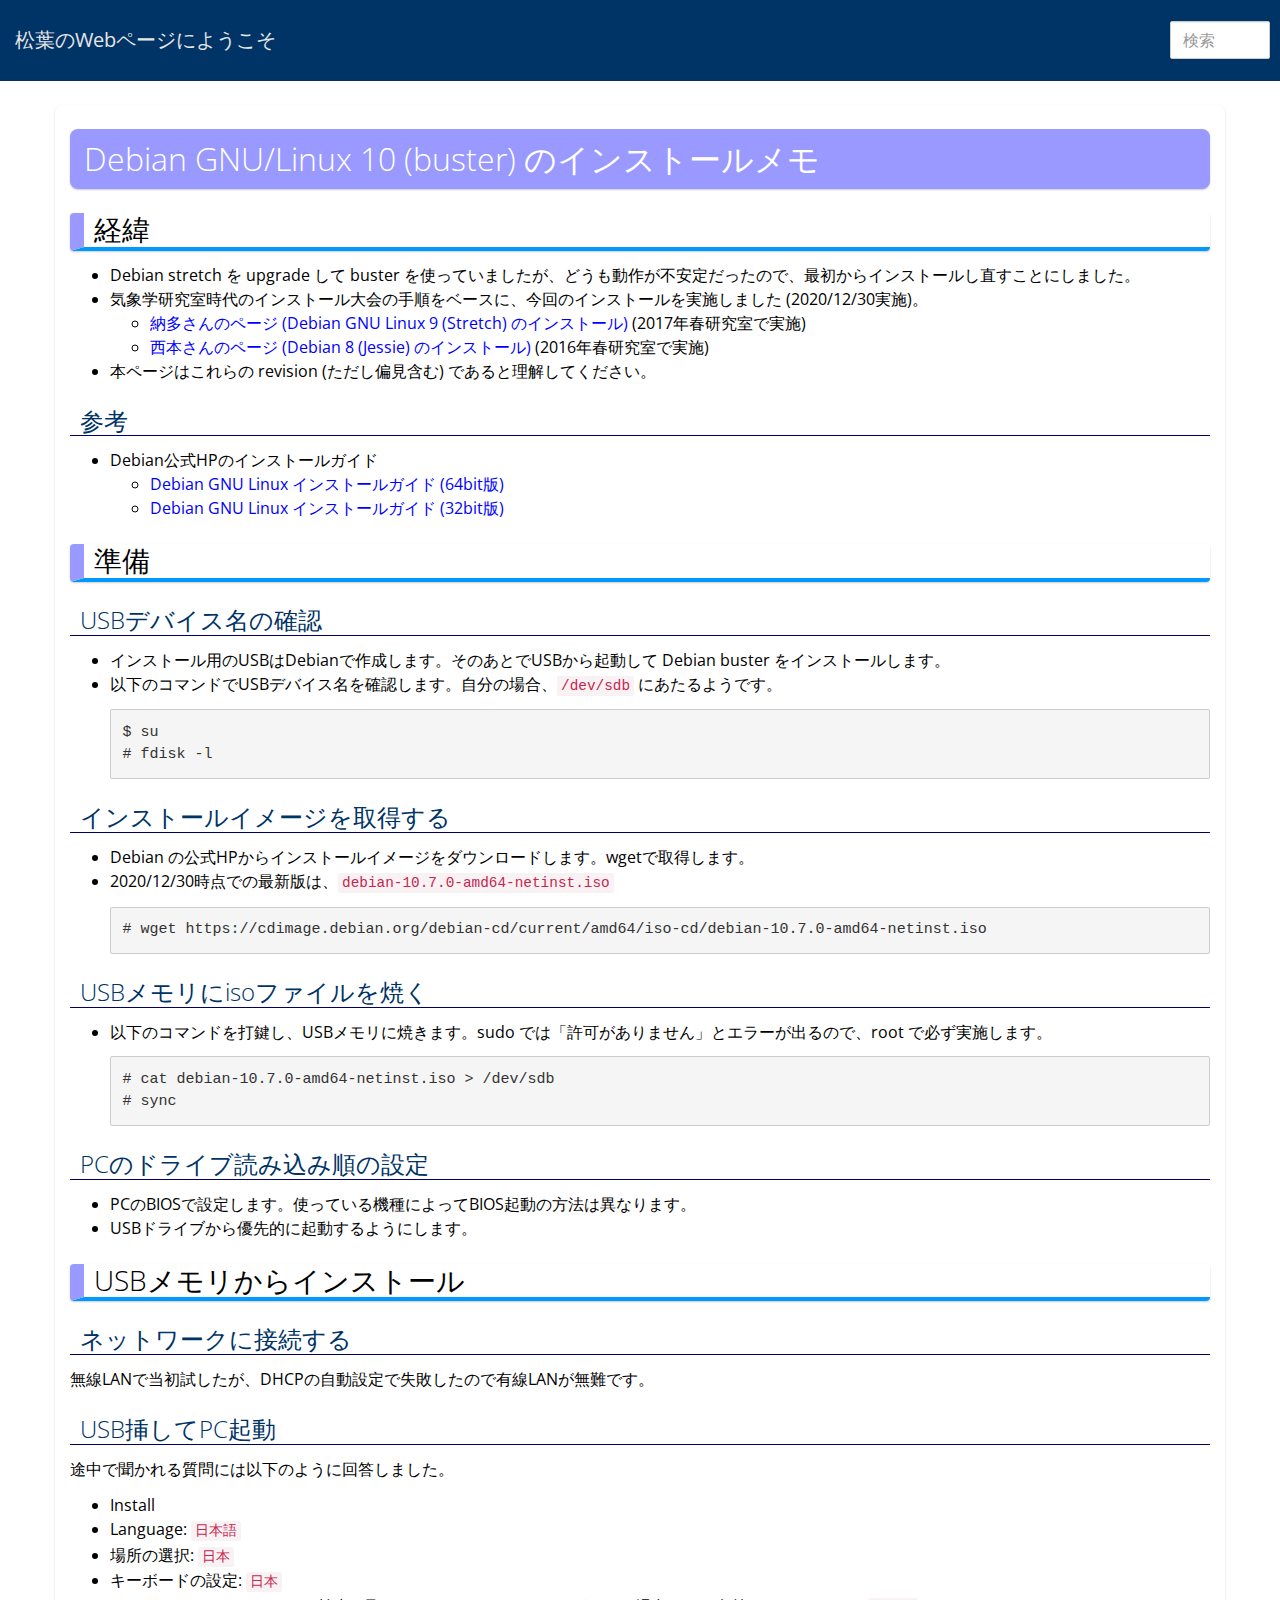
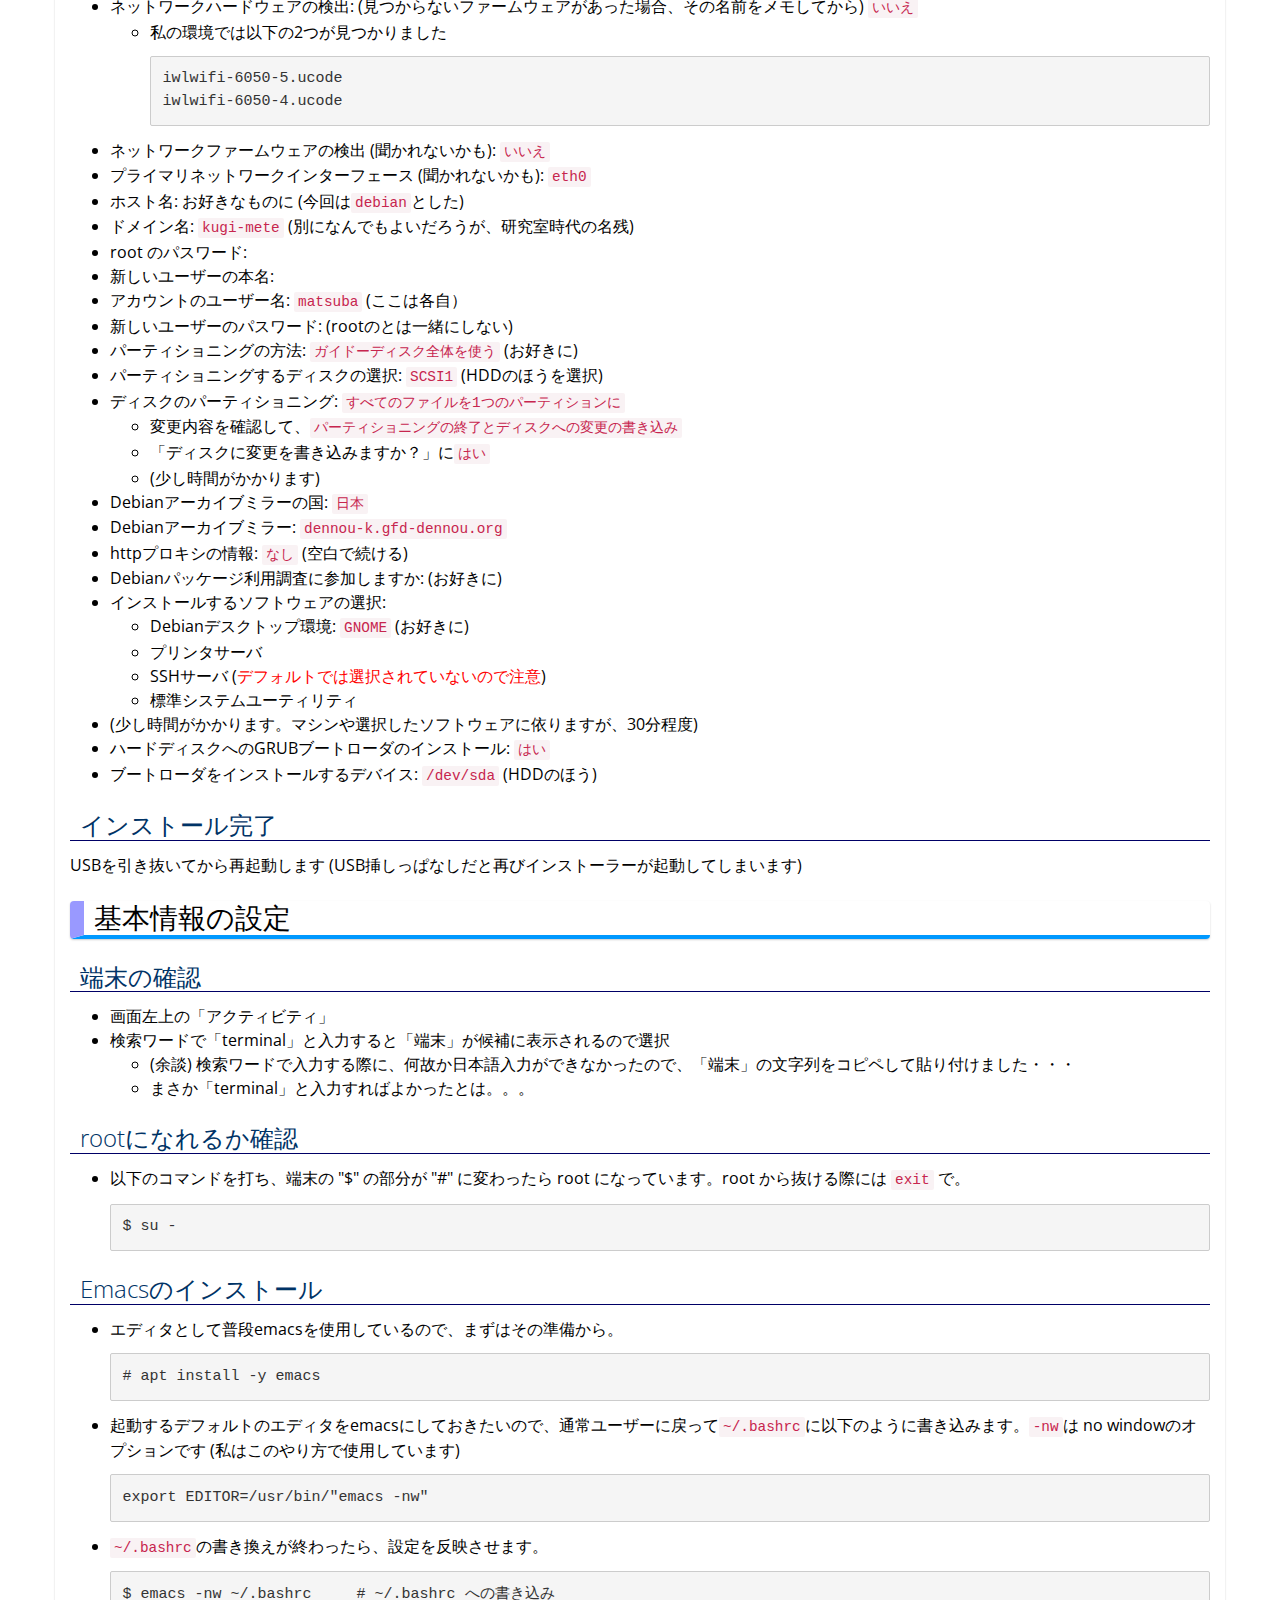
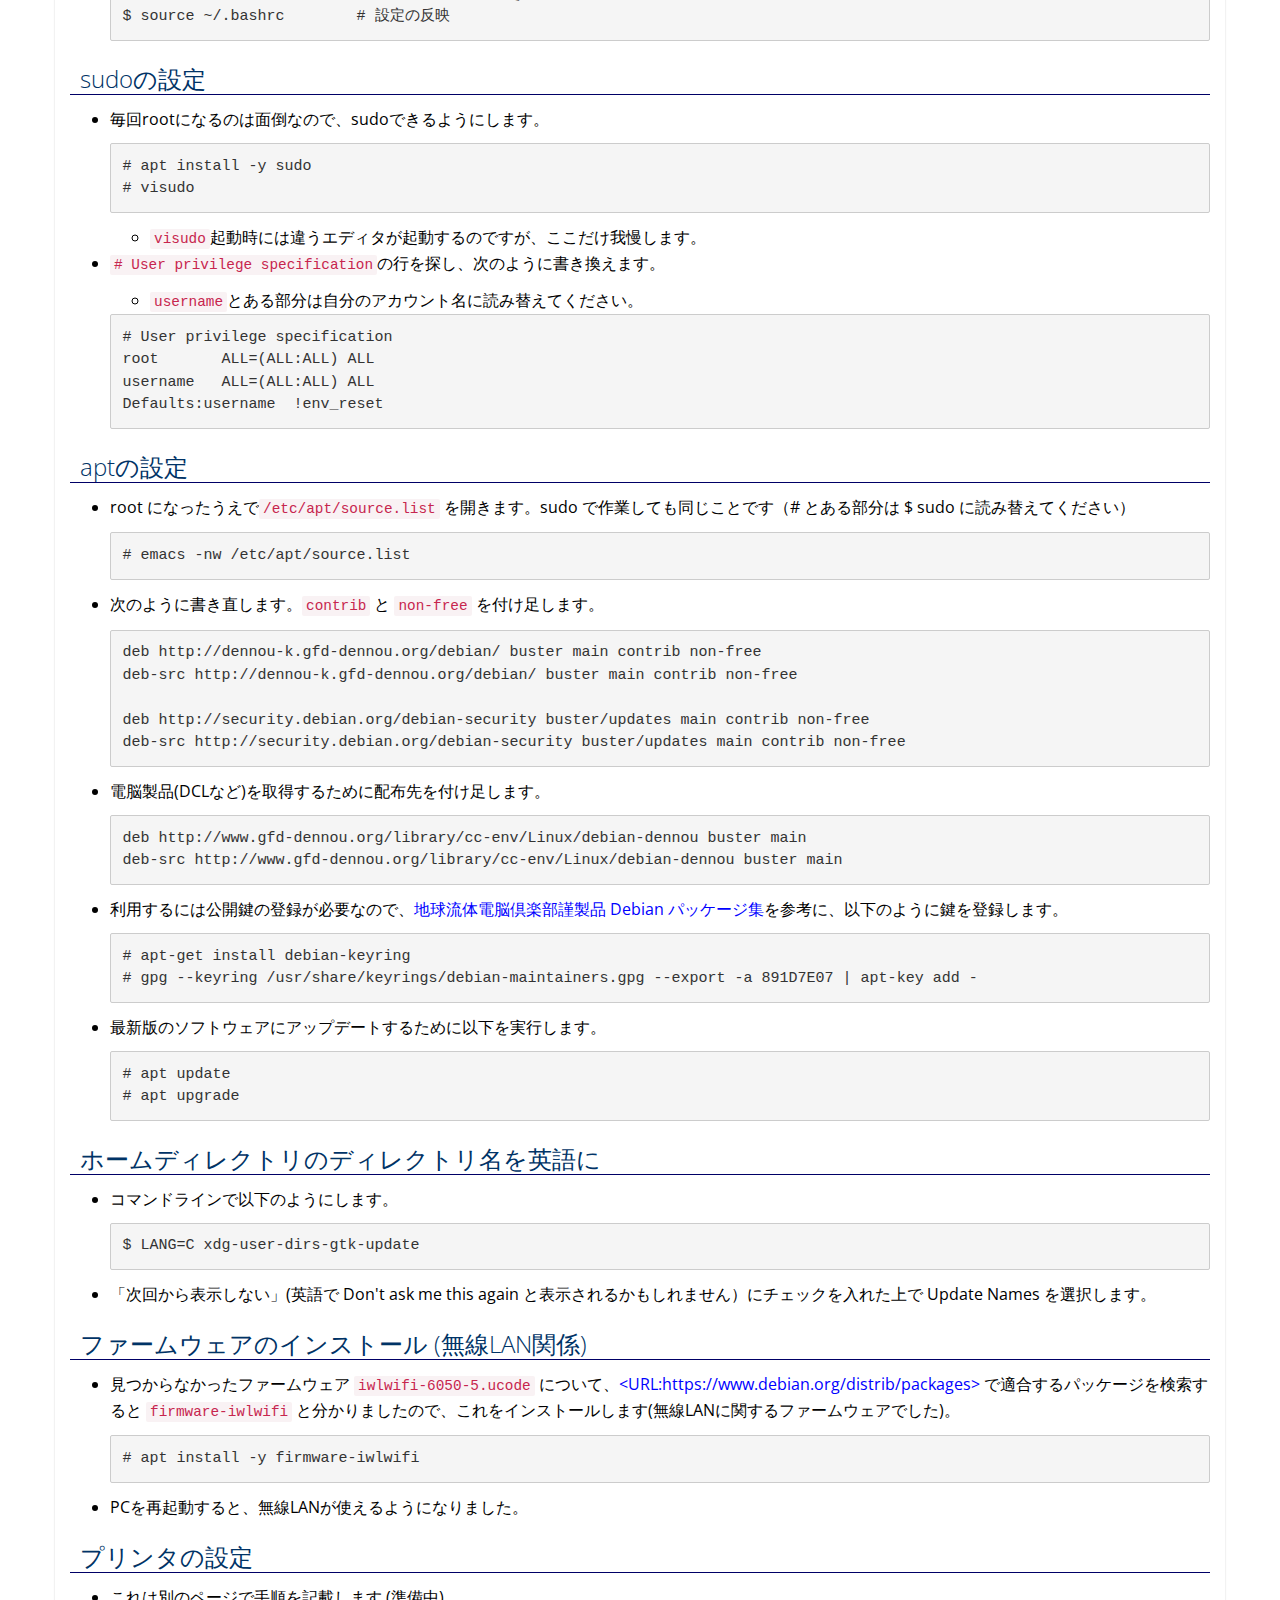
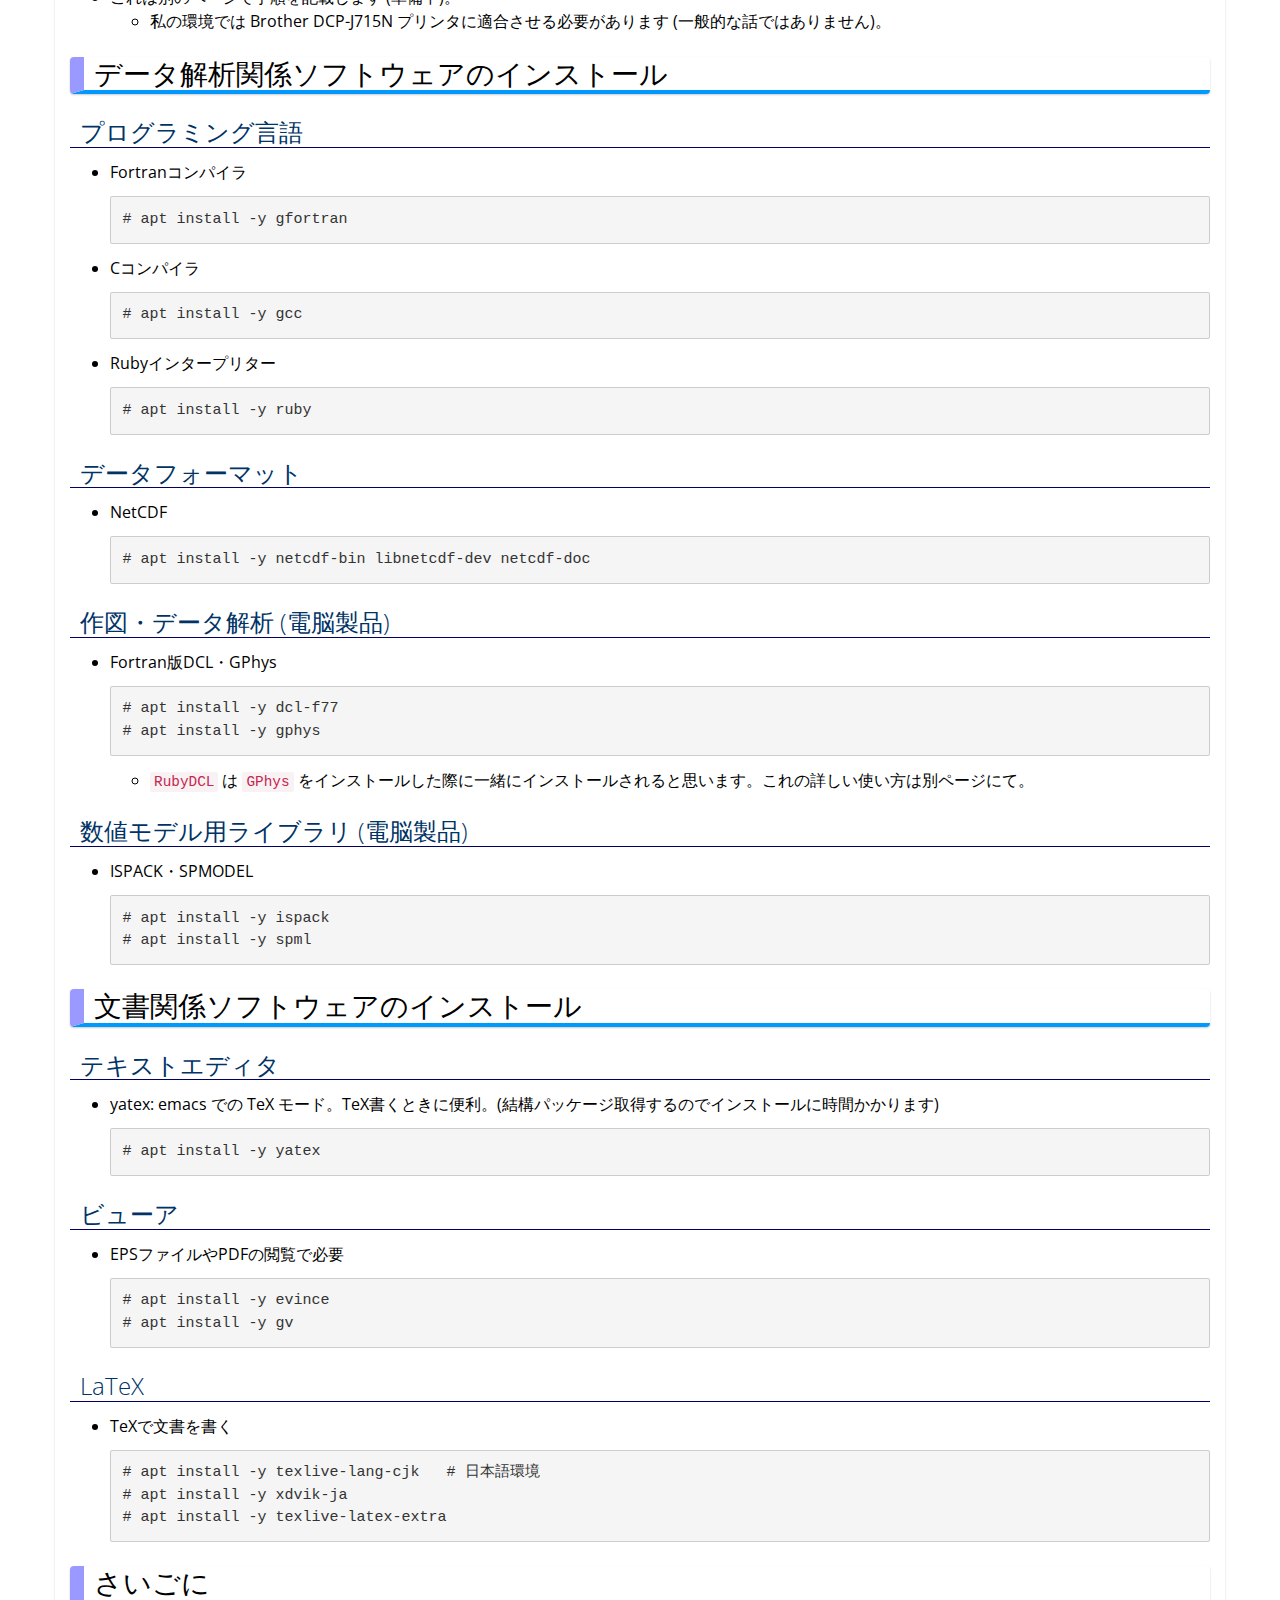
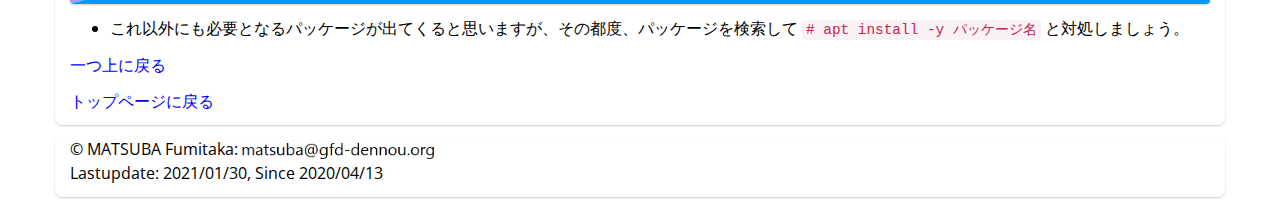
<file: install/debian/index.html>
<!DOCTYPE html>
<html lang="ja">
  <head>
    <meta charset="UTF-8" />
    <meta name="author" content="MATSUBA Fumitaka">
    <title>松葉のWebページにようこそ: Debian GNU/Linux 10 (buster) のインストールメモ</title>
    <meta name="viewport" content="width=device-width initial-scale=1.0">
    <meta http-equiv="X-UA-Compatible" content="IE=edge">
    <link rel="stylesheet" href="https://matsubi0526.github.io/assets/bootstrap/css/bootstrap.min.css" type="text/css" media="all">
    <!-- HTML5 Shim and Respond.js IE8 support of HTML5 elements and media queries -->
    <!-- WARNING: Respond.js doesn't work if you view the page via file:// -->
    <!--[if lt IE 9]>
       <script src="https://matsubi0526.github.io/assets/html5shiv/html5shiv.js"></script>
       <script src="https://matsubi0526.github.io/assets/respond.js/respond.min.js"></script>
    <![endif]-->
    
    <link href="https://matsubi0526.github.io/rdwebgen.css" rel="stylesheet">
    
    <script src="https://matsubi0526.github.io/assets/jquery/jquery.min.js"></script>
    <script src="https://matsubi0526.github.io/assets/bootstrap/js/bootstrap.min.js"></script>
    
    <!-- this is a test of additional header -->

    
  <style type="text/css">
   .navbar-nav > li {
     font-size: 10pt;
   }
   .navbar-nav > li > a {
     padding-left: 2px;
     padding-right: 2px;
   }
   .navbar-nav > li > a:before {
     content: " / ";
     color: #ccc;
   }
   .navbar-brand > a {
   }
   .navbar-form {
     margin-right: 5px;
     margin-left: 5px;
   }
  </style>
  </head>
  <body>
  <nav class="navbar navbar-default navbar-static-top" role="navigation">
  <div class="navbar-header">
    <button type="button" class="navbar-toggle" data-toggle="collapse" data-target="#header01">
      <span class="sr-only">Toggle navigation</span>
      <span class="icon-bar"></span>
      <span class="icon-bar"></span>
      <span class="icon-bar"></span>
    </button>
    <a class="navbar-brand" href="https://matsubi0526.github.io">松葉のWebページにようこそ</a>
  </div>
  <div class="collapse navbar-collapse" id="header01">
    <ul class="nav navbar-nav">
      
      
      
    </ul>
    <ul class="nav navbar-nav navbar-right">
    <li>
    
    
    </li>
    <li>
    <form class="navbar-form" role="search"
                 action="http://google.com/search"
                 method="get"
                 onsubmit="$('#siteseach').val($location).attr('host')+$(location).attr('patname')">
        <input type="hidden" name="q"  value="site:https://matsubi0526.github.io">
        <input type="hidden" name="ie" value="UTF-8">
        <input type="hidden" name="oe" value="UTF-8">
        <input type="hidden" name="sitesearch" id="sitesearch">
        
        <input type="text" name="q"  size="6" class="form-control" placeholder="検索">
        
    </form>
    </li>
    </ul>
    </div><!-- /.navbar-collapse -->
    </nav>
    <div class="container main">
<div id="main">
<section class="contents">
<h1><a id="label-0">Debian GNU/Linux 10 (buster) のインストールメモ</a></h1>
<h2><a id="label-1">経緯</a></h2>
<ul>
<li>Debian stretch を upgrade して buster を使っていましたが、どうも動作が不安定だったので、最初からインストールし直すことにしました。</li>
<li>気象学研究室時代のインストール大会の手順をベースに、今回のインストールを実施しました (2020/12/30実施)。
<ul>
<li><a href="https://www.gfd-dennou.org/member/noda/edu/2017/debian_install.htm.ja">納多さんのページ (Debian GNU Linux 9 (Stretch) のインストール)</a> (2017年春研究室で実施)</li>
<li><a href="http://www.gfd-dennou.org/arch/eriko/koshu/2016/OS/debian_install.html">西本さんのページ (Debian 8 (Jessie) のインストール) </a> (2016年春研究室で実施)</li>
</ul></li>
<li>本ページはこれらの revision (ただし偏見含む) であると理解してください。</li>
</ul>
<h3><a id="label-2">参考</a></h3>
<ul>
<li>Debian公式HPのインストールガイド
<ul>
<li><a href="https://www.debian.org/releases/stable/amd64/">Debian GNU Linux インストールガイド (64bit版)</a></li>
<li><a href="https://www.debian.org/releases/stable/i386/">Debian GNU Linux インストールガイド (32bit版)</a></li>
</ul></li>
</ul>
<h2><a id="label-3">準備</a></h2>
<h3><a id="label-4">USBデバイス名の確認</a></h3>
<ul>
<li>インストール用のUSBはDebianで作成します。そのあとでUSBから起動して Debian buster をインストールします。</li>
<li><p>以下のコマンドでUSBデバイス名を確認します。自分の場合、<code>/dev/sdb</code> にあたるようです。</p>
<pre>$ su
# fdisk -l</pre></li>
</ul>
<h3><a id="label-5">インストールイメージを取得する</a></h3>
<ul>
<li>Debian の公式HPからインストールイメージをダウンロードします。wgetで取得します。</li>
<li><p>2020/12/30時点での最新版は、<code>debian-10.7.0-amd64-netinst.iso</code></p>
<pre># wget https://cdimage.debian.org/debian-cd/current/amd64/iso-cd/debian-10.7.0-amd64-netinst.iso</pre></li>
</ul>
<h3><a id="label-6">USBメモリにisoファイルを焼く</a></h3>
<ul>
<li><p>以下のコマンドを打鍵し、USBメモリに焼きます。sudo では「許可がありません」とエラーが出るので、root で必ず実施します。</p>
<pre># cat debian-10.7.0-amd64-netinst.iso &gt; /dev/sdb
# sync</pre></li>
</ul>
<h3><a id="label-7">PCのドライブ読み込み順の設定</a></h3>
<ul>
<li>PCのBIOSで設定します。使っている機種によってBIOS起動の方法は異なります。</li>
<li>USBドライブから優先的に起動するようにします。</li>
</ul>
<h2><a id="label-8">USBメモリからインストール</a></h2>
<h3><a id="label-9">ネットワークに接続する</a></h3>
<p>無線LANで当初試したが、DHCPの自動設定で失敗したので有線LANが無難です。</p>
<h3><a id="label-10">USB挿してPC起動</a></h3>
<p>途中で聞かれる質問には以下のように回答しました。</p>
<ul>
<li>Install</li>
<li>Language: <code>日本語</code></li>
<li>場所の選択: <code>日本</code></li>
<li>キーボードの設定: <code>日本</code></li>
<li>ネットワークハードウェアの検出: (見つからないファームウェアがあった場合、その名前をメモしてから) <code>いいえ</code>
<ul>
<li><p>私の環境では以下の2つが見つかりました</p>
<pre>iwlwifi-6050-5.ucode
iwlwifi-6050-4.ucode</pre></li>
</ul></li>
<li>ネットワークファームウェアの検出 (聞かれないかも): <code>いいえ</code></li>
<li>プライマリネットワークインターフェース (聞かれないかも): <code>eth0</code></li>
<li>ホスト名: お好きなものに (今回は<code>debian</code>とした)</li>
<li>ドメイン名: <code>kugi-mete</code> (別になんでもよいだろうが、研究室時代の名残)</li>
<li>root のパスワード:</li>
<li>新しいユーザーの本名:</li>
<li>アカウントのユーザー名: <code>matsuba</code> (ここは各自）</li>
<li>新しいユーザーのパスワード: (rootのとは一緒にしない)</li>
<li>パーティショニングの方法: <code>ガイドーディスク全体を使う</code> (お好きに)</li>
<li>パーティショニングするディスクの選択: <code>SCSI1</code> (HDDのほうを選択)</li>
<li>ディスクのパーティショニング: <code>すべてのファイルを1つのパーティションに</code>
<ul>
<li>変更内容を確認して、<code>パーティショニングの終了とディスクへの変更の書き込み</code></li>
<li>「ディスクに変更を書き込みますか？」に<code>はい</code></li>
<li>(少し時間がかかります)</li>
</ul></li>
<li>Debianアーカイブミラーの国: <code>日本</code></li>
<li>Debianアーカイブミラー: <code>dennou-k.gfd-dennou.org</code></li>
<li>httpプロキシの情報: <code>なし</code> (空白で続ける)</li>
<li>Debianパッケージ利用調査に参加しますか: (お好きに)</li>
<li>インストールするソフトウェアの選択:
<ul>
<li>Debianデスクトップ環境: <code>GNOME</code> (お好きに)</li>
<li>プリンタサーバ</li>
<li>SSHサーバ (<font color=red>デフォルトでは選択されていないので注意</font>)</li>
<li>標準システムユーティリティ</li>
</ul></li>
<li>(少し時間がかかります。マシンや選択したソフトウェアに依りますが、30分程度)</li>
<li>ハードディスクへのGRUBブートローダのインストール: <code>はい</code></li>
<li>ブートローダをインストールするデバイス: <code>/dev/sda</code> (HDDのほう)</li>
</ul>
<h3><a id="label-11">インストール完了</a></h3>
<p>USBを引き抜いてから再起動します (USB挿しっぱなしだと再びインストーラーが起動してしまいます)</p>
<h2><a id="label-12">基本情報の設定</a></h2>
<h3><a id="label-13">端末の確認</a></h3>
<ul>
<li>画面左上の「アクティビティ」</li>
<li>検索ワードで「terminal」と入力すると「端末」が候補に表示されるので選択
<ul>
<li>(余談) 検索ワードで入力する際に、何故か日本語入力ができなかったので、「端末」の文字列をコピペして貼り付けました・・・</li>
<li>まさか「terminal」と入力すればよかったとは。。。</li>
</ul></li>
</ul>
<h3><a id="label-14">rootになれるか確認</a></h3>
<ul>
<li><p>以下のコマンドを打ち、端末の "$" の部分が "#" に変わったら root になっています。root から抜ける際には <code>exit</code> で。</p>
<pre>$ su -</pre></li>
</ul>
<h3><a id="label-15">Emacsのインストール</a></h3>
<ul>
<li><p>エディタとして普段emacsを使用しているので、まずはその準備から。</p>
<pre># apt install -y emacs</pre></li>
<li><p>起動するデフォルトのエディタをemacsにしておきたいので、通常ユーザーに戻って<code>~/.bashrc</code>に以下のように書き込みます。<code>-nw</code>は no windowのオプションです (私はこのやり方で使用しています)</p>
<pre>export EDITOR=/usr/bin/"emacs -nw"</pre></li>
<li><p><code>~/.bashrc</code>の書き換えが終わったら、設定を反映させます。</p>
<pre>$ emacs -nw ~/.bashrc     # ~/.bashrc への書き込み
$ source ~/.bashrc        # 設定の反映</pre></li>
</ul>
<h3><a id="label-16">sudoの設定</a></h3>
<ul>
<li><p>毎回rootになるのは面倒なので、sudoできるようにします。</p>
<pre># apt install -y sudo
# visudo</pre>
<ul>
<li><code>visudo</code>起動時には違うエディタが起動するのですが、ここだけ我慢します。 </li>
</ul></li>
<li><p><code># User privilege specification</code>の行を探し、次のように書き換えます。</p>
<ul>
<li><code>username</code>とある部分は自分のアカウント名に読み替えてください。</li>
</ul>
<pre># User privilege specification
root       ALL=(ALL:ALL) ALL
username   ALL=(ALL:ALL) ALL
Defaults:username  !env_reset</pre></li>
</ul>
<h3><a id="label-17">aptの設定</a></h3>
<ul>
<li><p>root になったうえで<code>/etc/apt/source.list</code> を開きます。sudo で作業しても同じことです（# とある部分は $ sudo に読み替えてください）</p>
<pre># emacs -nw /etc/apt/source.list</pre></li>
<li><p>次のように書き直します。<code>contrib</code> と <code>non-free</code> を付け足します。</p>
<pre>deb http://dennou-k.gfd-dennou.org/debian/ buster main contrib non-free
deb-src http://dennou-k.gfd-dennou.org/debian/ buster main contrib non-free

deb http://security.debian.org/debian-security buster/updates main contrib non-free
deb-src http://security.debian.org/debian-security buster/updates main contrib non-free</pre></li>
<li><p>電脳製品(DCLなど)を取得するために配布先を付け足します。</p>
<pre>deb http://www.gfd-dennou.org/library/cc-env/Linux/debian-dennou buster main
deb-src http://www.gfd-dennou.org/library/cc-env/Linux/debian-dennou buster main</pre></li>
<li><p>利用するには公開鍵の登録が必要なので、<a href="http://www.gfd-dennou.org/arch/cc-env/debian-dennou/index.htm.ja">地球流体電脳倶楽部謹製品 Debian パッケージ集</a>を参考に、以下のように鍵を登録します。</p>
<pre># apt-get install debian-keyring
# gpg --keyring /usr/share/keyrings/debian-maintainers.gpg --export -a 891D7E07 | apt-key add -</pre></li>
<li><p>最新版のソフトウェアにアップデートするために以下を実行します。</p>
<pre># apt update
# apt upgrade</pre></li>
</ul>
<h3><a id="label-18">ホームディレクトリのディレクトリ名を英語に</a></h3>
<ul>
<li><p>コマンドラインで以下のようにします。</p>
<pre>$ LANG=C xdg-user-dirs-gtk-update</pre></li>
<li>「次回から表示しない」(英語で Don't ask me this again と表示されるかもしれません）にチェックを入れた上で Update Names を選択します。</li>
</ul>
<h3><a id="label-19">ファームウェアのインストール (無線LAN関係)</a></h3>
<ul>
<li><p>見つからなかったファームウェア <code>iwlwifi-6050-5.ucode</code> について、<a href="https://www.debian.org/distrib/packages">&lt;URL:https://www.debian.org/distrib/packages&gt;</a> で適合するパッケージを検索すると <code>firmware-iwlwifi</code> と分かりましたので、これをインストールします(無線LANに関するファームウェアでした)。</p>
<pre># apt install -y firmware-iwlwifi</pre></li>
<li>PCを再起動すると、無線LANが使えるようになりました。</li>
</ul>
<h3><a id="label-20">プリンタの設定</a></h3>
<ul>
<li>これは別のページで手順を記載します (準備中)。
<ul>
<li>私の環境では Brother DCP-J715N プリンタに適合させる必要があります (一般的な話ではありません)。</li>
</ul></li>
</ul>
<h2><a id="label-21">データ解析関係ソフトウェアのインストール</a></h2>
<h3><a id="label-22">プログラミング言語</a></h3>
<ul>
<li><p>Fortranコンパイラ</p>
<pre># apt install -y gfortran</pre></li>
<li><p>Cコンパイラ</p>
<pre># apt install -y gcc</pre></li>
<li><p>Rubyインタープリター</p>
<pre># apt install -y ruby</pre></li>
</ul>
<h3><a id="label-23">データフォーマット</a></h3>
<ul>
<li><p>NetCDF</p>
<pre># apt install -y netcdf-bin libnetcdf-dev netcdf-doc</pre></li>
</ul>
<h3><a id="label-24">作図・データ解析 (電脳製品)</a></h3>
<ul>
<li><p>Fortran版DCL・GPhys</p>
<pre># apt install -y dcl-f77
# apt install -y gphys</pre>
<ul>
<li><code>RubyDCL</code> は <code>GPhys</code> をインストールした際に一緒にインストールされると思います。これの詳しい使い方は別ページにて。</li>
</ul></li>
</ul>
<h3><a id="label-25">数値モデル用ライブラリ (電脳製品)</a></h3>
<ul>
<li><p>ISPACK・SPMODEL</p>
<pre># apt install -y ispack
# apt install -y spml</pre></li>
</ul>
<h2><a id="label-26">文書関係ソフトウェアのインストール</a></h2>
<h3><a id="label-27">テキストエディタ</a></h3>
<ul>
<li><p>yatex: emacs での TeX モード。TeX書くときに便利。(結構パッケージ取得するのでインストールに時間かかります)</p>
<pre># apt install -y yatex</pre></li>
</ul>
<h3><a id="label-28">ビューア</a></h3>
<ul>
<li><p>EPSファイルやPDFの閲覧で必要</p>
<pre># apt install -y evince
# apt install -y gv</pre></li>
</ul>
<h3><a id="label-29">LaTeX</a></h3>
<ul>
<li><p>TeXで文書を書く</p>
<pre># apt install -y texlive-lang-cjk   # 日本語環境
# apt install -y xdvik-ja
# apt install -y texlive-latex-extra</pre></li>
</ul>
<h2><a id="label-30">さいごに</a></h2>
<ul>
<li>これ以外にも必要となるパッケージが出てくると思いますが、その都度、パッケージを検索して <code># apt install -y パッケージ名</code> と対処しましょう。</li>
</ul>
<p><a href="../index.html">一つ上に戻る</a></p>
<p><a href="../../index.html">トップページに戻る</a></p>
</section>
</div>
  </div> <!-- /.container main -->
  <div class="container main">
  <footer>
    <p>
    &copy; MATSUBA Fumitaka: <img src="https://matsubi0526.github.io/email_image.png" height=16pt alt="contact address" style="display-style: inline; vertical-align: middle;" /> <br />
    Lastupdate: 2021/01/30, Since 2020/04/13
    </p>
  </footer>
  </div> <!-- /.container main -->
  </body>
</html>
</file>
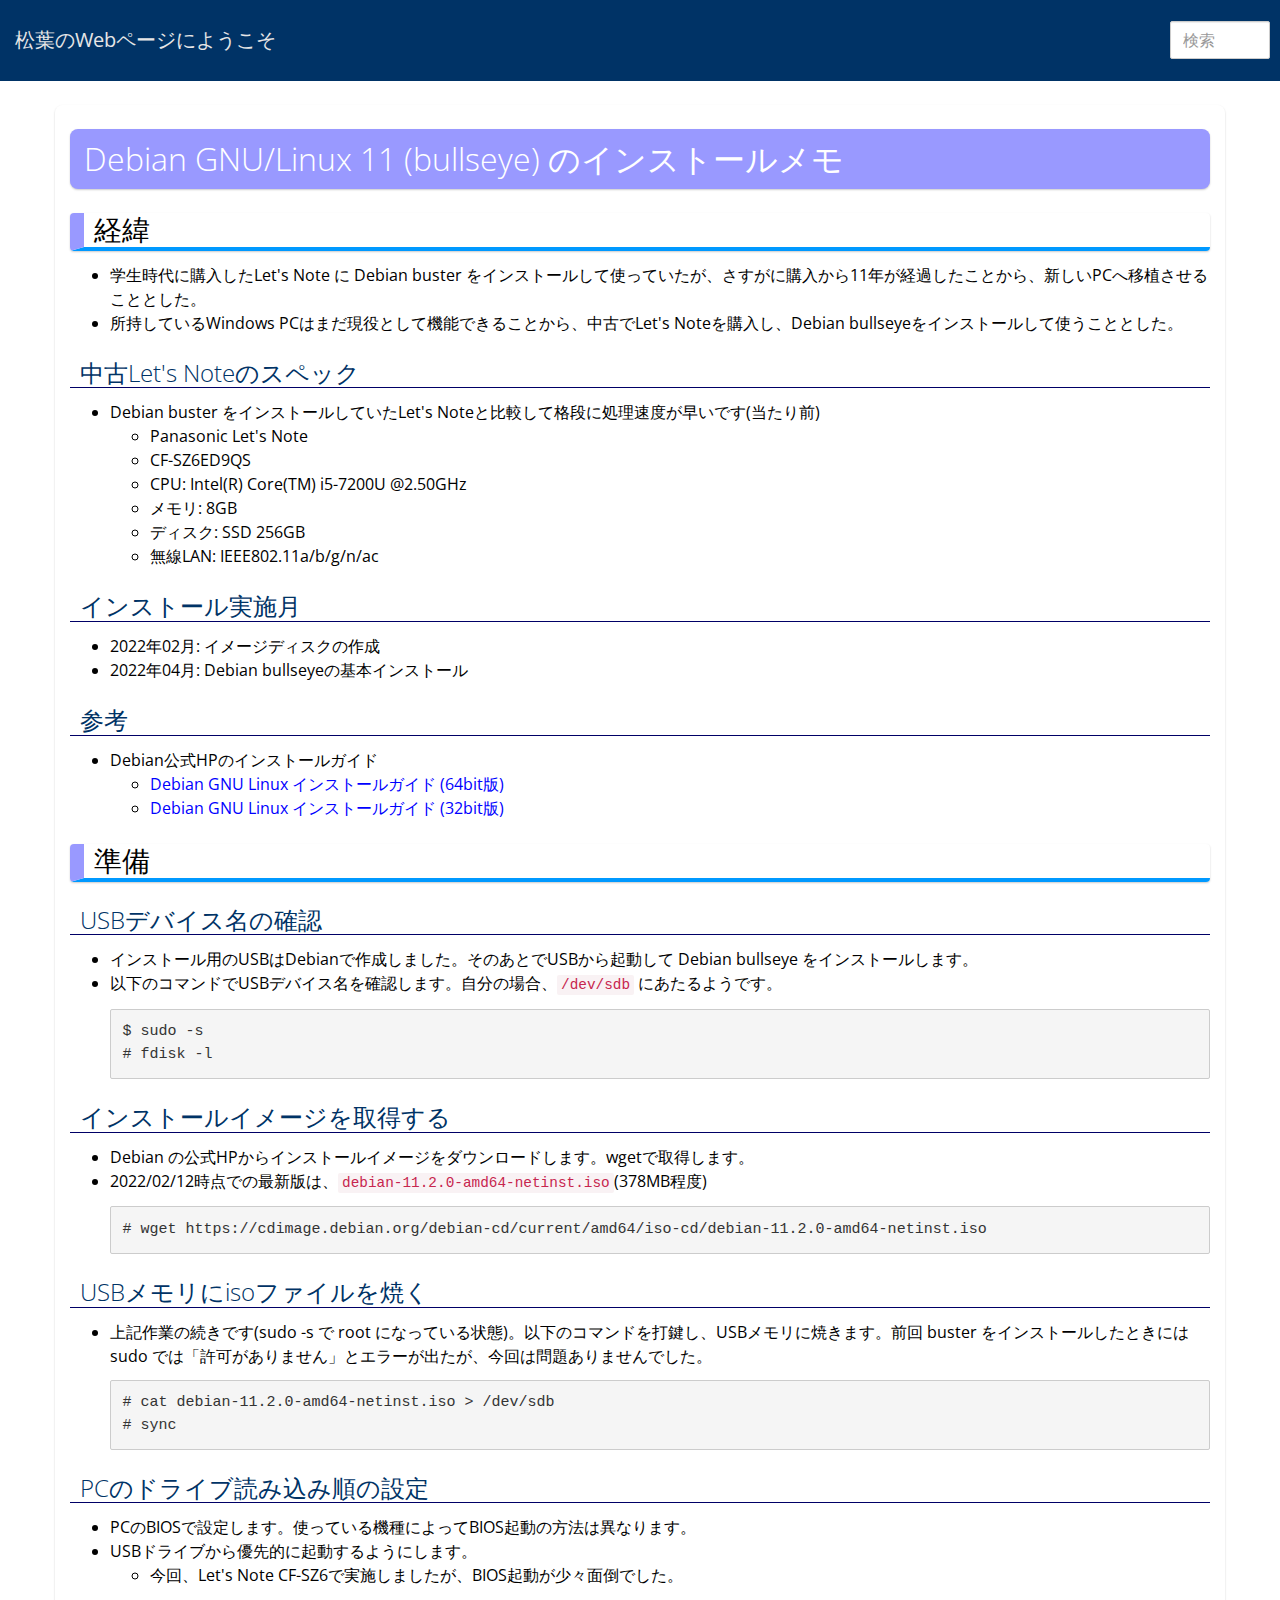
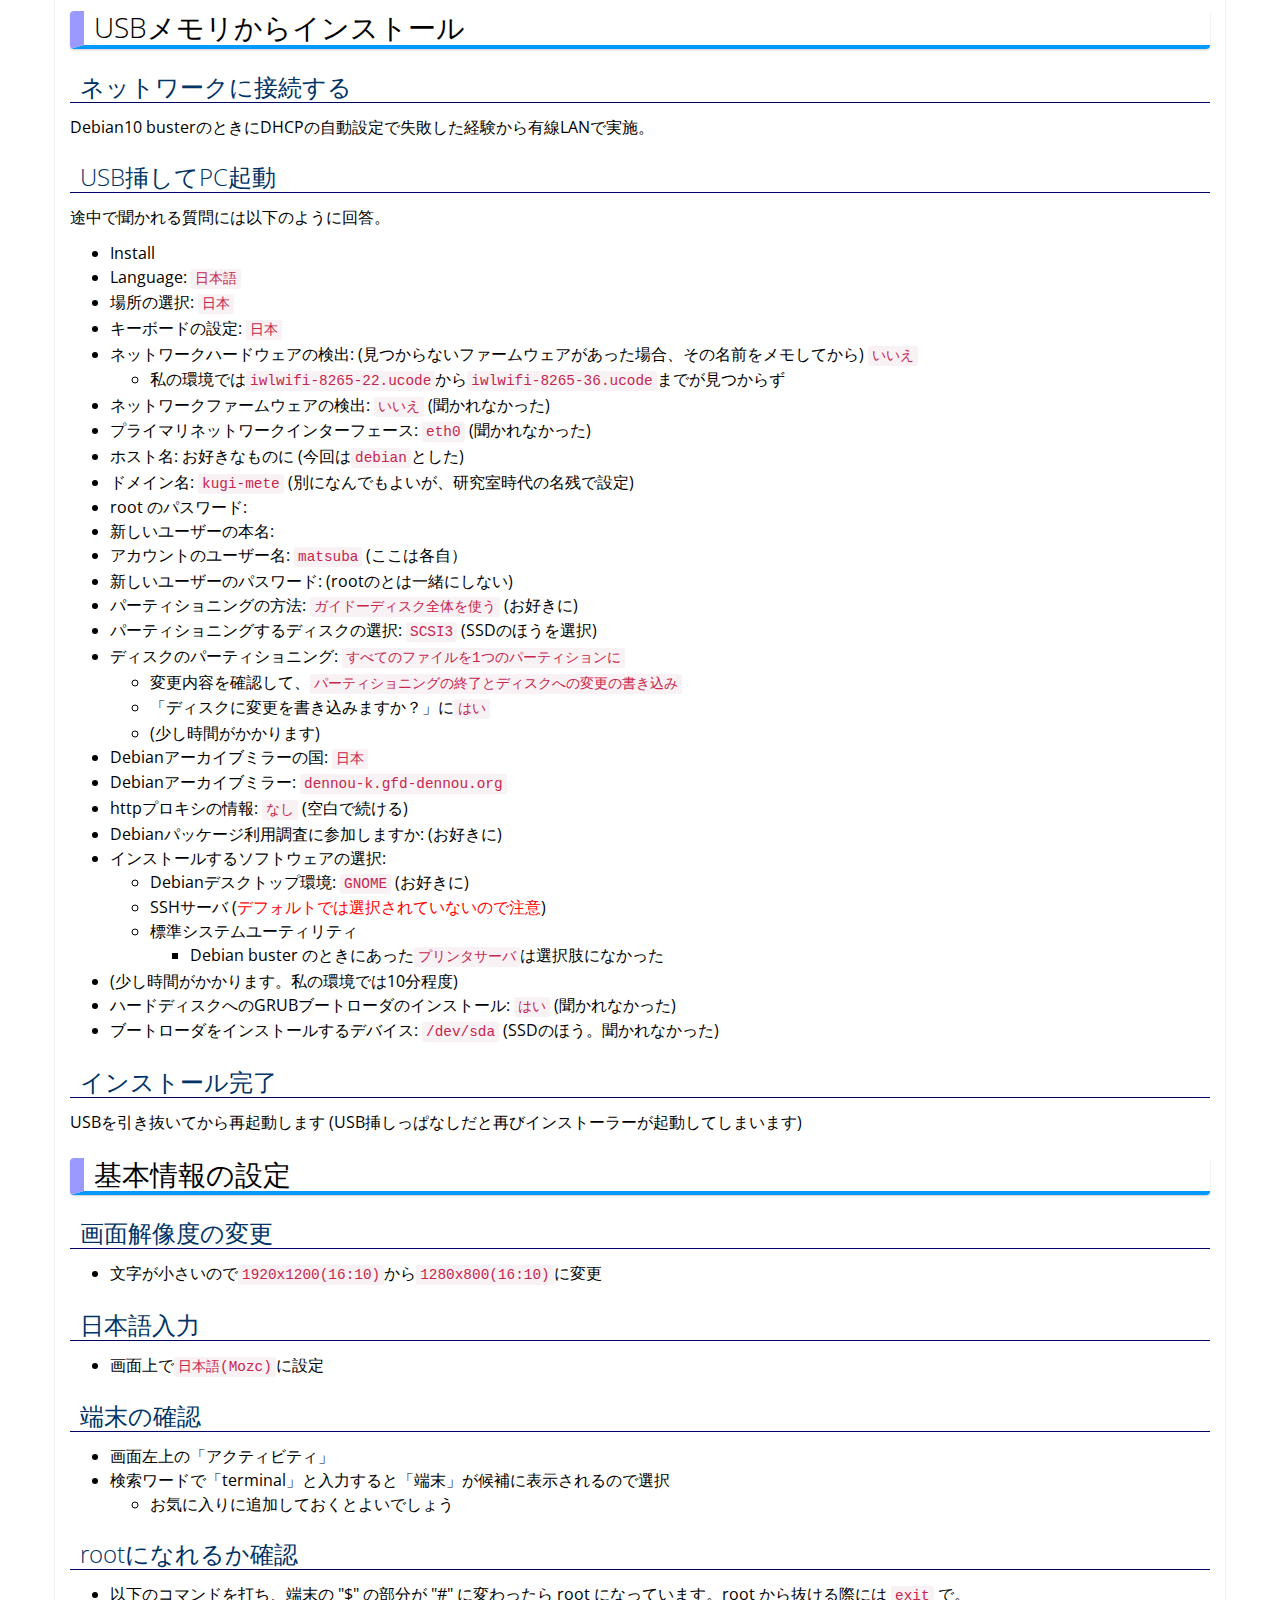
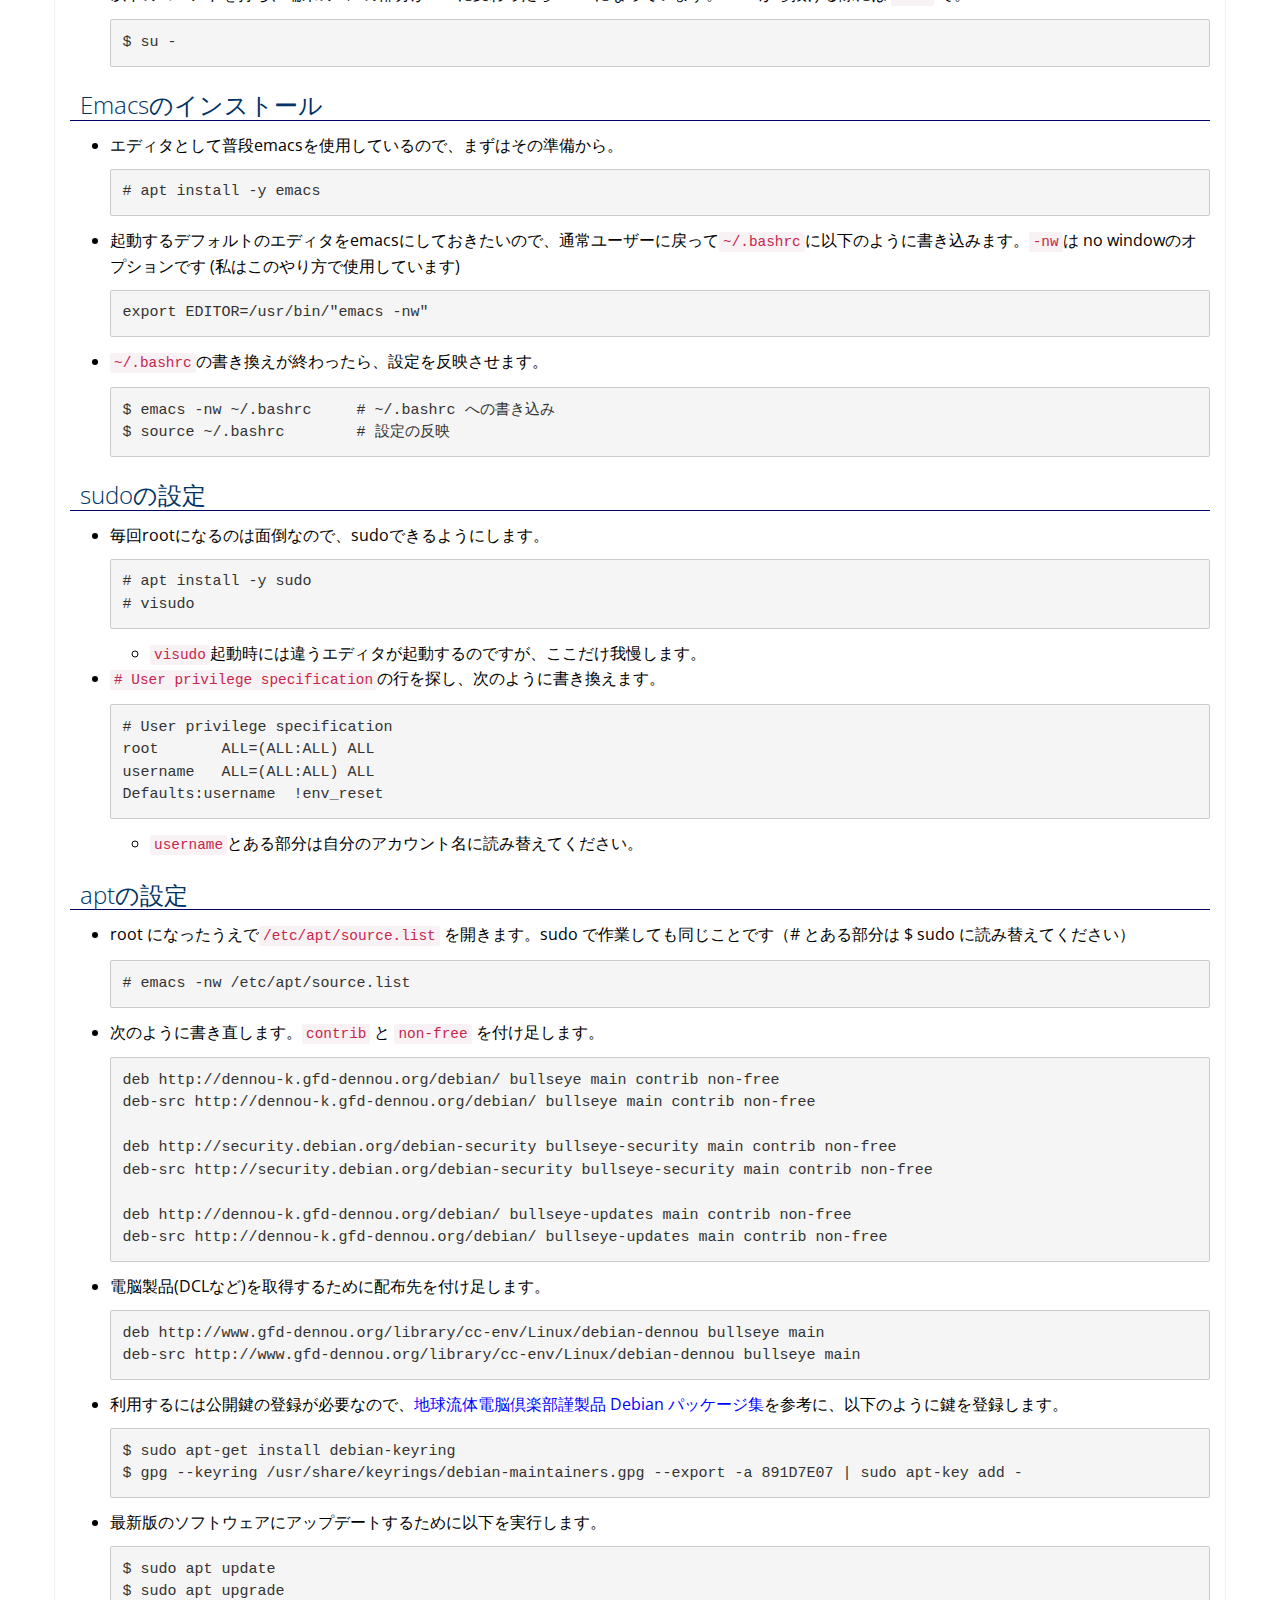
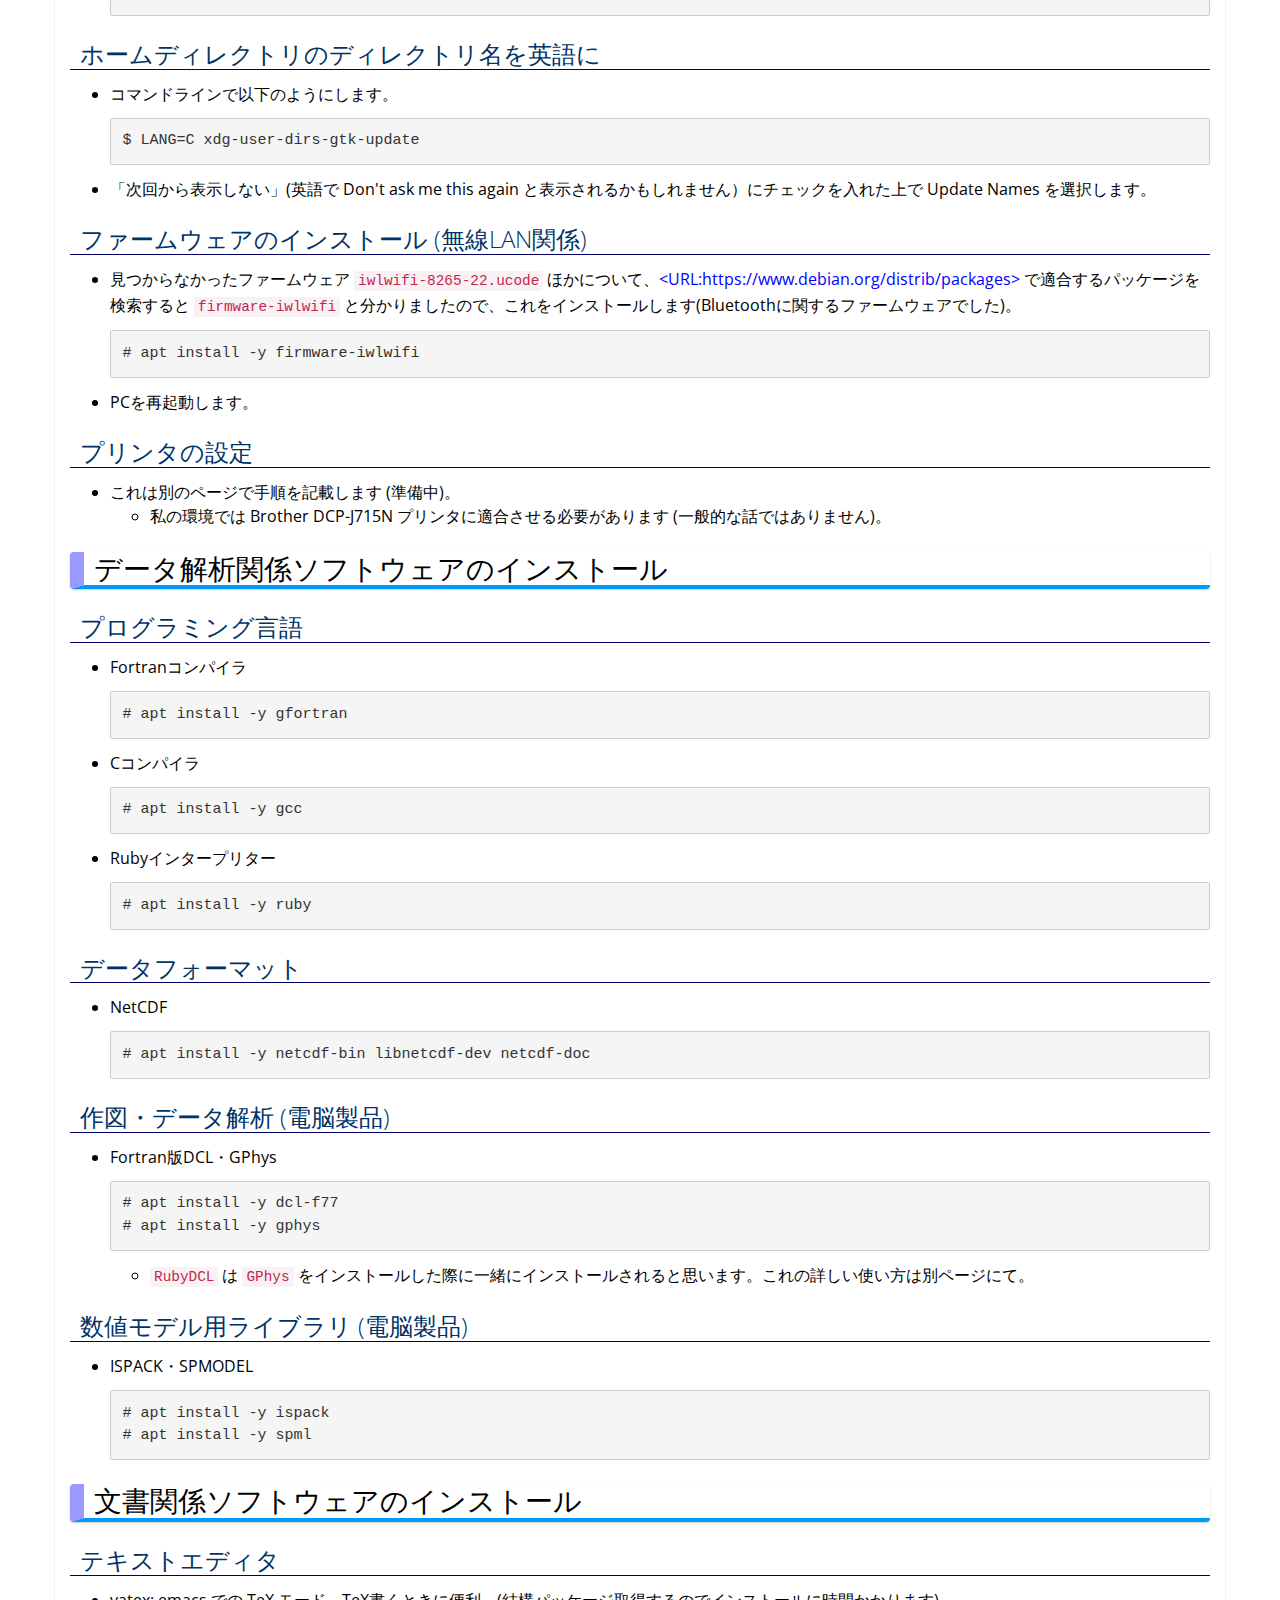
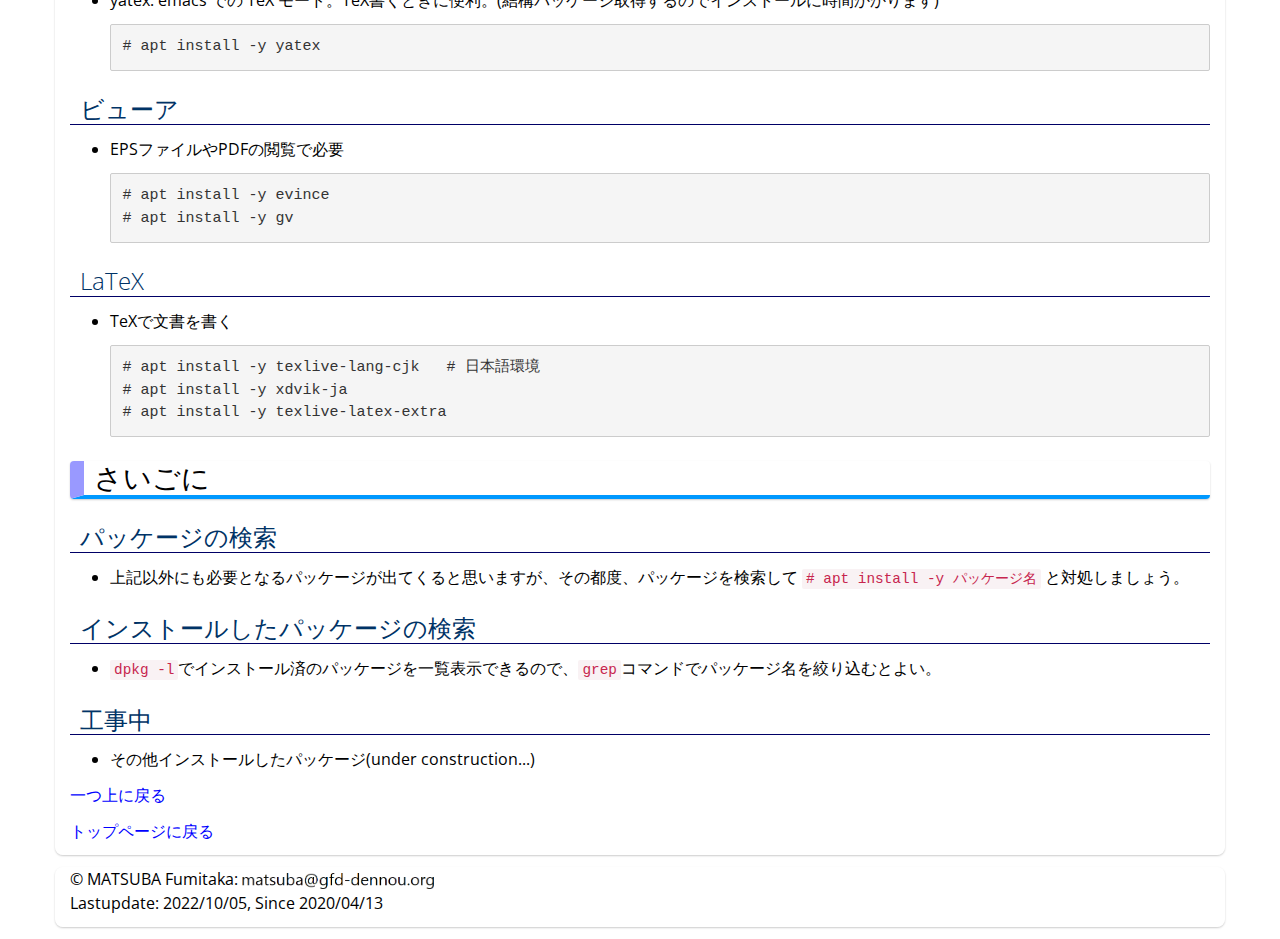
<file: install/debian11/index.html>
<!DOCTYPE html>
<html lang="ja">
  <head>
    <meta charset="UTF-8" />
    <meta name="author" content="MATSUBA Fumitaka">
    <title>松葉のWebページにようこそ: Debian GNU/Linux 11 (bullseye) のインストールメモ</title>
    <meta name="viewport" content="width=device-width initial-scale=1.0">
    <meta http-equiv="X-UA-Compatible" content="IE=edge">
    <link rel="stylesheet" href="https://matsubi0526.github.io/assets/bootstrap/css/bootstrap.min.css" type="text/css" media="all">
    <!-- HTML5 Shim and Respond.js IE8 support of HTML5 elements and media queries -->
    <!-- WARNING: Respond.js doesn't work if you view the page via file:// -->
    <!--[if lt IE 9]>
       <script src="https://matsubi0526.github.io/assets/html5shiv/html5shiv.js"></script>
       <script src="https://matsubi0526.github.io/assets/respond.js/respond.min.js"></script>
    <![endif]-->
    
    <link href="https://matsubi0526.github.io/rdwebgen.css" rel="stylesheet">
    
    <script src="https://matsubi0526.github.io/assets/jquery/jquery.min.js"></script>
    <script src="https://matsubi0526.github.io/assets/bootstrap/js/bootstrap.min.js"></script>
    
    <!-- this is a test of additional header -->

    
  <style type="text/css">
   .navbar-nav > li {
     font-size: 10pt;
   }
   .navbar-nav > li > a {
     padding-left: 2px;
     padding-right: 2px;
   }
   .navbar-nav > li > a:before {
     content: " / ";
     color: #ccc;
   }
   .navbar-brand > a {
   }
   .navbar-form {
     margin-right: 5px;
     margin-left: 5px;
   }
  </style>
  </head>
  <body>
  <nav class="navbar navbar-default navbar-static-top" role="navigation">
  <div class="navbar-header">
    <button type="button" class="navbar-toggle" data-toggle="collapse" data-target="#header01">
      <span class="sr-only">Toggle navigation</span>
      <span class="icon-bar"></span>
      <span class="icon-bar"></span>
      <span class="icon-bar"></span>
    </button>
    <a class="navbar-brand" href="https://matsubi0526.github.io">松葉のWebページにようこそ</a>
  </div>
  <div class="collapse navbar-collapse" id="header01">
    <ul class="nav navbar-nav">
      
      
      
    </ul>
    <ul class="nav navbar-nav navbar-right">
    <li>
    
    
    </li>
    <li>
    <form class="navbar-form" role="search"
                 action="http://google.com/search"
                 method="get"
                 onsubmit="$('#siteseach').val($location).attr('host')+$(location).attr('patname')">
        <input type="hidden" name="q"  value="site:https://matsubi0526.github.io">
        <input type="hidden" name="ie" value="UTF-8">
        <input type="hidden" name="oe" value="UTF-8">
        <input type="hidden" name="sitesearch" id="sitesearch">
        
        <input type="text" name="q"  size="6" class="form-control" placeholder="検索">
        
    </form>
    </li>
    </ul>
    </div><!-- /.navbar-collapse -->
    </nav>
    <div class="container main">
<div id="main">
<section class="contents">
<h1><a id="label-0">Debian GNU/Linux 11 (bullseye) のインストールメモ</a></h1>
<h2><a id="label-1">経緯</a></h2>
<ul>
<li>学生時代に購入したLet's Note に Debian buster をインストールして使っていたが、さすがに購入から11年が経過したことから、新しいPCへ移植させることとした。</li>
<li>所持しているWindows PCはまだ現役として機能できることから、中古でLet's Noteを購入し、Debian bullseyeをインストールして使うこととした。</li>
</ul>
<h3><a id="label-2">中古Let's Noteのスペック</a></h3>
<ul>
<li>Debian buster をインストールしていたLet's Noteと比較して格段に処理速度が早いです(当たり前)
<ul>
<li>Panasonic Let's Note</li>
<li>CF-SZ6ED9QS</li>
<li>CPU: Intel(R) Core(TM) i5-7200U @2.50GHz</li>
<li>メモリ: 8GB</li>
<li>ディスク: SSD 256GB</li>
<li>無線LAN: IEEE802.11a/b/g/n/ac</li>
</ul></li>
</ul>
<h3><a id="label-3">インストール実施月</a></h3>
<ul>
<li>2022年02月: イメージディスクの作成</li>
<li>2022年04月: Debian bullseyeの基本インストール</li>
</ul>
<h3><a id="label-4">参考</a></h3>
<ul>
<li>Debian公式HPのインストールガイド
<ul>
<li><a href="https://www.debian.org/releases/stable/amd64/">Debian GNU Linux インストールガイド (64bit版)</a></li>
<li><a href="https://www.debian.org/releases/stable/i386/">Debian GNU Linux インストールガイド (32bit版)</a></li>
</ul></li>
</ul>
<h2><a id="label-5">準備</a></h2>
<h3><a id="label-6">USBデバイス名の確認</a></h3>
<ul>
<li>インストール用のUSBはDebianで作成しました。そのあとでUSBから起動して Debian bullseye をインストールします。</li>
<li><p>以下のコマンドでUSBデバイス名を確認します。自分の場合、<code>/dev/sdb</code> にあたるようです。</p>
<pre>$ sudo -s
# fdisk -l</pre></li>
</ul>
<h3><a id="label-7">インストールイメージを取得する</a></h3>
<ul>
<li>Debian の公式HPからインストールイメージをダウンロードします。wgetで取得します。</li>
<li><p>2022/02/12時点での最新版は、<code>debian-11.2.0-amd64-netinst.iso</code>(378MB程度)</p>
<pre># wget https://cdimage.debian.org/debian-cd/current/amd64/iso-cd/debian-11.2.0-amd64-netinst.iso</pre></li>
</ul>
<h3><a id="label-8">USBメモリにisoファイルを焼く</a></h3>
<ul>
<li><p>上記作業の続きです(sudo -s で root になっている状態)。以下のコマンドを打鍵し、USBメモリに焼きます。前回 buster をインストールしたときには sudo では「許可がありません」とエラーが出たが、今回は問題ありませんでした。</p>
<pre># cat debian-11.2.0-amd64-netinst.iso &gt; /dev/sdb
# sync</pre></li>
</ul>
<h3><a id="label-9">PCのドライブ読み込み順の設定</a></h3>
<ul>
<li>PCのBIOSで設定します。使っている機種によってBIOS起動の方法は異なります。</li>
<li>USBドライブから優先的に起動するようにします。
<ul>
<li>今回、Let's Note CF-SZ6で実施しましたが、BIOS起動が少々面倒でした。</li>
</ul></li>
</ul>
<h2><a id="label-10">USBメモリからインストール</a></h2>
<h3><a id="label-11">ネットワークに接続する</a></h3>
<p>Debian10 busterのときにDHCPの自動設定で失敗した経験から有線LANで実施。</p>
<h3><a id="label-12">USB挿してPC起動</a></h3>
<p>途中で聞かれる質問には以下のように回答。</p>
<ul>
<li>Install</li>
<li>Language: <code>日本語</code></li>
<li>場所の選択: <code>日本</code></li>
<li>キーボードの設定: <code>日本</code></li>
<li>ネットワークハードウェアの検出: (見つからないファームウェアがあった場合、その名前をメモしてから) <code>いいえ</code>
<ul>
<li>私の環境では<code>iwlwifi-8265-22.ucode</code>から<code>iwlwifi-8265-36.ucode</code>までが見つからず</li>
</ul></li>
<li>ネットワークファームウェアの検出: <code>いいえ</code> (聞かれなかった)</li>
<li>プライマリネットワークインターフェース: <code>eth0</code> (聞かれなかった)</li>
<li>ホスト名: お好きなものに (今回は<code>debian</code>とした)</li>
<li>ドメイン名: <code>kugi-mete</code> (別になんでもよいが、研究室時代の名残で設定)</li>
<li>root のパスワード:</li>
<li>新しいユーザーの本名:</li>
<li>アカウントのユーザー名: <code>matsuba</code> (ここは各自）</li>
<li>新しいユーザーのパスワード: (rootのとは一緒にしない)</li>
<li>パーティショニングの方法: <code>ガイドーディスク全体を使う</code> (お好きに)</li>
<li>パーティショニングするディスクの選択: <code>SCSI3</code> (SSDのほうを選択)</li>
<li>ディスクのパーティショニング: <code>すべてのファイルを1つのパーティションに</code>
<ul>
<li>変更内容を確認して、<code>パーティショニングの終了とディスクへの変更の書き込み</code></li>
<li>「ディスクに変更を書き込みますか？」に<code>はい</code></li>
<li>(少し時間がかかります)</li>
</ul></li>
<li>Debianアーカイブミラーの国: <code>日本</code></li>
<li>Debianアーカイブミラー: <code>dennou-k.gfd-dennou.org</code></li>
<li>httpプロキシの情報: <code>なし</code> (空白で続ける)</li>
<li>Debianパッケージ利用調査に参加しますか: (お好きに)</li>
<li>インストールするソフトウェアの選択:
<ul>
<li>Debianデスクトップ環境: <code>GNOME</code> (お好きに)</li>
<li>SSHサーバ (<font color=red>デフォルトでは選択されていないので注意</font>)</li>
<li>標準システムユーティリティ
<ul>
<li>Debian buster のときにあった<code>プリンタサーバ</code>は選択肢になかった</li>
</ul></li>
</ul></li>
<li>(少し時間がかかります。私の環境では10分程度)</li>
<li>ハードディスクへのGRUBブートローダのインストール: <code>はい</code> (聞かれなかった)</li>
<li>ブートローダをインストールするデバイス: <code>/dev/sda</code> (SSDのほう。聞かれなかった)</li>
</ul>
<h3><a id="label-13">インストール完了</a></h3>
<p>USBを引き抜いてから再起動します (USB挿しっぱなしだと再びインストーラーが起動してしまいます)</p>
<h2><a id="label-14">基本情報の設定</a></h2>
<h3><a id="label-15">画面解像度の変更</a></h3>
<ul>
<li>文字が小さいので<code>1920x1200(16:10)</code>から<code>1280x800(16:10)</code>に変更</li>
</ul>
<h3><a id="label-16">日本語入力</a></h3>
<ul>
<li>画面上で<code>日本語(Mozc)</code>に設定</li>
</ul>
<h3><a id="label-17">端末の確認</a></h3>
<ul>
<li>画面左上の「アクティビティ」</li>
<li>検索ワードで「terminal」と入力すると「端末」が候補に表示されるので選択
<ul>
<li>お気に入りに追加しておくとよいでしょう</li>
</ul></li>
</ul>
<h3><a id="label-18">rootになれるか確認</a></h3>
<ul>
<li><p>以下のコマンドを打ち、端末の "$" の部分が "#" に変わったら root になっています。root から抜ける際には <code>exit</code> で。</p>
<pre>$ su -</pre></li>
</ul>
<h3><a id="label-19">Emacsのインストール</a></h3>
<ul>
<li><p>エディタとして普段emacsを使用しているので、まずはその準備から。</p>
<pre># apt install -y emacs</pre></li>
<li><p>起動するデフォルトのエディタをemacsにしておきたいので、通常ユーザーに戻って<code>~/.bashrc</code>に以下のように書き込みます。<code>-nw</code>は no windowのオプションです (私はこのやり方で使用しています)</p>
<pre>export EDITOR=/usr/bin/"emacs -nw"</pre></li>
<li><p><code>~/.bashrc</code>の書き換えが終わったら、設定を反映させます。</p>
<pre>$ emacs -nw ~/.bashrc     # ~/.bashrc への書き込み
$ source ~/.bashrc        # 設定の反映</pre></li>
</ul>
<h3><a id="label-20">sudoの設定</a></h3>
<ul>
<li><p>毎回rootになるのは面倒なので、sudoできるようにします。</p>
<pre># apt install -y sudo
# visudo</pre>
<ul>
<li><code>visudo</code>起動時には違うエディタが起動するのですが、ここだけ我慢します。 </li>
</ul></li>
<li><p><code># User privilege specification</code>の行を探し、次のように書き換えます。</p>
<pre># User privilege specification
root       ALL=(ALL:ALL) ALL
username   ALL=(ALL:ALL) ALL
Defaults:username  !env_reset</pre>
<ul>
<li><code>username</code>とある部分は自分のアカウント名に読み替えてください。</li>
</ul></li>
</ul>
<h3><a id="label-21">aptの設定</a></h3>
<ul>
<li><p>root になったうえで<code>/etc/apt/source.list</code> を開きます。sudo で作業しても同じことです（# とある部分は $ sudo に読み替えてください）</p>
<pre># emacs -nw /etc/apt/source.list</pre></li>
<li><p>次のように書き直します。<code>contrib</code> と <code>non-free</code> を付け足します。</p>
<pre>deb http://dennou-k.gfd-dennou.org/debian/ bullseye main contrib non-free
deb-src http://dennou-k.gfd-dennou.org/debian/ bullseye main contrib non-free

deb http://security.debian.org/debian-security bullseye-security main contrib non-free
deb-src http://security.debian.org/debian-security bullseye-security main contrib non-free

deb http://dennou-k.gfd-dennou.org/debian/ bullseye-updates main contrib non-free
deb-src http://dennou-k.gfd-dennou.org/debian/ bullseye-updates main contrib non-free</pre></li>
<li><p>電脳製品(DCLなど)を取得するために配布先を付け足します。</p>
<pre>deb http://www.gfd-dennou.org/library/cc-env/Linux/debian-dennou bullseye main
deb-src http://www.gfd-dennou.org/library/cc-env/Linux/debian-dennou bullseye main</pre></li>
<li><p>利用するには公開鍵の登録が必要なので、<a href="http://www.gfd-dennou.org/arch/cc-env/debian-dennou/index.htm.ja">地球流体電脳倶楽部謹製品 Debian パッケージ集</a>を参考に、以下のように鍵を登録します。</p>
<pre>$ sudo apt-get install debian-keyring
$ gpg --keyring /usr/share/keyrings/debian-maintainers.gpg --export -a 891D7E07 | sudo apt-key add -</pre></li>
<li><p>最新版のソフトウェアにアップデートするために以下を実行します。</p>
<pre>$ sudo apt update
$ sudo apt upgrade</pre></li>
</ul>
<h3><a id="label-22">ホームディレクトリのディレクトリ名を英語に</a></h3>
<ul>
<li><p>コマンドラインで以下のようにします。</p>
<pre>$ LANG=C xdg-user-dirs-gtk-update</pre></li>
<li>「次回から表示しない」(英語で Don't ask me this again と表示されるかもしれません）にチェックを入れた上で Update Names を選択します。</li>
</ul>
<h3><a id="label-23">ファームウェアのインストール (無線LAN関係)</a></h3>
<ul>
<li><p>見つからなかったファームウェア <code>iwlwifi-8265-22.ucode</code> ほかについて、<a href="https://www.debian.org/distrib/packages">&lt;URL:https://www.debian.org/distrib/packages&gt;</a> で適合するパッケージを検索すると <code>firmware-iwlwifi</code> と分かりましたので、これをインストールします(Bluetoothに関するファームウェアでした)。</p>
<pre># apt install -y firmware-iwlwifi</pre></li>
<li>PCを再起動します。</li>
</ul>
<h3><a id="label-24">プリンタの設定</a></h3>
<ul>
<li>これは別のページで手順を記載します (準備中)。
<ul>
<li>私の環境では Brother DCP-J715N プリンタに適合させる必要があります (一般的な話ではありません)。</li>
</ul></li>
</ul>
<h2><a id="label-25">データ解析関係ソフトウェアのインストール</a></h2>
<h3><a id="label-26">プログラミング言語</a></h3>
<ul>
<li><p>Fortranコンパイラ</p>
<pre># apt install -y gfortran</pre></li>
<li><p>Cコンパイラ</p>
<pre># apt install -y gcc</pre></li>
<li><p>Rubyインタープリター</p>
<pre># apt install -y ruby</pre></li>
</ul>
<h3><a id="label-27">データフォーマット</a></h3>
<ul>
<li><p>NetCDF</p>
<pre># apt install -y netcdf-bin libnetcdf-dev netcdf-doc</pre></li>
</ul>
<h3><a id="label-28">作図・データ解析 (電脳製品)</a></h3>
<ul>
<li><p>Fortran版DCL・GPhys</p>
<pre># apt install -y dcl-f77
# apt install -y gphys</pre>
<ul>
<li><code>RubyDCL</code> は <code>GPhys</code> をインストールした際に一緒にインストールされると思います。これの詳しい使い方は別ページにて。</li>
</ul></li>
</ul>
<h3><a id="label-29">数値モデル用ライブラリ (電脳製品)</a></h3>
<ul>
<li><p>ISPACK・SPMODEL</p>
<pre># apt install -y ispack
# apt install -y spml</pre></li>
</ul>
<h2><a id="label-30">文書関係ソフトウェアのインストール</a></h2>
<h3><a id="label-31">テキストエディタ</a></h3>
<ul>
<li><p>yatex: emacs での TeX モード。TeX書くときに便利。(結構パッケージ取得するのでインストールに時間かかります)</p>
<pre># apt install -y yatex</pre></li>
</ul>
<h3><a id="label-32">ビューア</a></h3>
<ul>
<li><p>EPSファイルやPDFの閲覧で必要</p>
<pre># apt install -y evince
# apt install -y gv</pre></li>
</ul>
<h3><a id="label-33">LaTeX</a></h3>
<ul>
<li><p>TeXで文書を書く</p>
<pre># apt install -y texlive-lang-cjk   # 日本語環境
# apt install -y xdvik-ja
# apt install -y texlive-latex-extra</pre></li>
</ul>
<h2><a id="label-34">さいごに</a></h2>
<h3><a id="label-35">パッケージの検索</a></h3>
<ul>
<li>上記以外にも必要となるパッケージが出てくると思いますが、その都度、パッケージを検索して <code># apt install -y パッケージ名</code> と対処しましょう。</li>
</ul>
<h3><a id="label-36">インストールしたパッケージの検索</a></h3>
<ul>
<li><code>dpkg -l</code>でインストール済のパッケージを一覧表示できるので、<code>grep</code>コマンドでパッケージ名を絞り込むとよい。</li>
</ul>
<h3><a id="label-37">工事中</a></h3>
<ul>
<li>その他インストールしたパッケージ(under construction...)</li>
</ul>
<p><a href="../index.html">一つ上に戻る</a></p>
<p><a href="../../index.html">トップページに戻る</a></p>
</section>
</div>
  </div> <!-- /.container main -->
  <div class="container main">
  <footer>
    <p>
    &copy; MATSUBA Fumitaka: <img src="https://matsubi0526.github.io/email_image.png" height=16pt alt="contact address" style="display-style: inline; vertical-align: middle;" /> <br />
    Lastupdate: 2022/10/05, Since 2020/04/13
    </p>
  </footer>
  </div> <!-- /.container main -->
  </body>
</html>
</file>
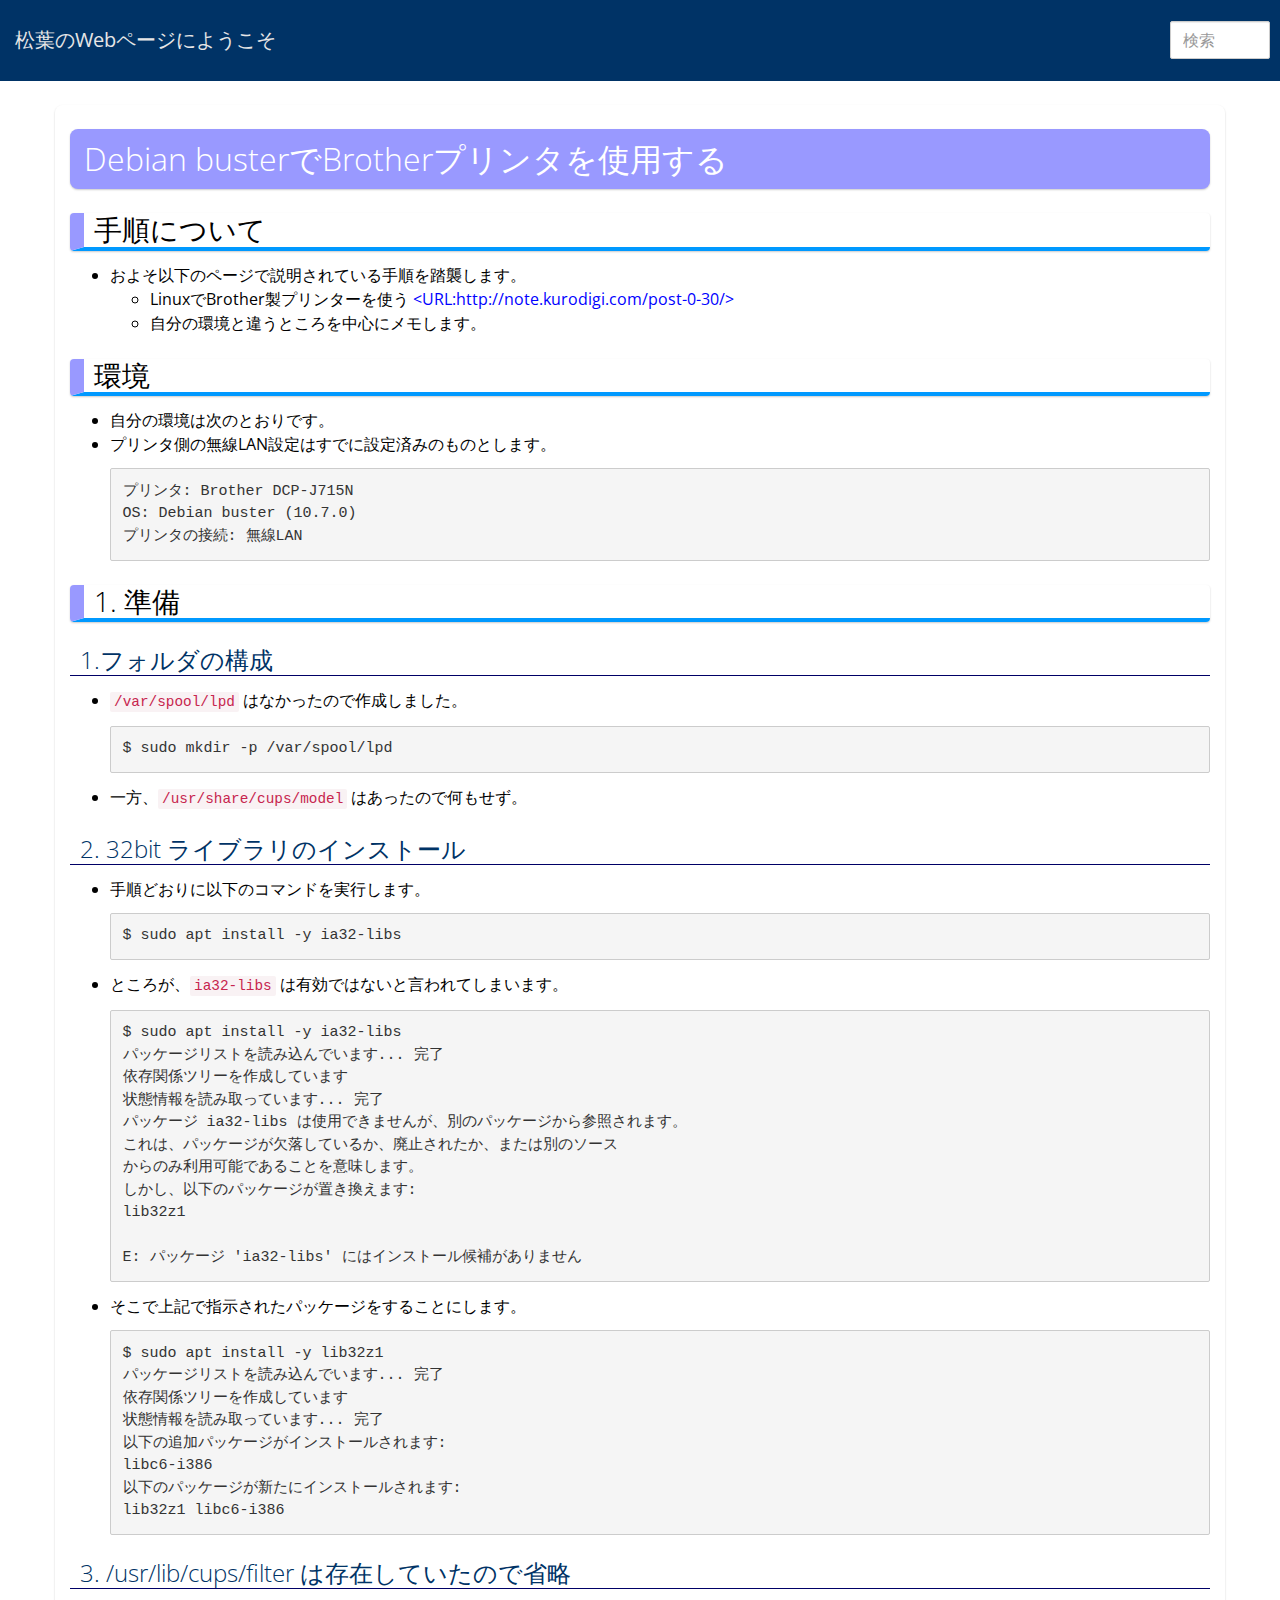
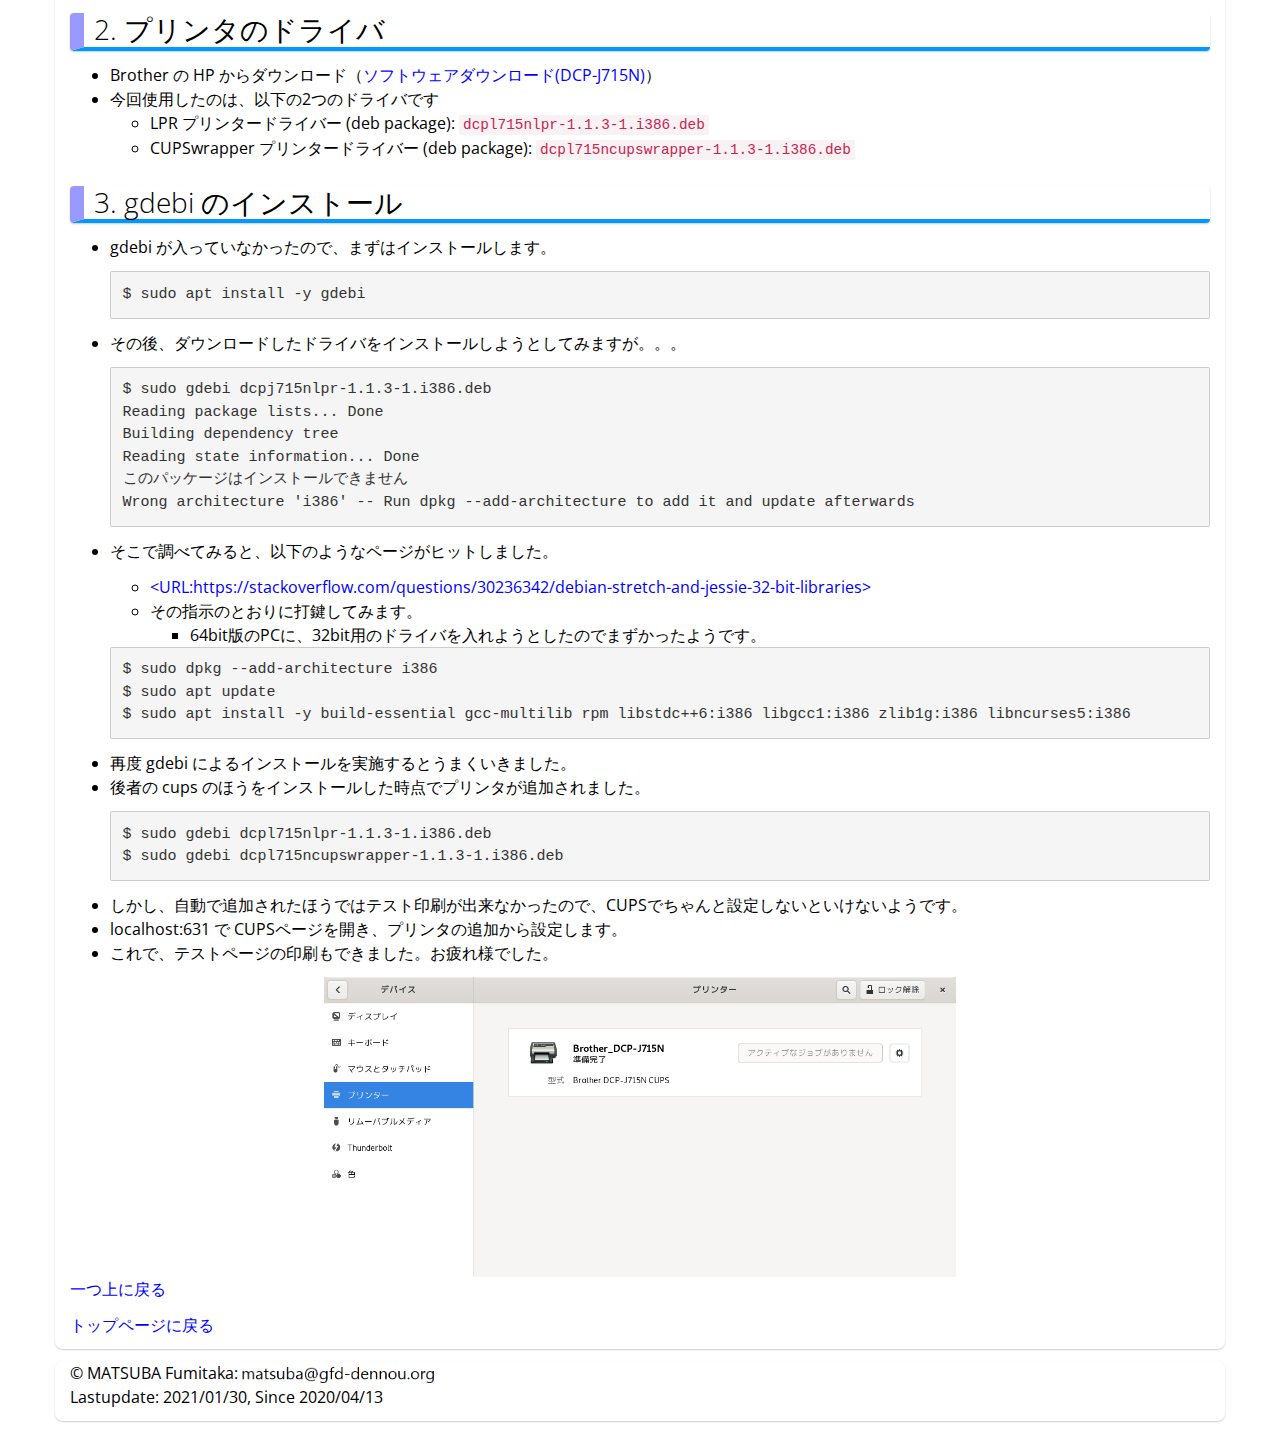
<file: install/printer/index.html>
<!DOCTYPE html>
<html lang="ja">
  <head>
    <meta charset="UTF-8" />
    <meta name="author" content="MATSUBA Fumitaka">
    <title>松葉のWebページにようこそ: Debian busterでBrotherプリンタを使用する</title>
    <meta name="viewport" content="width=device-width initial-scale=1.0">
    <meta http-equiv="X-UA-Compatible" content="IE=edge">
    <link rel="stylesheet" href="https://matsubi0526.github.io/assets/bootstrap/css/bootstrap.min.css" type="text/css" media="all">
    <!-- HTML5 Shim and Respond.js IE8 support of HTML5 elements and media queries -->
    <!-- WARNING: Respond.js doesn't work if you view the page via file:// -->
    <!--[if lt IE 9]>
       <script src="https://matsubi0526.github.io/assets/html5shiv/html5shiv.js"></script>
       <script src="https://matsubi0526.github.io/assets/respond.js/respond.min.js"></script>
    <![endif]-->
    
    <link href="https://matsubi0526.github.io/rdwebgen.css" rel="stylesheet">
    
    <script src="https://matsubi0526.github.io/assets/jquery/jquery.min.js"></script>
    <script src="https://matsubi0526.github.io/assets/bootstrap/js/bootstrap.min.js"></script>
    
    <!-- this is a test of additional header -->

    
  <style type="text/css">
   .navbar-nav > li {
     font-size: 10pt;
   }
   .navbar-nav > li > a {
     padding-left: 2px;
     padding-right: 2px;
   }
   .navbar-nav > li > a:before {
     content: " / ";
     color: #ccc;
   }
   .navbar-brand > a {
   }
   .navbar-form {
     margin-right: 5px;
     margin-left: 5px;
   }
  </style>
  </head>
  <body>
  <nav class="navbar navbar-default navbar-static-top" role="navigation">
  <div class="navbar-header">
    <button type="button" class="navbar-toggle" data-toggle="collapse" data-target="#header01">
      <span class="sr-only">Toggle navigation</span>
      <span class="icon-bar"></span>
      <span class="icon-bar"></span>
      <span class="icon-bar"></span>
    </button>
    <a class="navbar-brand" href="https://matsubi0526.github.io">松葉のWebページにようこそ</a>
  </div>
  <div class="collapse navbar-collapse" id="header01">
    <ul class="nav navbar-nav">
      
      
      
    </ul>
    <ul class="nav navbar-nav navbar-right">
    <li>
    
    
    </li>
    <li>
    <form class="navbar-form" role="search"
                 action="http://google.com/search"
                 method="get"
                 onsubmit="$('#siteseach').val($location).attr('host')+$(location).attr('patname')">
        <input type="hidden" name="q"  value="site:https://matsubi0526.github.io">
        <input type="hidden" name="ie" value="UTF-8">
        <input type="hidden" name="oe" value="UTF-8">
        <input type="hidden" name="sitesearch" id="sitesearch">
        
        <input type="text" name="q"  size="6" class="form-control" placeholder="検索">
        
    </form>
    </li>
    </ul>
    </div><!-- /.navbar-collapse -->
    </nav>
    <div class="container main">
<div id="main">
<section class="contents">
<h1><a id="label-0">Debian busterでBrotherプリンタを使用する</a></h1>
<h2><a id="label-1">手順について</a></h2>
<ul>
<li>およそ以下のページで説明されている手順を踏襲します。
<ul>
<li>LinuxでBrother製プリンターを使う <a href="http://note.kurodigi.com/post-0-30/">&lt;URL:http://note.kurodigi.com/post-0-30/&gt;</a></li>
<li>自分の環境と違うところを中心にメモします。</li>
</ul></li>
</ul>
<h2><a id="label-2">環境</a></h2>
<ul>
<li>自分の環境は次のとおりです。</li>
<li><p>プリンタ側の無線LAN設定はすでに設定済みのものとします。</p>
<pre>プリンタ: Brother DCP-J715N
OS: Debian buster (10.7.0)
プリンタの接続: 無線LAN</pre></li>
</ul>
<h2><a id="label-3">1. 準備</a></h2>
<h3><a id="label-4">1.フォルダの構成</a></h3>
<ul>
<li><p><code>/var/spool/lpd</code> はなかったので作成しました。</p>
<pre>$ sudo mkdir -p /var/spool/lpd</pre></li>
<li>一方、<code>/usr/share/cups/model</code> はあったので何もせず。</li>
</ul>
<h3><a id="label-5">2. 32bit ライブラリのインストール</a></h3>
<ul>
<li><p>手順どおりに以下のコマンドを実行します。</p>
<pre>$ sudo apt install -y ia32-libs</pre></li>
<li><p>ところが、<code>ia32-libs</code> は有効ではないと言われてしまいます。</p>
<pre>$ sudo apt install -y ia32-libs
パッケージリストを読み込んでいます... 完了
依存関係ツリーを作成しています
状態情報を読み取っています... 完了
パッケージ ia32-libs は使用できませんが、別のパッケージから参照されます。
これは、パッケージが欠落しているか、廃止されたか、または別のソース
からのみ利用可能であることを意味します。
しかし、以下のパッケージが置き換えます:
lib32z1

E: パッケージ 'ia32-libs' にはインストール候補がありません</pre></li>
<li><p>そこで上記で指示されたパッケージをすることにします。</p>
<pre>$ sudo apt install -y lib32z1
パッケージリストを読み込んでいます... 完了
依存関係ツリーを作成しています
状態情報を読み取っています... 完了
以下の追加パッケージがインストールされます:
libc6-i386
以下のパッケージが新たにインストールされます:
lib32z1 libc6-i386</pre></li>
</ul>
<h3><a id="label-6">3. /usr/lib/cups/filter は存在していたので省略</a></h3>
<h2><a id="label-7">2. プリンタのドライバ</a></h2>
<ul>
<li>Brother の HP からダウンロード（<a href="https://support.brother.co.jp/j/b/downloadtop.aspx?c=jp&amp;lang=ja&amp;prod=dcpj715n">ソフトウェアダウンロード(DCP-J715N)</a>）</li>
<li>今回使用したのは、以下の2つのドライバです
<ul>
<li>LPR プリンタードライバー (deb package): <code>dcpl715nlpr-1.1.3-1.i386.deb</code></li>
<li>CUPSwrapper プリンタードライバー (deb package): <code>dcpl715ncupswrapper-1.1.3-1.i386.deb</code></li>
</ul></li>
</ul>
<h2><a id="label-8">3. gdebi のインストール</a></h2>
<ul>
<li><p>gdebi が入っていなかったので、まずはインストールします。</p>
<pre>$ sudo apt install -y gdebi</pre></li>
<li><p>その後、ダウンロードしたドライバをインストールしようとしてみますが。。。</p>
<pre>$ sudo gdebi dcpj715nlpr-1.1.3-1.i386.deb
Reading package lists... Done
Building dependency tree
Reading state information... Done
このパッケージはインストールできません
Wrong architecture 'i386' -- Run dpkg --add-architecture to add it and update afterwards</pre></li>
<li><p>そこで調べてみると、以下のようなページがヒットしました。</p>
<ul>
<li><a href="https://stackoverflow.com/questions/30236342/debian-stretch-and-jessie-32-bit-libraries">&lt;URL:https://stackoverflow.com/questions/30236342/debian-stretch-and-jessie-32-bit-libraries&gt;</a></li>
<li>その指示のとおりに打鍵してみます。
<ul>
<li>64bit版のPCに、32bit用のドライバを入れようとしたのでまずかったようです。</li>
</ul></li>
</ul>
<pre>$ sudo dpkg --add-architecture i386
$ sudo apt update
$ sudo apt install -y build-essential gcc-multilib rpm libstdc++6:i386 libgcc1:i386 zlib1g:i386 libncurses5:i386</pre></li>
<li>再度 gdebi によるインストールを実施するとうまくいきました。</li>
<li><p>後者の cups のほうをインストールした時点でプリンタが追加されました。</p>
<pre>$ sudo gdebi dcpl715nlpr-1.1.3-1.i386.deb
$ sudo gdebi dcpl715ncupswrapper-1.1.3-1.i386.deb</pre></li>
<li>しかし、自動で追加されたほうではテスト印刷が出来なかったので、CUPSでちゃんと設定しないといけないようです。</li>
<li>localhost:631 で CUPSページを開き、プリンタの追加から設定します。</li>
<li>これで、テストページの印刷もできました。お疲れ様でした。</li>
</ul>
<div style="text-align:center;"> 
<img src="img1.png" height="300">
</div>

<p><a href="../index.html">一つ上に戻る</a></p>
<p><a href="../../index.html">トップページに戻る</a></p>
</section>
</div>
  </div> <!-- /.container main -->
  <div class="container main">
  <footer>
    <p>
    &copy; MATSUBA Fumitaka: <img src="https://matsubi0526.github.io/email_image.png" height=16pt alt="contact address" style="display-style: inline; vertical-align: middle;" /> <br />
    Lastupdate: 2021/01/30, Since 2020/04/13
    </p>
  </footer>
  </div> <!-- /.container main -->
  </body>
</html>
</file>
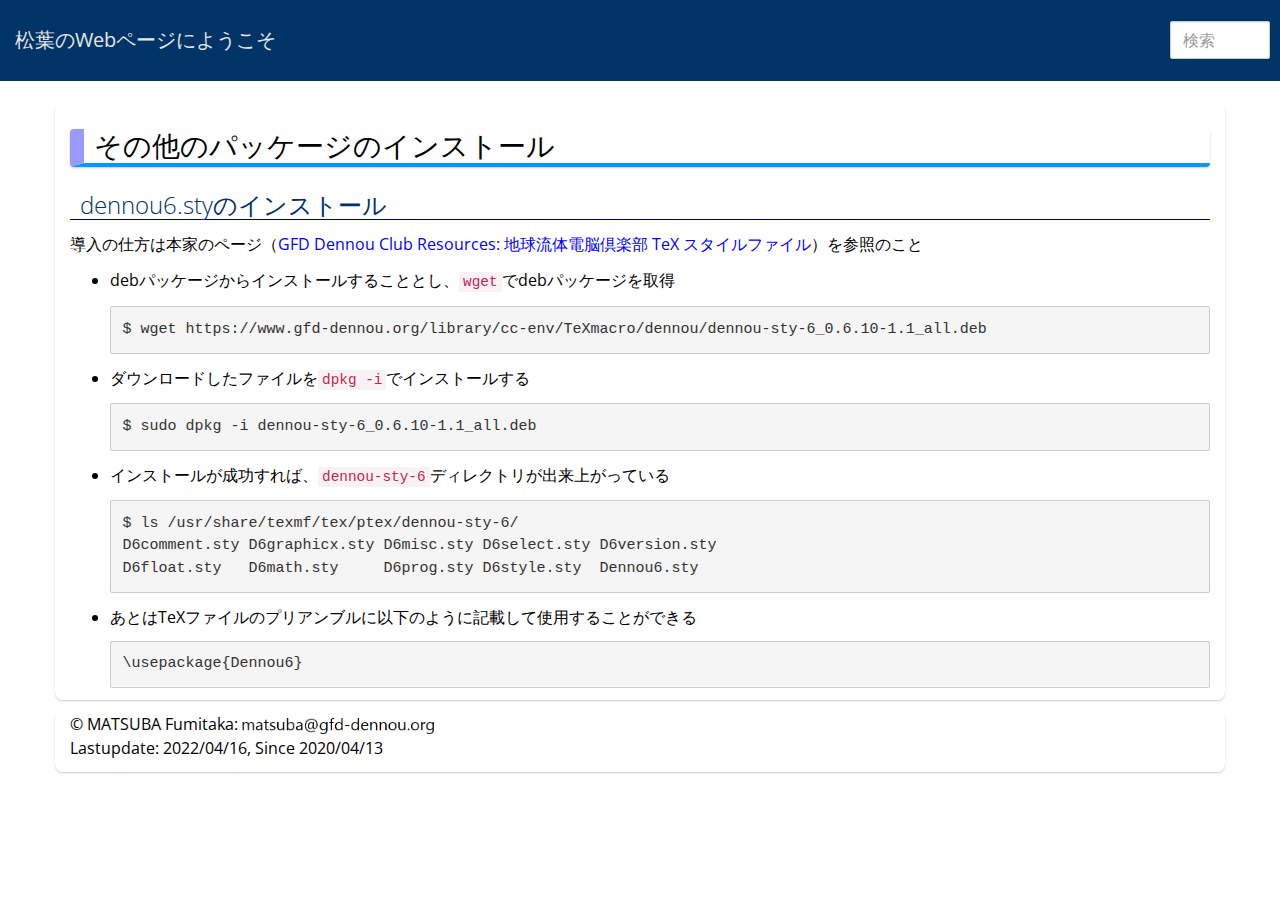
<file: install/debian11/other/index.html>
<!DOCTYPE html>
<html lang="ja">
  <head>
    <meta charset="UTF-8" />
    <meta name="author" content="MATSUBA Fumitaka">
    <title>松葉のWebページにようこそ: </title>
    <meta name="viewport" content="width=device-width initial-scale=1.0">
    <meta http-equiv="X-UA-Compatible" content="IE=edge">
    <link rel="stylesheet" href="https://matsubi0526.github.io/assets/bootstrap/css/bootstrap.min.css" type="text/css" media="all">
    <!-- HTML5 Shim and Respond.js IE8 support of HTML5 elements and media queries -->
    <!-- WARNING: Respond.js doesn't work if you view the page via file:// -->
    <!--[if lt IE 9]>
       <script src="https://matsubi0526.github.io/assets/html5shiv/html5shiv.js"></script>
       <script src="https://matsubi0526.github.io/assets/respond.js/respond.min.js"></script>
    <![endif]-->
    
    <link href="https://matsubi0526.github.io/rdwebgen.css" rel="stylesheet">
    
    <script src="https://matsubi0526.github.io/assets/jquery/jquery.min.js"></script>
    <script src="https://matsubi0526.github.io/assets/bootstrap/js/bootstrap.min.js"></script>
    
    <!-- this is a test of additional header -->

    
  <style type="text/css">
   .navbar-nav > li {
     font-size: 10pt;
   }
   .navbar-nav > li > a {
     padding-left: 2px;
     padding-right: 2px;
   }
   .navbar-nav > li > a:before {
     content: " / ";
     color: #ccc;
   }
   .navbar-brand > a {
   }
   .navbar-form {
     margin-right: 5px;
     margin-left: 5px;
   }
  </style>
  </head>
  <body>
  <nav class="navbar navbar-default navbar-static-top" role="navigation">
  <div class="navbar-header">
    <button type="button" class="navbar-toggle" data-toggle="collapse" data-target="#header01">
      <span class="sr-only">Toggle navigation</span>
      <span class="icon-bar"></span>
      <span class="icon-bar"></span>
      <span class="icon-bar"></span>
    </button>
    <a class="navbar-brand" href="https://matsubi0526.github.io">松葉のWebページにようこそ</a>
  </div>
  <div class="collapse navbar-collapse" id="header01">
    <ul class="nav navbar-nav">
      
      
      
    </ul>
    <ul class="nav navbar-nav navbar-right">
    <li>
    
    
    </li>
    <li>
    <form class="navbar-form" role="search"
                 action="http://google.com/search"
                 method="get"
                 onsubmit="$('#siteseach').val($location).attr('host')+$(location).attr('patname')">
        <input type="hidden" name="q"  value="site:https://matsubi0526.github.io">
        <input type="hidden" name="ie" value="UTF-8">
        <input type="hidden" name="oe" value="UTF-8">
        <input type="hidden" name="sitesearch" id="sitesearch">
        
        <input type="text" name="q"  size="6" class="form-control" placeholder="検索">
        
    </form>
    </li>
    </ul>
    </div><!-- /.navbar-collapse -->
    </nav>
    <div class="container main">
<div id="main">
<section class="contents">
<h2><a id="label-0">その他のパッケージのインストール</a></h2>
<h3><a id="label-1">dennou6.styのインストール</a></h3>
<p>導入の仕方は本家のページ（<a href="https://www.gfd-dennou.org/library/cc-env/TeXmacro/dennou/">GFD Dennou Club Resources: 地球流体電脳倶楽部 TeX スタイルファイル</a>）を参照のこと</p>
<ul>
<li><p>debパッケージからインストールすることとし、<code>wget</code>でdebパッケージを取得</p>
<pre>$ wget https://www.gfd-dennou.org/library/cc-env/TeXmacro/dennou/dennou-sty-6_0.6.10-1.1_all.deb</pre></li>
<li><p>ダウンロードしたファイルを<code>dpkg -i</code>でインストールする</p>
<pre>$ sudo dpkg -i dennou-sty-6_0.6.10-1.1_all.deb</pre></li>
<li><p>インストールが成功すれば、<code>dennou-sty-6</code>ディレクトリが出来上がっている</p>
<pre>$ ls /usr/share/texmf/tex/ptex/dennou-sty-6/
D6comment.sty D6graphicx.sty D6misc.sty D6select.sty D6version.sty
D6float.sty   D6math.sty     D6prog.sty D6style.sty  Dennou6.sty</pre></li>
<li><p>あとはTeXファイルのプリアンブルに以下のように記載して使用することができる</p>
<pre>\usepackage{Dennou6}</pre></li>
</ul>
</section>
</div>
  </div> <!-- /.container main -->
  <div class="container main">
  <footer>
    <p>
    &copy; MATSUBA Fumitaka: <img src="https://matsubi0526.github.io/email_image.png" height=16pt alt="contact address" style="display-style: inline; vertical-align: middle;" /> <br />
    Lastupdate: 2022/04/16, Since 2020/04/13
    </p>
  </footer>
  </div> <!-- /.container main -->
  </body>
</html>
</file>
